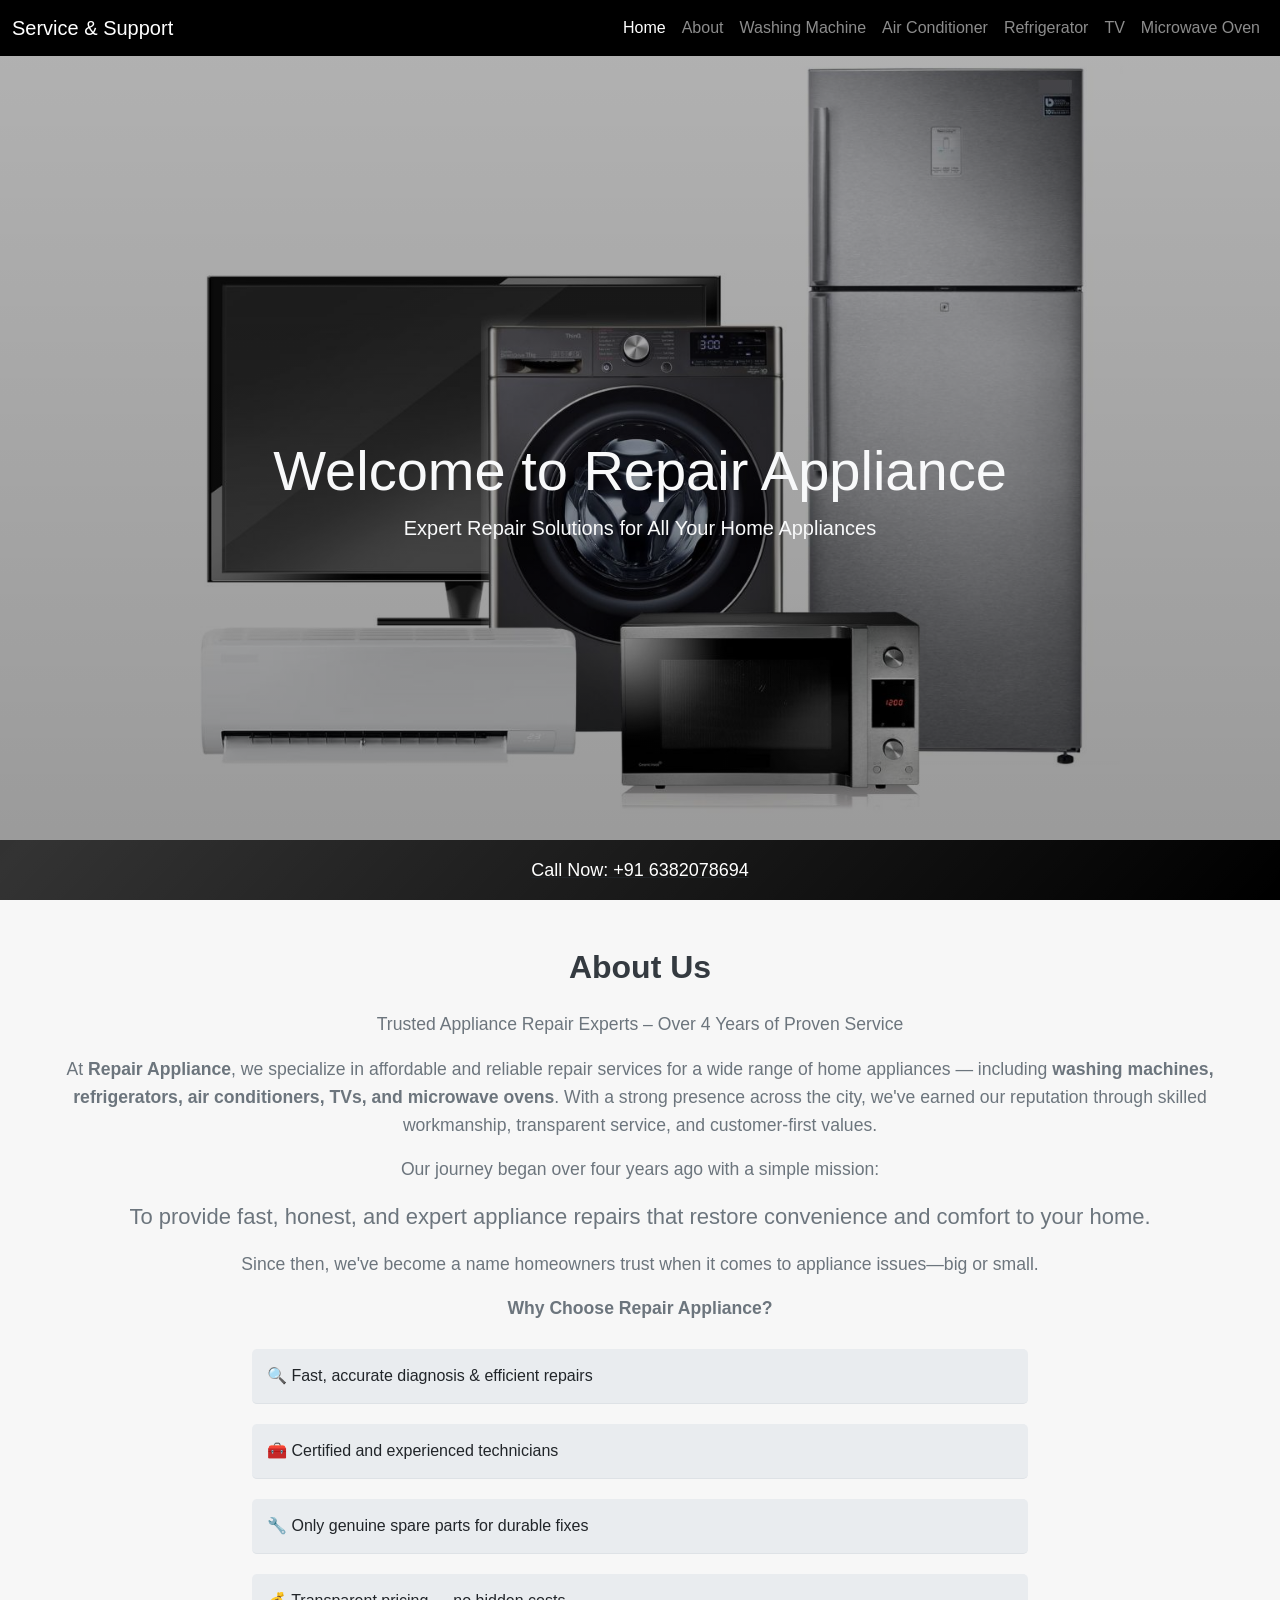
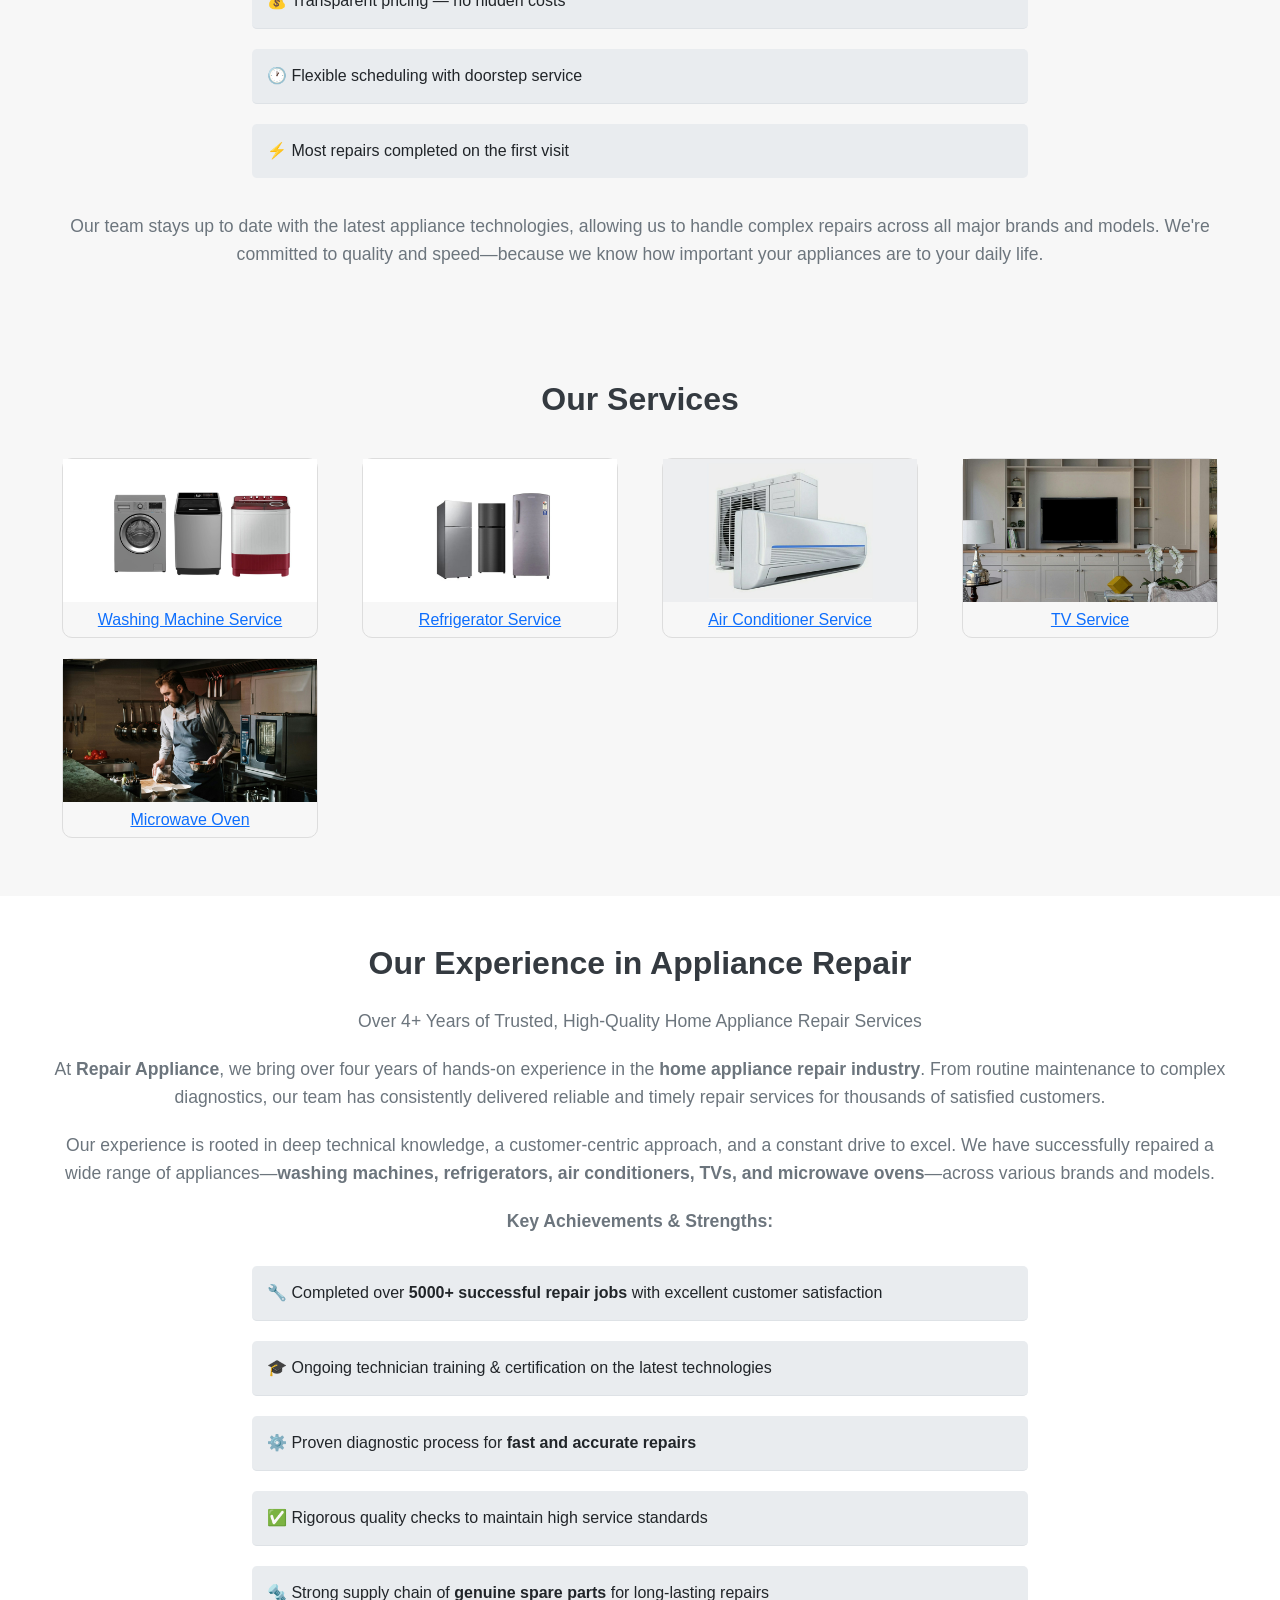
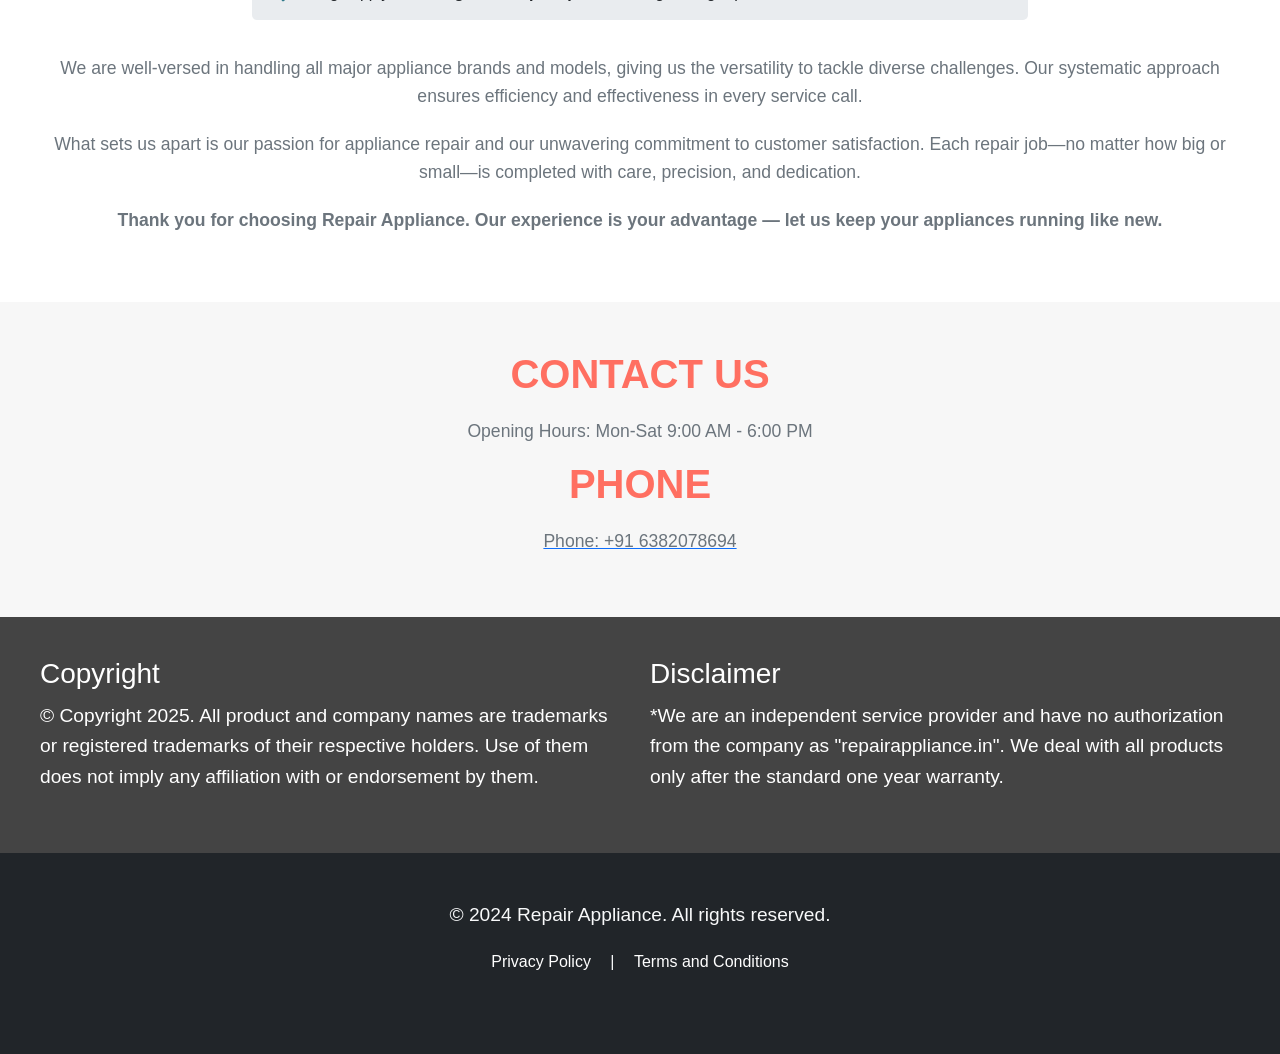
<file: index.html>
<!DOCTYPE html>
<html lang="en">

<head>
  <meta charset="UTF-8">
  <meta name="viewport" content="width=device-width, initial-scale=1.0">
  <meta name="description"
    content="Expert appliance repair services for washing machines, refrigerators, ACs, TVs and microwave ovens. Trusted 4+ years of proven service with certified technicians.">
  <meta name="keywords"
    content="appliance repair, washing machine repair, refrigerator service, AC repair, TV repair, microwave oven service">
  <title>Repair Appliance - Trusted Home Appliance Repair Services</title>
    <link rel="icon"  href="images/favicon.ico">

  <link href="https://cdn.jsdelivr.net/npm/bootstrap@5.3.6/dist/css/bootstrap.min.css" rel="stylesheet"
    integrity="sha384-4Q6Gf2aSP4eDXB8Miphtr37CMZZQ5oXLH2yaXMJ2w8e2ZtHTl7GptT4jmndRuHDT" crossorigin="anonymous">
  <link rel="stylesheet" href="style.css">

  <!-- Google Tag Manager -->
  <script>(function (w, d, s, l, i) {
      w[l] = w[l] || []; w[l].push({
        'gtm.start':
          new Date().getTime(), event: 'gtm.js'
      }); var f = d.getElementsByTagName(s)[0],
        j = d.createElement(s), dl = l != 'dataLayer' ? '&l=' + l : ''; j.async = true; j.src =
          'https://www.googletagmanager.com/gtm.js?id=' + i + dl; f.parentNode.insertBefore(j, f);
    })(window, document, 'script', 'dataLayer', 'GTM-M4PX7S4F');</script>
  <!-- End Google Tag Manager -->

  <!-- TrafficGuard Integration -->
  <script>
    var dataTrafficGuard = dataTrafficGuard || [];
    dataTrafficGuard.push(['property', 'tg-016105-001']);
    dataTrafficGuard.push(['event', 'pageview']);
    (function () { var tg = document.createElement('script'); tg.type = 'text/javascript'; tg.async = true; tg.src = '//tgtag.io/tg.js?pid=tg-016105-001'; var s = document.getElementsByTagName('script')[0]; s.parentNode.insertBefore(tg, s); })();
  </script>
  <noscript><img src="//p.tgtag.io/event?property_id=tg-016105-001&event_name=pageview&no_script=1" width="1" height="1"
      border="0" /></noscript>
  <!-- TrafficGuard End-->

  <!-- Google tag (gtag.js) -->
  <script async src="https://www.googletagmanager.com/gtag/js?id=AW-16651171741"></script>
  <script>
    window.dataLayer = window.dataLayer || [];
    function gtag() { dataLayer.push(arguments); }
    gtag('js', new Date());
    gtag('config', 'AW-16651171741');
  </script>

  <!-- Event snippet for was conversion page -->
  <script>
    gtag('event', 'conversion', { 'send_to': 'AW-16651171741/S4I7CPX8weQZEJ3v8oM-' });
  </script>
</head>

<body>
  <!-- Google Tag Manager (noscript) -->
  <noscript><iframe src="https://www.googletagmanager.com/ns.html?id=GTM-M4PX7S4F" height="0" width="0"
      style="display:none;visibility:hidden"></iframe></noscript>
  <!-- End Google Tag Manager (noscript) -->

  <!-- Navigation Bar -->
  <nav class="navbar navbar-expand-lg navbar-dark bg-dark" style="z-index: 99999;">
    <div class="container-fluid">
      <a class="navbar-brand" href="index.html">Service & Support</a>
      <button class="navbar-toggler" type="button" data-bs-toggle="collapse" data-bs-target="#navbarNav"
        aria-controls="navbarNav" aria-expanded="false" aria-label="Toggle navigation">
        <span class="navbar-toggler-icon"></span>
      </button>
      <div class="collapse navbar-collapse" id="navbarNav">
        <ul class="navbar-nav ms-auto">
          <li class="nav-item">
            <a class="nav-link active" aria-current="page" href="index.html">Home</a>
          </li>
          <li class="nav-item">
            <a class="nav-link" href="#about">About</a>
          </li>
          <li class="nav-item">
            <a class="nav-link" href="washingmachine.html">Washing Machine</a>
          </li>
          <li class="nav-item">
            <a class="nav-link" href="ac.html">Air Conditioner</a>
          </li>
          <li class="nav-item">
            <a class="nav-link" href="fridge.html">Refrigerator</a>
          </li>
          <li class="nav-item">
            <a class="nav-link" href="tv.html">TV</a>
          </li>
          <li class="nav-item">
            <a class="nav-link" href="micro.html">Microwave Oven</a>
          </li>
        </ul>
      </div>
    </div>
  </nav>

  <!-- Banner -->
  <section id="banner" class="text-center text-light">
    <div class="container">
      <h1 class="display-4 pt-5 mt-5">Welcome to Repair Appliance</h1>
      <p class="lead">Expert Repair Solutions for All Your Home Appliances</p>
    </div>
  </section>

  <!-- About Section -->
  <section id="about" class="text-center py-5 bg-light">
    <div class="container">
      <h2 class="mb-4">About Us</h2>
      <p class="lead">Trusted Appliance Repair Experts – Over 4 Years of Proven Service</p>

      <p>At <strong>Repair Appliance</strong>, we specialize in affordable and reliable repair services for a wide range
        of home appliances — including <strong>washing machines, refrigerators, air conditioners, TVs, and microwave
          ovens</strong>. With a strong presence across the city, we've earned our reputation through skilled
        workmanship, transparent service, and customer-first values.</p>

      <p>Our journey began over four years ago with a simple mission:</p>

      <blockquote class="blockquote">
        <p>To provide fast, honest, and expert appliance repairs that restore convenience and comfort to your home.</p>
      </blockquote>

      <p>Since then, we've become a name homeowners trust when it comes to appliance issues—big or small.</p>

      <p><strong>Why Choose Repair Appliance?</strong></p>
      <div class="row justify-content-center">
        <div class="col-md-8">
          <ul class="list-group list-group-flush text-start">
            <li class="list-group-item">🔍 Fast, accurate diagnosis & efficient repairs</li>
            <li class="list-group-item">🧰 Certified and experienced technicians</li>
            <li class="list-group-item">🔧 Only genuine spare parts for durable fixes</li>
            <li class="list-group-item">💰 Transparent pricing — no hidden costs</li>
            <li class="list-group-item">🕐 Flexible scheduling with doorstep service</li>
            <li class="list-group-item">⚡ Most repairs completed on the first visit</li>
          </ul>
        </div>
      </div>

      <p class="mt-4">Our team stays up to date with the latest appliance technologies, allowing us to handle complex
        repairs across all major brands and models. We're committed to quality and speed—because we know how important
        your appliances are to your daily life.</p>
    </div>
  </section>

  <!-- Services Section -->
  <section id="services" class="text-center py-5 bg-light">
    <div class="container">
      <h2>Our Services</h2>
      <div class="row">
        <div class="col-md-3 col-6">
          <div class="service-box">
            <a href="washingmachine.html"><img src="images/washing machine.jpg" class="img-fluid"
                alt="Washing Machine Repair Service">
              <h6 class="mt-2">Washing Machine Service</h6>
            </a>
          </div>
        </div>

        <div class="col-md-3 col-6">
          <div class="service-box">
            <a href="fridge.html"><img src="images/refrigerator.jpg" class="img-fluid"
                alt="Refrigerator Repair Service">
              <h6 class="mt-2">Refrigerator Service</h6>
            </a>
          </div>
        </div>
        <div class="col-md-3 col-6">
          <div class="service-box">
            <a href="ac.html"><img src="images/AC.jpg" class="img-fluid" alt="Air Conditioner Repair Service">
              <h6 class="mt-2">Air Conditioner Service</h6>
            </a>
          </div>
        </div>
        <div class="col-md-3 col-6">
          <div class="service-box">
            <a href="tv.html"><img src="images/TV.jpg" class="img-fluid" alt="TV Repair Service">
              <h6 class="mt-2">TV Service</h6>
            </a>
          </div>
        </div>
        <div class="col-md-3 col-6">
          <div class="service-box">
            <a href="micro.html"><img src="images/micro oven.jpg" class="img-fluid" alt="Microwave Oven Repair Service">
              <h6 class="mt-2">Microwave Oven</h6>
            </a>
          </div>
        </div>
      </div>
    </div>
  </section>

  <!-- Experience Section -->
  <section id="experience" class="text-center py-5 bg-white">
    <div class="container">
      <h2 class="mb-4">Our Experience in Appliance Repair</h2>
      <p class="lead">Over 4+ Years of Trusted, High-Quality Home Appliance Repair Services</p>

      <p>At <strong>Repair Appliance</strong>, we bring over four years of hands-on experience in the <strong>home
          appliance repair industry</strong>. From routine maintenance to complex diagnostics, our team has consistently
        delivered reliable and timely repair services for thousands of satisfied customers.</p>

      <p>Our experience is rooted in deep technical knowledge, a customer-centric approach, and a constant drive to
        excel. We have successfully repaired a wide range of appliances—<strong>washing machines, refrigerators, air
          conditioners, TVs, and microwave ovens</strong>—across various brands and models.</p>

      <p><strong>Key Achievements & Strengths:</strong></p>
      <div class="row justify-content-center">
        <div class="col-md-8">
          <ul class="list-group list-group-flush text-start">
            <li class="list-group-item">🔧 Completed over <strong>5000+ successful repair jobs</strong> with excellent
              customer satisfaction</li>
            <li class="list-group-item">🎓 Ongoing technician training & certification on the latest technologies</li>
            <li class="list-group-item">⚙️ Proven diagnostic process for <strong>fast and accurate repairs</strong></li>
            <li class="list-group-item">✅ Rigorous quality checks to maintain high service standards</li>
            <li class="list-group-item">🔩 Strong supply chain of <strong>genuine spare parts</strong> for long-lasting
              repairs</li>
          </ul>
        </div>
      </div>

      <p class="mt-4">We are well-versed in handling all major appliance brands and models, giving us the versatility to
        tackle diverse challenges. Our systematic approach ensures efficiency and effectiveness in every service call.
      </p>

      <p>What sets us apart is our passion for appliance repair and our unwavering commitment to customer satisfaction.
        Each repair job—no matter how big or small—is completed with care, precision, and dedication.</p>

      <p class="fw-bold">Thank you for choosing Repair Appliance. Our experience is your advantage — let us keep your
        appliances running like new.</p>
    </div>
  </section>

  <!-- Contact Section -->
  <section id="contact" class="text-center py-5 bg-light">
    <div class="container">
      <h2>Contact Us</h2>
      <p>Opening Hours: Mon-Sat 9:00 AM - 6:00 PM</p>
      <h2>Phone</h2>
      <a href="tel:+916382078694">
        <p>Phone: +91 6382078694</p>
      </a>
    </div>
  </section>

  <section id="call-button">
    <a href="tel:+916382078694" class="link-underline-dark">
      <span class="full-width-button"><span> Call Now: +91 6382078694</span></span>
    </a>
  </section>

  <footer style="background-color: #444; color: #fff; padding: 40px 20px;">
    <div
      style="display: flex; flex-wrap: wrap; justify-content: space-between; gap: 20px; max-width: 1200px; margin: auto;">
      <div style="flex: 1 1 300px;">
        <h3 style="margin-bottom: 10px;">Copyright</h3>
        <p style="line-height: 1.6;">
          © Copyright 2025. All product and company names are trademarks or registered trademarks of their respective
          holders. Use of them does not imply any affiliation with or endorsement by them.
        </p>
      </div>
      <div style="flex: 1 1 300px;">
        <h3 style="margin-bottom: 10px;">Disclaimer</h3>
        <p style="line-height: 1.6;">
          *We are an independent service provider and have no authorization from the company as "repairappliance.in". We
          deal with all products only after the standard one year warranty.
        </p>
      </div>
    </div>
  </footer>

  <!-- Footer -->
  <footer class="bg-dark text-light text-center py-5">
    <div class="container">
      <p>&copy; 2024 Repair Appliance. All rights reserved.</p>
      <div class="footer-links">
        <a href="privacy-policy.html" class="footer-link">Privacy Policy</a> |
        <a href="terms-conditions.html" class="footer-link">Terms and Conditions</a>
      </div>
    </div>
  </footer>

  <script src="https://code.jquery.com/jquery-3.5.1.slim.min.js"></script>
  <script src="https://cdn.jsdelivr.net/npm/@popperjs/core@2.9.2/dist/umd/popper.min.js"></script>
  <script src="https://cdn.jsdelivr.net/npm/bootstrap@5.3.6/dist/js/bootstrap.bundle.min.js"
    integrity="sha384-j1CDi7MgGQ12Z7Qab0qlWQ/Qqz24Gc6BM0thvEMVjHnfYGF0rmFCozFSxQBxwHKO"
    crossorigin="anonymous"></script>
  <script src="./js/main.js"></script>
</body>

</html>
</file>
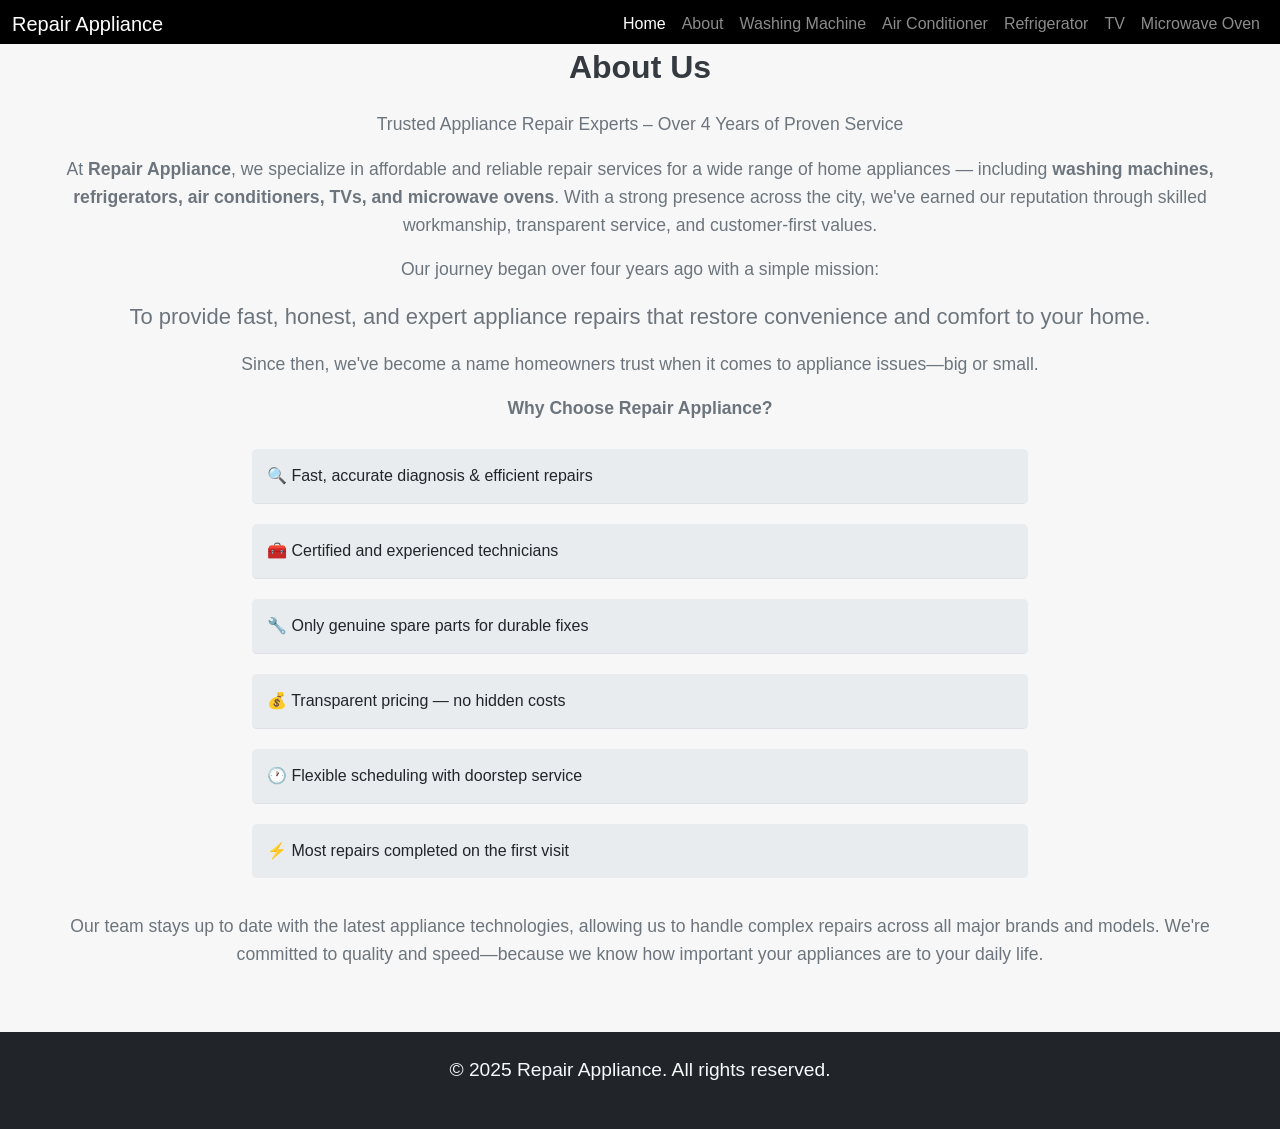
<file: about.html>
<!DOCTYPE html>
<html lang="en">

<head>
    <meta charset="UTF-8">
    <meta name="viewport" content="width=device-width, initial-scale=1.0">
    <meta name="description"
        content="Learn about Repair Appliance – trusted experts with 4+ years of experience in washing machine, refrigerator, AC, TV, and microwave oven repairs.">
    <meta name="keywords"
        content="about repair appliance, appliance service company, appliance repair experts, certified technicians">
    <title>About Us - Repair Appliance</title>
    <link href="https://cdn.jsdelivr.net/npm/bootstrap@5.3.6/dist/css/bootstrap.min.css" rel="stylesheet">
    <link rel="stylesheet" href="style.css">
        <link rel="icon" type="image/png" href="images/favicon.ico">

</head>

<body>

    <!-- Navigation Bar -->
    <nav class="navbar navbar-expand-lg navbar-dark bg-dark" style="padding: 4px 0 0 0;">
        <div class="container-fluid">
            <a class="navbar-brand" href="index.html">Repair Appliance</a>
            <button class="navbar-toggler" type="button" data-bs-toggle="collapse" data-bs-target="#navbarNav"
                aria-controls="navbarNav" aria-expanded="false" aria-label="Toggle navigation">
                <span class="navbar-toggler-icon"></span>
            </button>
            <div class="collapse navbar-collapse" id="navbarNav">
                <ul class="navbar-nav ms-auto">
                    <li class="nav-item">
                        <a class="nav-link active" aria-current="page" href="index.html">Home</a>
                    </li>
                    <li class="nav-item">
                        <a class="nav-link" href="#about">About</a>
                    </li>
                    <li class="nav-item">
                        <a class="nav-link" href="washingmachine.html">Washing Machine</a>
                    </li>
                    <li class="nav-item">
                        <a class="nav-link" href="ac.html">Air Conditioner</a>
                    </li>
                    <li class="nav-item">
                        <a class="nav-link" href="fridge.html">Refrigerator</a>
                    </li>
                    <li class="nav-item">
                        <a class="nav-link" href="tv.html">TV</a>
                    </li>
                    <li class="nav-item">
                        <a class="nav-link" href="micro.html">Microwave Oven</a>
                    </li>
                </ul>
            </div>
        </div>
    </nav>

    <!-- About Us Section -->
    <section id="about" class="text-center py-5 bg-light">
        <div class="container">
            <h2 class="mb-4">About Us</h2>
            <p class="lead">Trusted Appliance Repair Experts – Over 4 Years of Proven Service</p>

            <p>At <strong>Repair Appliance</strong>, we specialize in affordable and reliable repair services for a wide
                range
                of home appliances — including <strong>washing machines, refrigerators, air conditioners, TVs, and
                    microwave
                    ovens</strong>. With a strong presence across the city, we've earned our reputation through skilled
                workmanship, transparent service, and customer-first values.</p>

            <p>Our journey began over four years ago with a simple mission:</p>

            <blockquote class="blockquote">
                <p>To provide fast, honest, and expert appliance repairs that restore convenience and comfort to your
                    home.</p>
            </blockquote>

            <p>Since then, we've become a name homeowners trust when it comes to appliance issues—big or small.</p>

            <p><strong>Why Choose Repair Appliance?</strong></p>
            <div class="row justify-content-center">
                <div class="col-md-8">
                    <ul class="list-group list-group-flush text-start">
                        <li class="list-group-item">🔍 Fast, accurate diagnosis & efficient repairs</li>
                        <li class="list-group-item">🧰 Certified and experienced technicians</li>
                        <li class="list-group-item">🔧 Only genuine spare parts for durable fixes</li>
                        <li class="list-group-item">💰 Transparent pricing — no hidden costs</li>
                        <li class="list-group-item">🕐 Flexible scheduling with doorstep service</li>
                        <li class="list-group-item">⚡ Most repairs completed on the first visit</li>
                    </ul>
                </div>
            </div>

            <p class="mt-4">Our team stays up to date with the latest appliance technologies, allowing us to handle
                complex
                repairs across all major brands and models. We're committed to quality and speed—because we know how
                important
                your appliances are to your daily life.</p>
        </div>
    </section>

    <!-- Footer -->
    <footer class="bg-dark text-light text-center py-4">
        <div class="container">
            <p>&copy; 2025 Repair Appliance. All rights reserved.</p>
        </div>
    </footer>

    <script src="https://cdn.jsdelivr.net/npm/bootstrap@5.3.6/dist/js/bootstrap.bundle.min.js"></script>
</body>

</html>
</file>
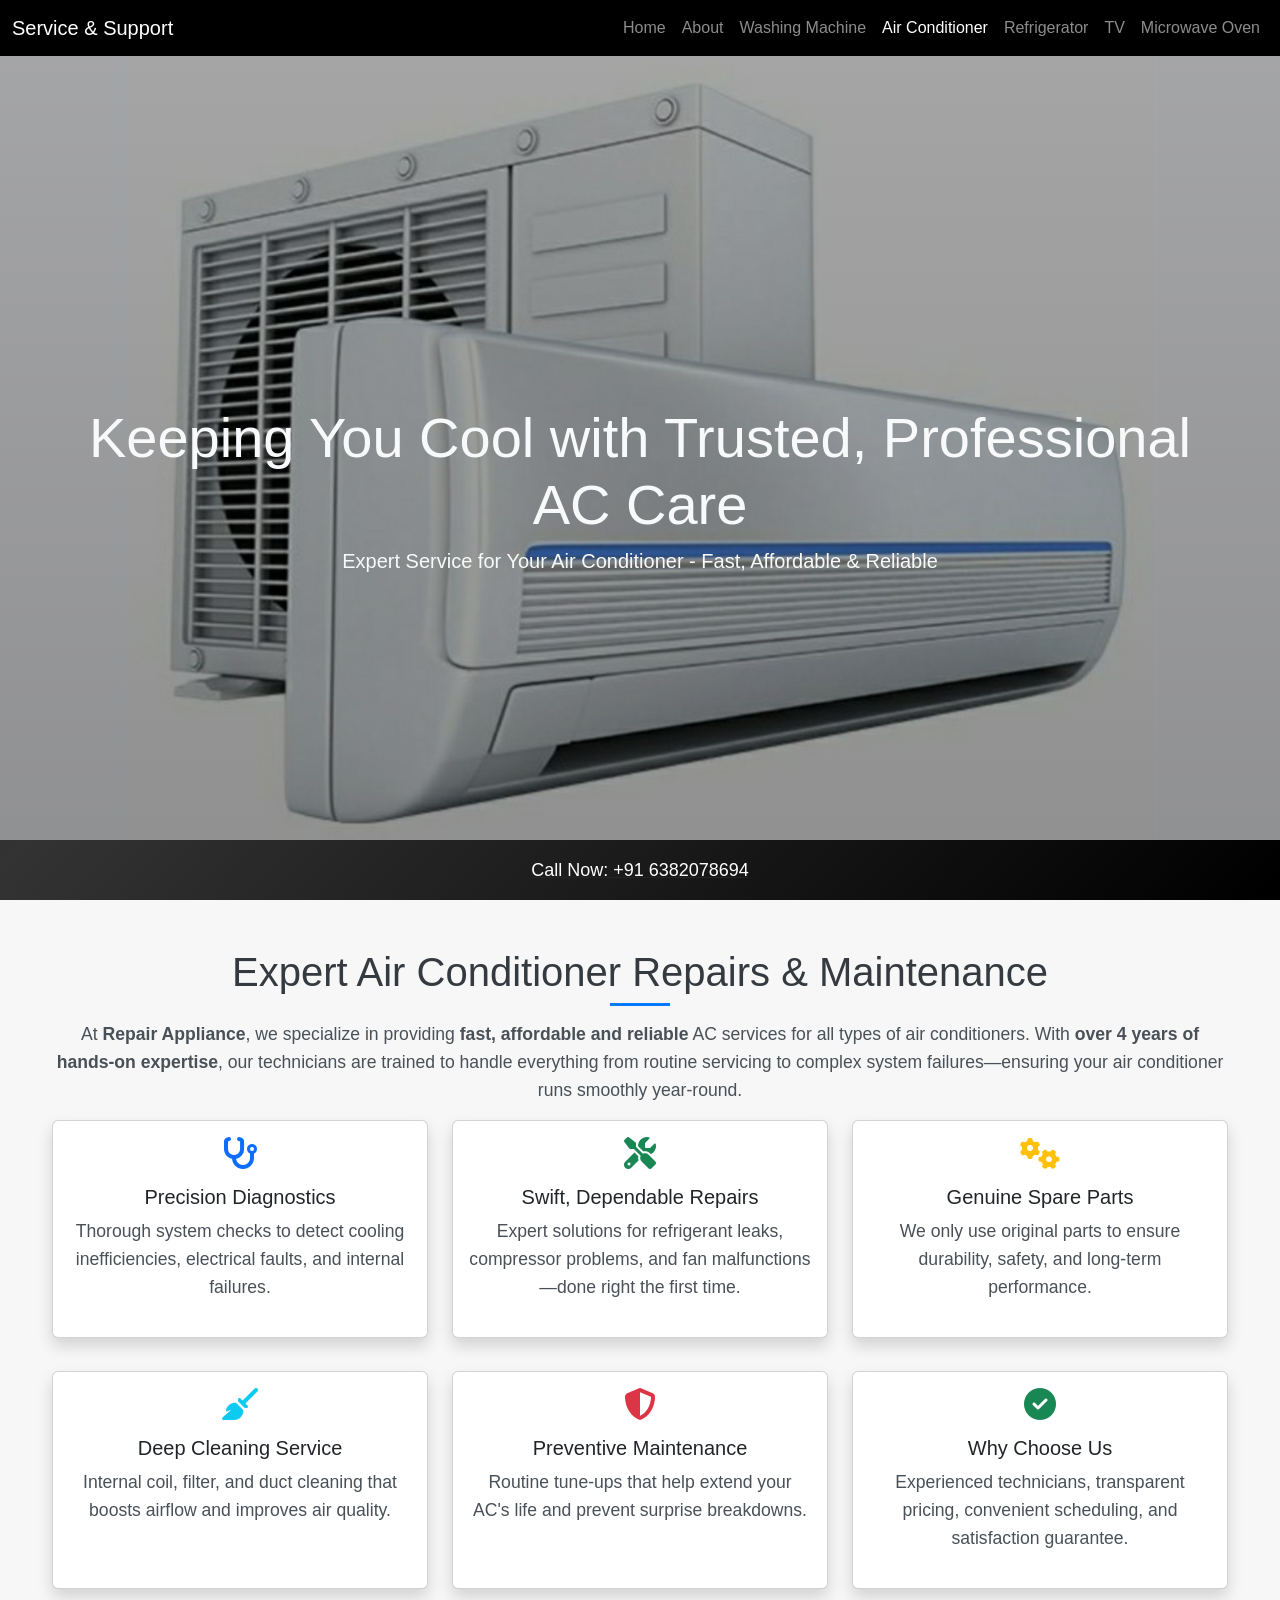
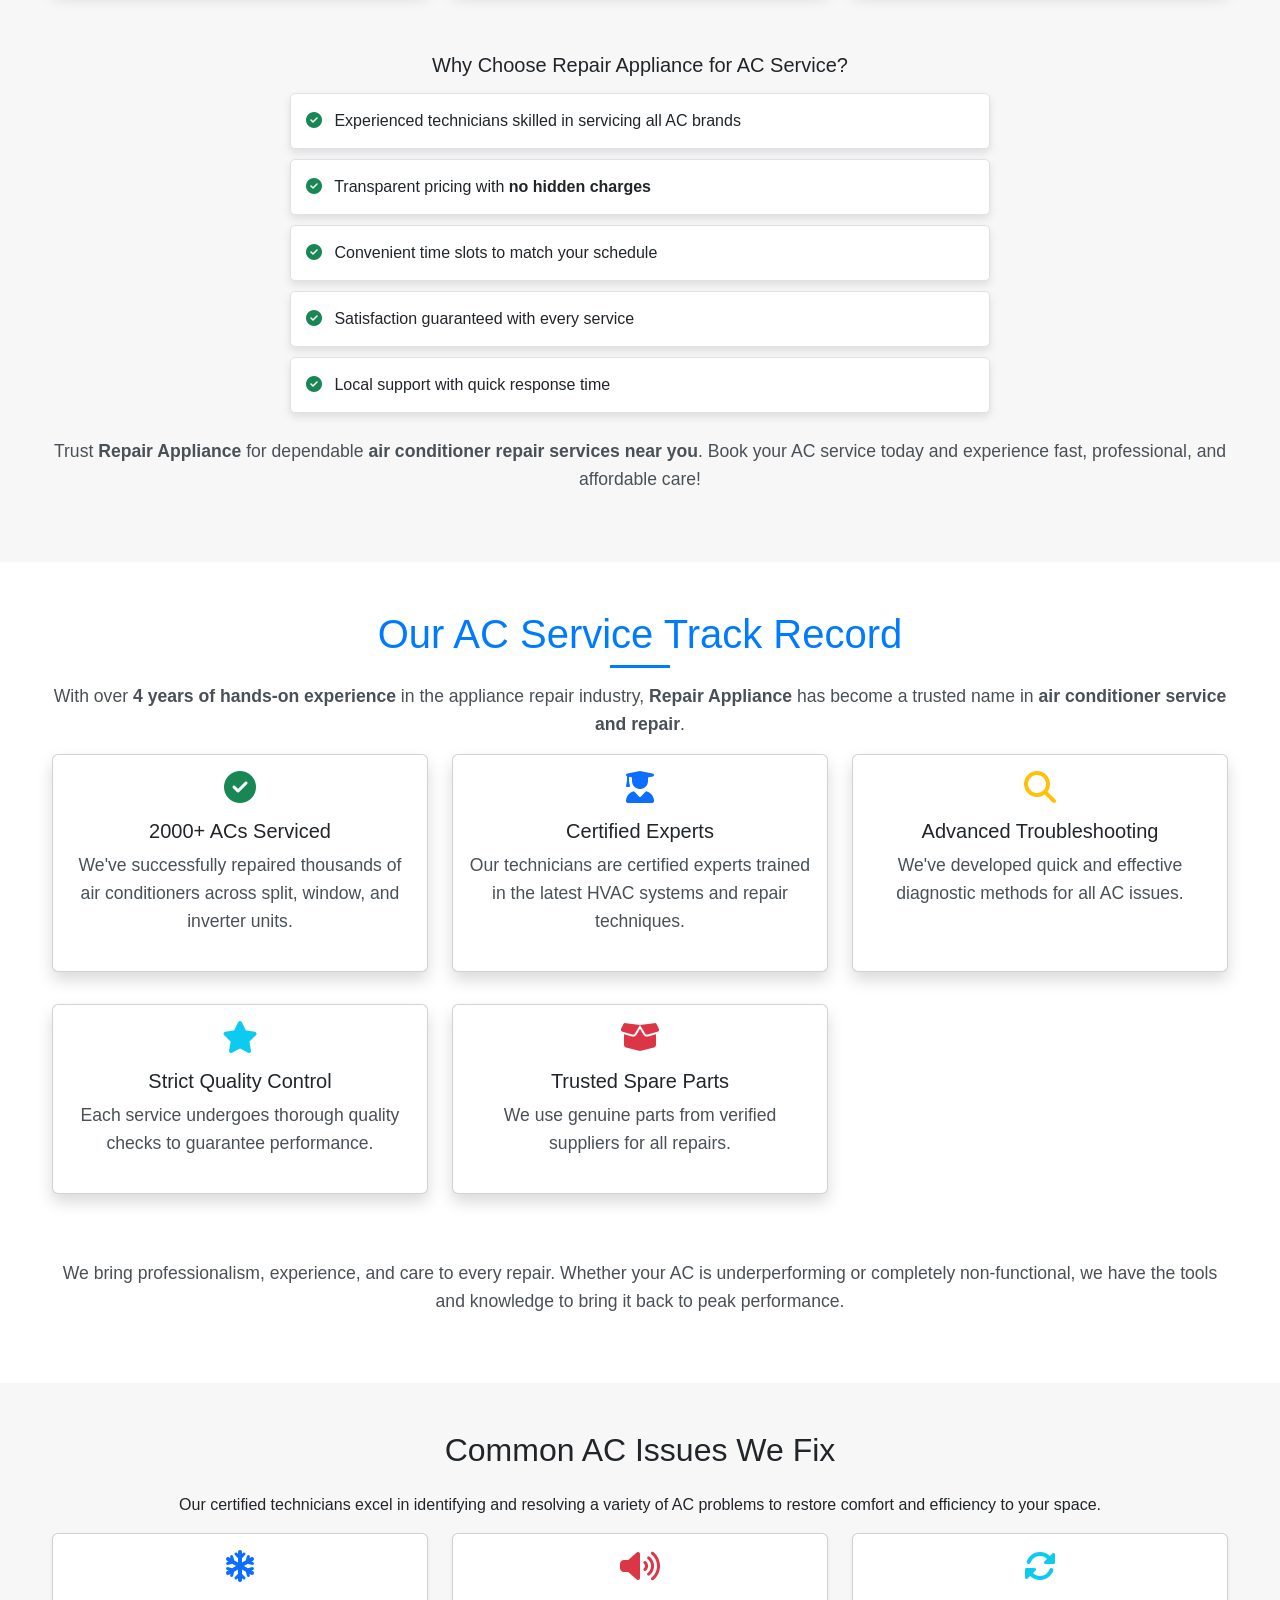
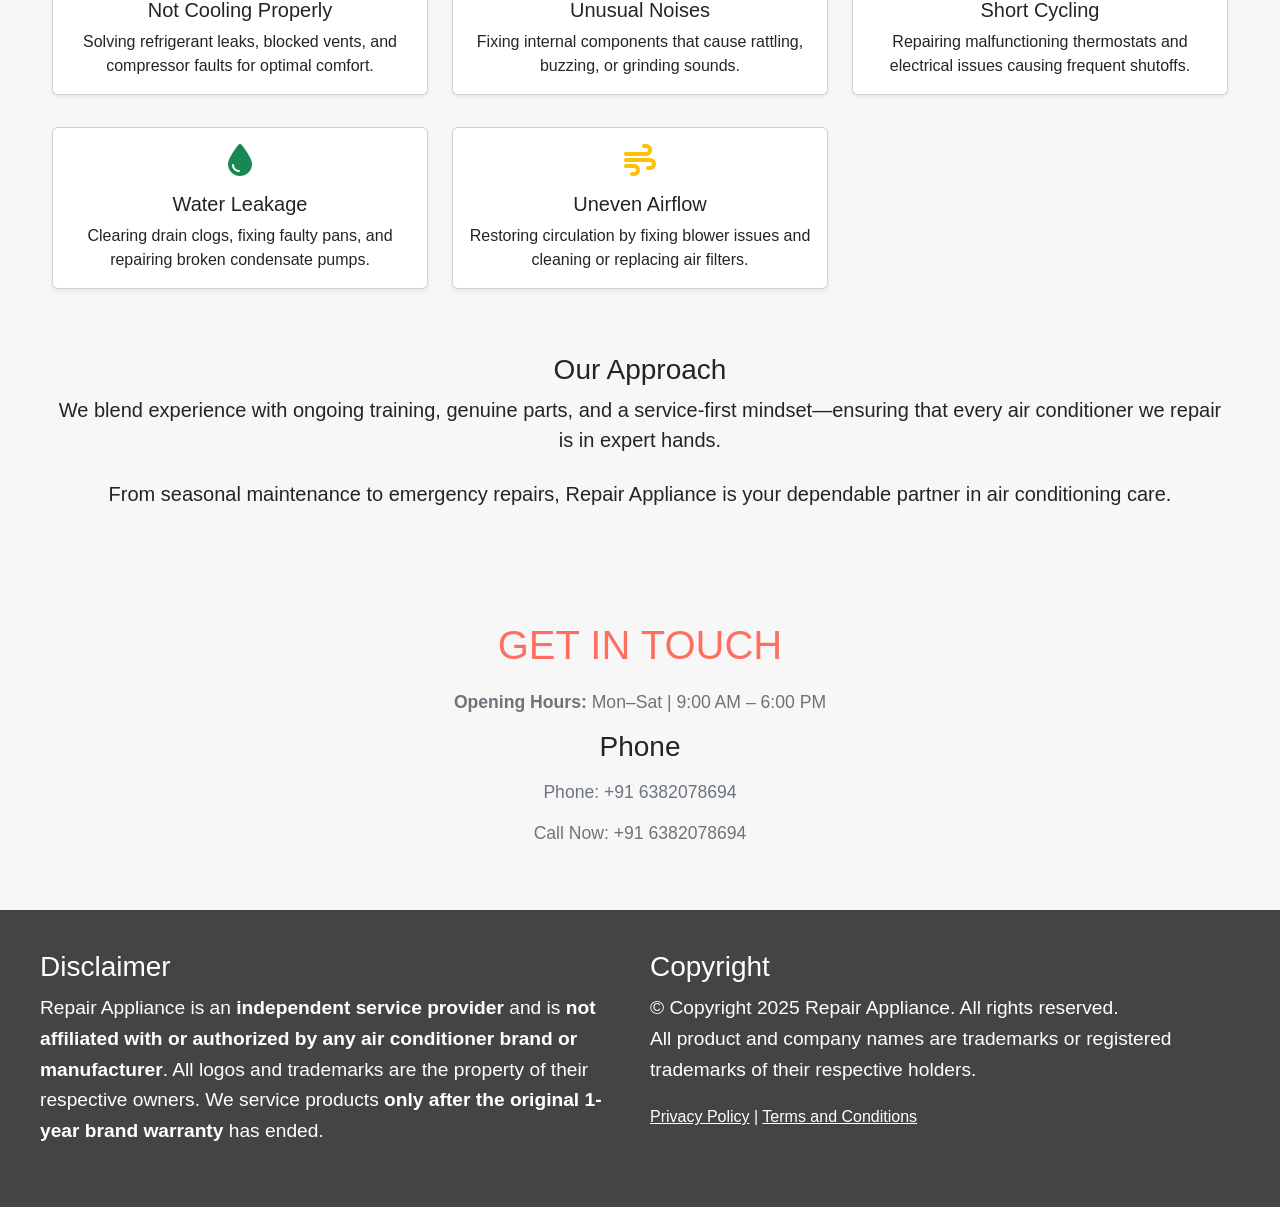
<file: ac.html>
<!DOCTYPE html>
<html lang="en">

<head>
    <meta charset="UTF-8">
    <meta name="viewport" content="width=device-width, initial-scale=1.0">
    <meta name="description"
        content="Professional AC repair & maintenance services. Fast, affordable & reliable air conditioner repairs for all brands. 4+ years experience. Call +91 6382078694">
    <meta name="keywords"
        content="AC repair, air conditioner service, AC maintenance, AC cleaning, AC technician, cooling repair">
    <title>Professional Air Conditioner Repair Services | Repair Appliance</title>
    <link href="https://cdn.jsdelivr.net/npm/bootstrap@5.3.6/dist/css/bootstrap.min.css" rel="stylesheet"
        integrity="sha384-4Q6Gf2aSP4eDXB8Miphtr37CMZZQ5oXLH2yaXMJ2w8e2ZtHTl7GptT4jmndRuHDT" crossorigin="anonymous">
    <link rel="stylesheet" href="ac.css">
    <link rel="icon" type="image/png" href="images/favicon.ico">

    <!-- Font Awesome for icons -->
    <link rel="stylesheet" href="https://cdnjs.cloudflare.com/ajax/libs/font-awesome/6.4.0/css/all.min.css">

    <!-- Animate.css for animation effects -->
    <link rel="stylesheet" href="https://cdnjs.cloudflare.com/ajax/libs/animate.css/4.1.1/animate.min.css">

    <!-- Google Tag Manager -->
    <script>(function (w, d, s, l, i) {
            w[l] = w[l] || []; w[l].push({
                'gtm.start':
                    new Date().getTime(), event: 'gtm.js'
            }); var f = d.getElementsByTagName(s)[0],
                j = d.createElement(s), dl = l != 'dataLayer' ? '&l=' + l : ''; j.async = true; j.src =
                    'https://www.googletagmanager.com/gtm.js?id=' + i + dl; f.parentNode.insertBefore(j, f);
        })(window, document, 'script', 'dataLayer', 'GTM-M4PX7S4F');</script>
    <!-- End Google Tag Manager -->

    <!-- TrafficGuard Integration -->
    <script>
        var dataTrafficGuard = dataTrafficGuard || [];
        dataTrafficGuard.push(['property', 'tg-016105-001']);
        dataTrafficGuard.push(['event', 'pageview']);
        (function () { var tg = document.createElement('script'); tg.type = 'text/javascript'; tg.async = true; tg.src = '//tgtag.io/tg.js?pid=tg-016105-001'; var s = document.getElementsByTagName('script')[0]; s.parentNode.insertBefore(tg, s); })();
    </script>
    <noscript><img src="//p.tgtag.io/event?property_id=tg-016105-001&event_name=pageview&no_script=1" width="1"
            height="1" border="0" alt="TrafficGuard Pixel" /></noscript>
    <!-- TrafficGuard End-->

    <!-- Google tag (gtag.js) -->
    <script async src="https://www.googletagmanager.com/gtag/js?id=AW-16651171741"></script>
    <script>
        window.dataLayer = window.dataLayer || [];
        function gtag() { dataLayer.push(arguments); }
        gtag('js', new Date());

        gtag('config', 'AW-16651171741');
    </script>

    <!-- Event snippet for was conversion page -->
    <script>
        gtag('event', 'conversion', { 'send_to': 'AW-16651171741/S4I7CPX8weQZEJ3v8oM-' });
    </script>
</head>

<body>

    <!-- Google Tag Manager (noscript) -->
    <noscript><iframe src="https://www.googletagmanager.com/ns.html?id=GTM-M4PX7S4F" height="0" width="0"
            style="display:none;visibility:hidden" title="GTM Container"></iframe></noscript>
    <!-- End Google Tag Manager (noscript) -->

    <!-- Navigation Bar -->
    <nav class="navbar navbar-expand-lg navbar-dark bg-dark" style="z-index: 99999;">
        <div class="container-fluid">
            <a class="navbar-brand" href="index.html">Service & Support</a>
            <button class="navbar-toggler" type="button" data-bs-toggle="collapse" data-bs-target="#navbarNav"
                aria-controls="navbarNav" aria-expanded="false" aria-label="Toggle navigation">
                <span class="navbar-toggler-icon"></span>
            </button>
            <div class="collapse navbar-collapse" id="navbarNav">
                <ul class="navbar-nav ms-auto">
                    <li class="nav-item">
                        <a class="nav-link" aria-current="page" href="index.html">Home</a>
                    </li>
                    <li class="nav-item">
                        <a class="nav-link" href="about.html">About</a>
                    </li>
                    <li class="nav-item">
                        <a class="nav-link" href="washingmachine.html">Washing Machine</a>
                    </li>
                    <li class="nav-item">
                        <a class="nav-link active" href="ac.html">Air Conditioner</a>
                    </li>
                    <li class="nav-item">
                        <a class="nav-link" href="fridge.html">Refrigerator</a>
                    </li>
                    <li class="nav-item">
                        <a class="nav-link" href="tv.html">TV</a>
                    </li>
                    <li class="nav-item">
                        <a class="nav-link" href="micro.html">Microwave Oven</a>
                    </li>
                </ul>
            </div>
        </div>
    </nav>

    <!-- Banner -->
    <section id="banner" class="text-center text-light">
        <div class="container">
            <h1 class="display-4 pt-5 mt-5">Keeping You Cool with Trusted, Professional AC Care</h1>
            <p class="lead">Expert Service for Your Air Conditioner - Fast, Affordable & Reliable</p>
        </div>
    </section>

    <!-- Air Conditioner Service Section -->
    <section id="washing-machine-service" class="py-5 bg-light text-center">
        <div class="container">
            <h2 class="mb-4 animate__animated animate__fadeInUp">Expert Air Conditioner Repairs & Maintenance</h2>
            <p class="mb-4 animate__animated animate__fadeInUp animate__delay-1s">
                At <strong>Repair Appliance</strong>, we specialize in providing <strong>fast, affordable and
                    reliable</strong> AC services for all types of air conditioners. With <strong>over 4 years of
                    hands-on expertise</strong>, our technicians are trained to handle everything from routine servicing
                to complex system failures—ensuring your air conditioner runs smoothly year-round.
            </p>

            <div class="row g-4">
                <!-- Diagnostic Testing -->
                <div class="col-md-4 my-3">
                    <div class="card h-100 shadow animate__animated animate__zoomIn">
                        <div class="card-body">
                            <i class="fas fa-stethoscope fa-2x text-primary mb-3" aria-hidden="true"></i>
                            <h5 class="card-title">Precision Diagnostics</h5>
                            <p class="card-text">Thorough system checks to detect cooling inefficiencies, electrical
                                faults, and internal failures.</p>
                        </div>
                    </div>
                </div>

                <!-- Quick Repairs -->
                <div class="col-md-4 my-3">
                    <div class="card h-100 shadow animate__animated animate__zoomIn animate__delay-1s">
                        <div class="card-body">
                            <i class="fas fa-tools fa-2x text-success mb-3" aria-hidden="true"></i>
                            <h5 class="card-title">Swift, Dependable Repairs</h5>
                            <p class="card-text">Expert solutions for refrigerant leaks, compressor problems, and fan
                                malfunctions—done right the first time.</p>
                        </div>
                    </div>
                </div>

                <!-- Genuine Parts -->
                <div class="col-md-4 my-3">
                    <div class="card h-100 shadow animate__animated animate__zoomIn animate__delay-2s">
                        <div class="card-body">
                            <i class="fas fa-cogs fa-2x text-warning mb-3" aria-hidden="true"></i>
                            <h5 class="card-title">Genuine Spare Parts</h5>
                            <p class="card-text">We only use original parts to ensure durability, safety, and long-term
                                performance.</p>
                        </div>
                    </div>
                </div>

                <!-- Cleaning -->
                <div class="col-md-4 my-3">
                    <div class="card h-100 shadow animate__animated animate__zoomIn animate__delay-3s">
                        <div class="card-body">
                            <i class="fas fa-broom fa-2x text-info mb-3" aria-hidden="true"></i>
                            <h5 class="card-title">Deep Cleaning Service</h5>
                            <p class="card-text">Internal coil, filter, and duct cleaning that boosts airflow and
                                improves air quality.</p>
                        </div>
                    </div>
                </div>

                <!-- Preventive Maintenance -->
                <div class="col-md-4 my-3">
                    <div class="card h-100 shadow animate__animated animate__zoomIn animate__delay-4s">
                        <div class="card-body">
                            <i class="fas fa-shield-alt fa-2x text-danger mb-3" aria-hidden="true"></i>
                            <h5 class="card-title">Preventive Maintenance</h5>
                            <p class="card-text">Routine tune-ups that help extend your AC's life and prevent surprise
                                breakdowns.</p>
                        </div>
                    </div>
                </div>

                <!-- Why Choose Us -->
                <div class="col-md-4 my-3">
                    <div class="card h-100 shadow animate__animated animate__zoomIn animate__delay-5s">
                        <div class="card-body">
                            <i class="fas fa-check-circle fa-2x text-success mb-3" aria-hidden="true"></i>
                            <h5 class="card-title">Why Choose Us</h5>
                            <p class="card-text">Experienced technicians, transparent pricing, convenient scheduling,
                                and satisfaction guarantee.</p>
                        </div>
                    </div>
                </div>
            </div>

            <div class="mt-5 animate__animated animate__fadeInUp animate__delay-2s">
                <h5>Why Choose Repair Appliance for AC Service?</h5>
                <ul class="list-unstyled text-start mx-auto mt-3" style="max-width: 700px;">
                    <li><i class="fas fa-check-circle text-success me-2" aria-hidden="true"></i> Experienced technicians
                        skilled in servicing all AC brands</li>
                    <li><i class="fas fa-check-circle text-success me-2" aria-hidden="true"></i> Transparent pricing
                        with <strong>no hidden charges</strong></li>
                    <li><i class="fas fa-check-circle text-success me-2" aria-hidden="true"></i> Convenient time slots
                        to match your schedule</li>
                    <li><i class="fas fa-check-circle text-success me-2" aria-hidden="true"></i> Satisfaction guaranteed
                        with every service</li>
                    <li><i class="fas fa-check-circle text-success me-2" aria-hidden="true"></i> Local support with
                        quick response time</li>
                </ul>
            </div>

            <p class="mt-4 animate__animated animate__fadeInUp animate__delay-3s">
                Trust <strong>Repair Appliance</strong> for dependable <strong>air conditioner repair services near
                    you</strong>. Book your AC service today and experience fast, professional, and affordable care!
            </p>
        </div>
    </section>

    <!-- Experience Section for Air Conditioner Service -->
    <section id="experience-washing-machine" class="py-5 bg-white text-center">
        <div class="container">
            <h2 class="mb-4 animate__animated animate__fadeInUp">Our AC Service Track Record</h2>
            <p class="mb-4 animate__animated animate__fadeInUp animate__delay-1s">
                With over <strong>4 years of hands-on experience</strong> in the appliance repair industry,
                <strong>Repair Appliance</strong> has become a trusted name in <strong>air conditioner service and
                    repair</strong>.
            </p>

            <div class="row g-4">
                <!-- Total Units Serviced -->
                <div class="col-md-4 my-3">
                    <div class="card h-100 shadow animate__animated animate__zoomIn">
                        <div class="card-body">
                            <i class="fas fa-check-circle fa-2x text-success mb-3" aria-hidden="true"></i>
                            <h5 class="card-title">2000+ ACs Serviced</h5>
                            <p class="card-text">We've successfully repaired thousands of air conditioners across split,
                                window, and inverter units.</p>
                        </div>
                    </div>
                </div>

                <!-- Technician Training -->
                <div class="col-md-4 my-3">
                    <div class="card h-100 shadow animate__animated animate__zoomIn animate__delay-1s">
                        <div class="card-body">
                            <i class="fas fa-user-graduate fa-2x text-primary mb-3" aria-hidden="true"></i>
                            <h5 class="card-title">Certified Experts</h5>
                            <p class="card-text">Our technicians are certified experts trained in the latest HVAC
                                systems and repair techniques.</p>
                        </div>
                    </div>
                </div>

                <!-- Diagnostic Expertise -->
                <div class="col-md-4 my-3">
                    <div class="card h-100 shadow animate__animated animate__zoomIn animate__delay-2s">
                        <div class="card-body">
                            <i class="fas fa-search fa-2x text-warning mb-3" aria-hidden="true"></i>
                            <h5 class="card-title">Advanced Troubleshooting</h5>
                            <p class="card-text">We've developed quick and effective diagnostic methods for all AC
                                issues.</p>
                        </div>
                    </div>
                </div>

                <!-- Quality Assurance -->
                <div class="col-md-4 my-3">
                    <div class="card h-100 shadow animate__animated animate__zoomIn animate__delay-3s">
                        <div class="card-body">
                            <i class="fas fa-star fa-2x text-info mb-3" aria-hidden="true"></i>
                            <h5 class="card-title">Strict Quality Control</h5>
                            <p class="card-text">Each service undergoes thorough quality checks to guarantee
                                performance.</p>
                        </div>
                    </div>
                </div>

                <!-- Genuine Parts Supply -->
                <div class="col-md-4 my-3">
                    <div class="card h-100 shadow animate__animated animate__zoomIn animate__delay-4s">
                        <div class="card-body">
                            <i class="fas fa-box-open fa-2x text-danger mb-3" aria-hidden="true"></i>
                            <h5 class="card-title">Trusted Spare Parts</h5>
                            <p class="card-text">We use genuine parts from verified suppliers for all repairs.</p>
                        </div>
                    </div>
                </div>
            </div>

            <div class="mt-5 animate__animated animate__fadeInUp animate__delay-2s">
                <p class="lead">
                    We bring professionalism, experience, and care to every repair. Whether your AC is underperforming
                    or completely non-functional, we have the tools and knowledge to bring it back to peak performance.
                </p>
            </div>
        </div>
    </section>

    <!-- Common Air Conditioner Issues Section -->
    <section id="experience-washing-machine2" class="py-5 bg-light text-center">
        <div class="container">
            <h2 class="mb-4 animate__animated animate__fadeInDown">Common AC Issues We Fix</h2>
            <p class="mb-4 animate__animated animate__fadeInUp animate__delay-1s">
                Our certified technicians excel in identifying and resolving a variety of AC problems to restore comfort
                and efficiency to your space.
            </p>

            <div class="row g-4">
                <!-- Insufficient Cooling -->
                <div class="col-md-4 my-3">
                    <div class="card h-100 shadow-sm animate__animated animate__zoomIn">
                        <div class="card-body">
                            <i class="fas fa-snowflake fa-2x text-primary mb-3" aria-hidden="true"></i>
                            <h5 class="card-title">Not Cooling Properly</h5>
                            <p class="card-text">Solving refrigerant leaks, blocked vents, and compressor faults for
                                optimal comfort.</p>
                        </div>
                    </div>
                </div>

                <!-- Strange Noises -->
                <div class="col-md-4 my-3">
                    <div class="card h-100 shadow-sm animate__animated animate__zoomIn animate__delay-1s">
                        <div class="card-body">
                            <i class="fas fa-volume-up fa-2x text-danger mb-3" aria-hidden="true"></i>
                            <h5 class="card-title">Unusual Noises</h5>
                            <p class="card-text">Fixing internal components that cause rattling, buzzing, or grinding
                                sounds.</p>
                        </div>
                    </div>
                </div>

                <!-- Frequent Cycling -->
                <div class="col-md-4 my-3">
                    <div class="card h-100 shadow-sm animate__animated animate__zoomIn animate__delay-2s">
                        <div class="card-body">
                            <i class="fas fa-sync-alt fa-2x text-info mb-3" aria-hidden="true"></i>
                            <h5 class="card-title">Short Cycling</h5>
                            <p class="card-text">Repairing malfunctioning thermostats and electrical issues causing
                                frequent shutoffs.</p>
                        </div>
                    </div>
                </div>

                <!-- Water Leaks -->
                <div class="col-md-6 col-lg-4 my-3">
                    <div class="card h-100 shadow-sm animate__animated animate__zoomIn animate__delay-3s">
                        <div class="card-body">
                            <i class="fas fa-tint fa-2x text-success mb-3" aria-hidden="true"></i>
                            <h5 class="card-title">Water Leakage</h5>
                            <p class="card-text">Clearing drain clogs, fixing faulty pans, and repairing broken
                                condensate pumps.</p>
                        </div>
                    </div>
                </div>

                <!-- Inconsistent Airflow -->
                <div class="col-md-6 col-lg-4 my-3">
                    <div class="card h-100 shadow-sm animate__animated animate__zoomIn animate__delay-4s">
                        <div class="card-body">
                            <i class="fas fa-wind fa-2x text-warning mb-3" aria-hidden="true"></i>
                            <h5 class="card-title">Uneven Airflow</h5>
                            <p class="card-text">Restoring circulation by fixing blower issues and cleaning or replacing
                                air filters.</p>
                        </div>
                    </div>
                </div>
            </div>

            <div class="mt-5 animate__animated animate__fadeInUp animate__delay-2s">
                <h3>Our Approach</h3>
                <p class="lead">
                    We blend experience with ongoing training, genuine parts, and a service-first mindset—ensuring that
                    every air conditioner we repair is in expert hands.
                </p>
                <blockquote class="blockquote mt-4">
                    <p>From seasonal maintenance to emergency repairs, Repair Appliance is your dependable partner in
                        air conditioning care.</p>
                </blockquote>
            </div>
        </div>
    </section>

    <section id="contact" class="text-center py-5 bg-light">
        <div class="container">
            <h2>Get in Touch</h2>
            <p><strong>Opening Hours:</strong> Mon–Sat | 9:00 AM – 6:00 PM</p>
            <h3>Phone</h3>
            <a href="tel:+916382078694" class="text-decoration-none">
                <p>Phone: +91 6382078694</p>
                <p>Call Now: +91 6382078694</p>
            </a>
        </div>
    </section>

    <section id="call-button">
        <a href="tel:+916382078694" class="link-underline-dark">
            <span class="full-width-button"><span> Call Now: +91 6382078694</span></span>
        </a>
    </section>

    <footer style="background-color: #444; color: #fff; padding: 40px 20px;">
        <div
            style="display: flex; flex-wrap: wrap; justify-content: space-between; gap: 20px; max-width: 1200px; margin: auto;">
            <div style="flex: 1 1 300px;">
                <h3 style="margin-bottom: 10px;">Disclaimer</h3>
                <p style="line-height: 1.6;">
                    Repair Appliance is an <strong>independent service provider</strong> and is <strong>not affiliated
                        with or authorized by any air conditioner brand or manufacturer</strong>. All logos and
                    trademarks are the property of their respective owners. We service products <strong>only after the
                        original 1-year brand warranty</strong> has ended.
                </p>
            </div>

            <div style="flex: 1 1 300px;">
                <h3 style="margin-bottom: 10px;">Copyright</h3>
                <p style="line-height: 1.6;">
                    © Copyright 2025 Repair Appliance. All rights reserved.<br>
                    All product and company names are trademarks or registered trademarks of their respective holders.
                </p>
                <div class="footer-links">
                    <a href="privacy-policy.html" class="text-white">Privacy Policy</a> |
                    <a href="terms-conditions.html" class="text-white">Terms and Conditions</a>
                </div>
            </div>
        </div>
    </footer>

    <script src="https://code.jquery.com/jquery-3.5.1.slim.min.js"></script>
    <script src="https://cdn.jsdelivr.net/npm/@popperjs/core@2.9.2/dist/umd/popper.min.js"></script>
    <script src="https://cdn.jsdelivr.net/npm/bootstrap@5.3.6/dist/js/bootstrap.bundle.min.js"
        integrity="sha384-j1CDi7MgGQ12Z7Qab0qlWQ/Qqz24Gc6BM0thvEMVjHnfYGF0rmFCozFSxQBxwHKO"
        crossorigin="anonymous"></script>
    <script src="./js/main.js"></script>
</body>

</html>
</file>
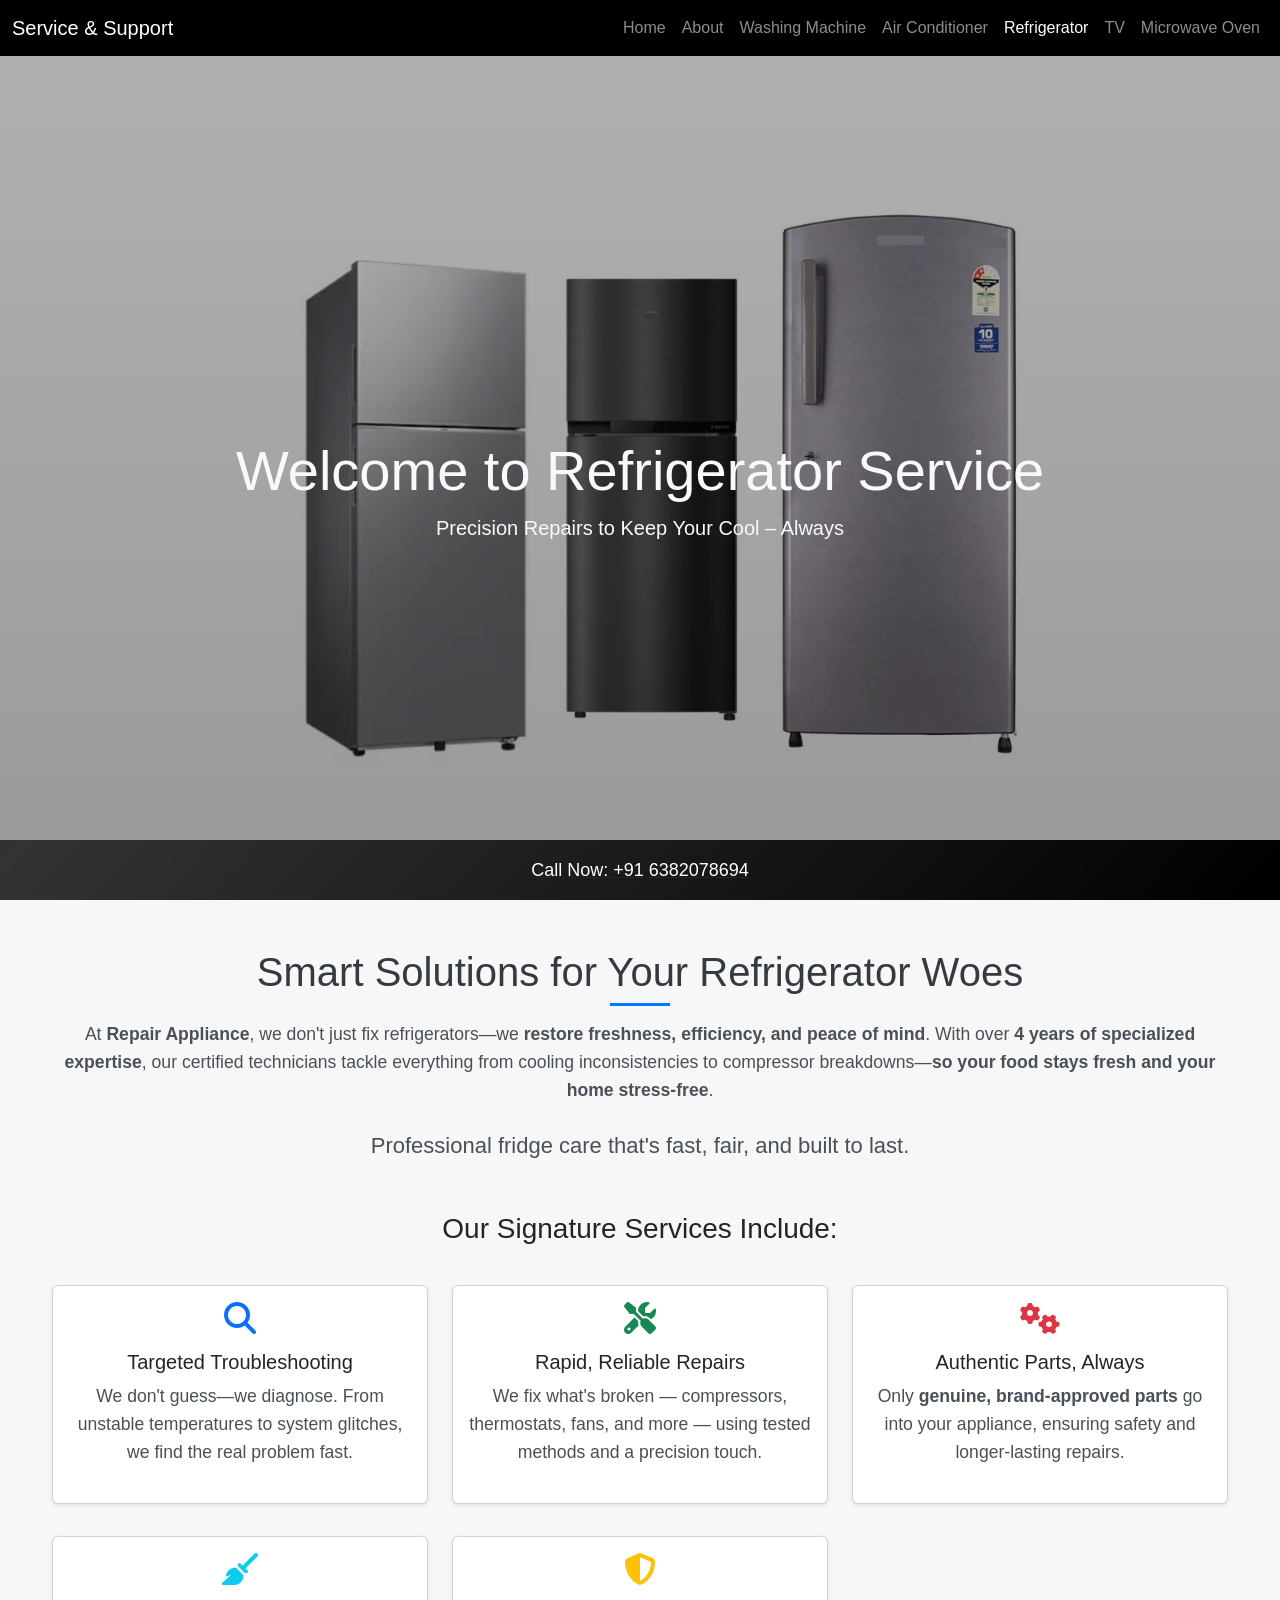
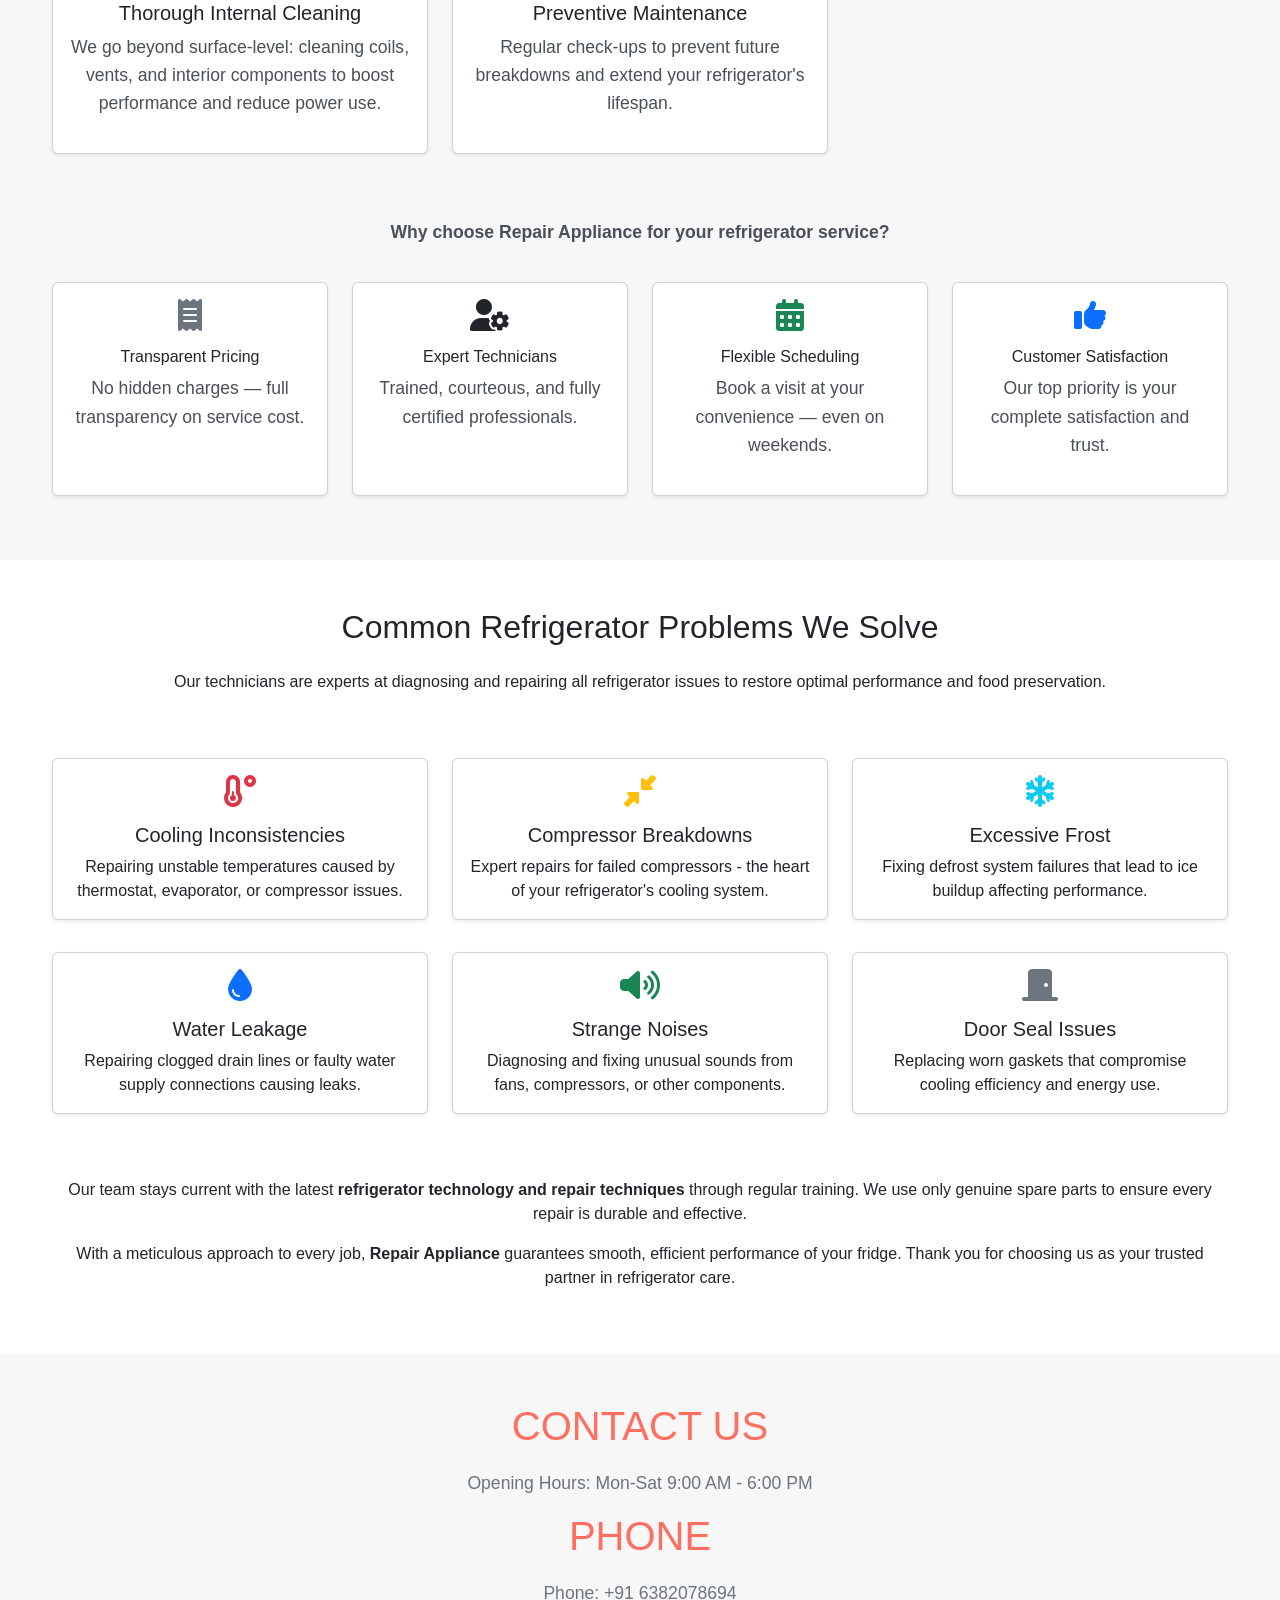
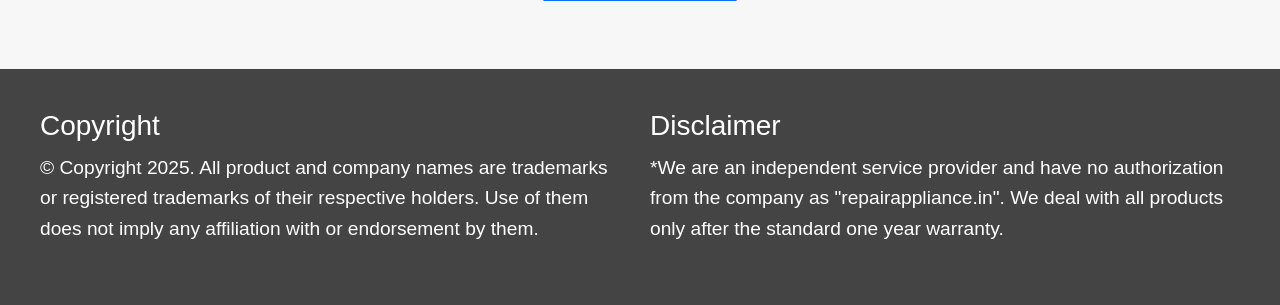
<file: fridge.html>
<!DOCTYPE html>
<html lang="en">

<head>
  <meta charset="UTF-8">
  <meta name="viewport" content="width=device-width, initial-scale=1.0">
  <title>Precision Refrigerator Repairs | Keep Your Cool - Always | Repair Appliance</title>
  <meta name="description"
    content="Expert refrigerator repair services with 4+ years experience. Fast, reliable fixes for cooling issues, compressor problems, and more. Genuine parts, professional service.">
  <meta name="keywords"
    content="refrigerator repair, fridge service, cooling repair, compressor fix, appliance repair, professional fridge service">

  <link href="https://cdn.jsdelivr.net/npm/bootstrap@5.3.6/dist/css/bootstrap.min.css" rel="stylesheet"
    integrity="sha384-4Q6Gf2aSP4eDXB8Miphtr37CMZZQ5oXLH2yaXMJ2w8e2ZtHTl7GptT4jmndRuHDT" crossorigin="anonymous">
  <link rel="stylesheet" href="fridge.css">
    <link rel="icon" type="image/png" href="images/favicon.ico">

  <!-- Font Awesome Icons -->
  <link rel="stylesheet" href="https://cdnjs.cloudflare.com/ajax/libs/font-awesome/6.4.0/css/all.min.css" />

  <!-- Animate.css Animations -->
  <link rel="stylesheet" href="https://cdnjs.cloudflare.com/ajax/libs/animate.css/4.1.1/animate.min.css" />

  <!-- Google Tag Manager -->
  <script>(function (w, d, s, l, i) {
      w[l] = w[l] || []; w[l].push({
        'gtm.start':
          new Date().getTime(), event: 'gtm.js'
      }); var f = d.getElementsByTagName(s)[0],
        j = d.createElement(s), dl = l != 'dataLayer' ? '&l=' + l : ''; j.async = true; j.src =
          'https://www.googletagmanager.com/gtm.js?id=' + i + dl; f.parentNode.insertBefore(j, f);
    })(window, document, 'script', 'dataLayer', 'GTM-M4PX7S4F');</script>
  <!-- End Google Tag Manager -->

  <!-- TrafficGuard Integration -->
  <script>
    var dataTrafficGuard = dataTrafficGuard || [];
    dataTrafficGuard.push(['property', 'tg-016105-001']);
    dataTrafficGuard.push(['event', 'pageview']);
    (function () { var tg = document.createElement('script'); tg.type = 'text/javascript'; tg.async = true; tg.src = '//tgtag.io/tg.js?pid=tg-016105-001'; var s = document.getElementsByTagName('script')[0]; s.parentNode.insertBefore(tg, s); })();
  </script>
  <noscript><img src="//p.tgtag.io/event?property_id=tg-016105-001&event_name=pageview&no_script=1" width="1" height="1"
      border="0" alt="TrafficGuard tracking pixel" /></noscript>
  <!-- TrafficGuard End-->

  <!-- Google tag (gtag.js) -->
  <script async src="https://www.googletagmanager.com/gtag/js?id=AW-16651171741"></script>
  <script>
    window.dataLayer = window.dataLayer || [];
    function gtag() { dataLayer.push(arguments); }
    gtag('js', new Date());
    gtag('config', 'AW-16651171741');
  </script>

  <!-- Event snippet for was conversion page -->
  <script>
    gtag('event', 'conversion', { 'send_to': 'AW-16651171741/S4I7CPX8weQZEJ3v8oM-' });
  </script>
</head>

<body>
  <!-- Google Tag Manager (noscript) -->
  <noscript><iframe src="https://www.googletagmanager.com/ns.html?id=GTM-M4PX7S4F" height="0" width="0"
      style="display:none;visibility:hidden" title="GTM iframe"></iframe></noscript>
  <!-- End Google Tag Manager (noscript) -->

  <!-- Navigation Bar -->
  <nav class="navbar navbar-expand-lg navbar-dark bg-dark" style="z-index: 99999;">
    <div class="container-fluid">
      <a class="navbar-brand" href="index.html">Service & Support</a>
      <button class="navbar-toggler" type="button" data-bs-toggle="collapse" data-bs-target="#navbarNav"
        aria-controls="navbarNav" aria-expanded="false" aria-label="Toggle navigation">
        <span class="navbar-toggler-icon"></span>
      </button>
      <div class="collapse navbar-collapse" id="navbarNav">
        <ul class="navbar-nav ms-auto">
          <li class="nav-item">
            <a class="nav-link" aria-current="page" href="index.html">Home</a>
          </li>
          <li class="nav-item">
            <a class="nav-link" href="about.html">About</a>
          </li>
          <li class="nav-item">
            <a class="nav-link" href="washingmachine.html">Washing Machine</a>
          </li>
          <li class="nav-item">
            <a class="nav-link" href="ac.html">Air Conditioner</a>
          </li>
          <li class="nav-item">
            <a class="nav-link active" href="fridge.html">Refrigerator</a>
          </li>
          <li class="nav-item">
            <a class="nav-link" href="tv.html">TV</a>
          </li>
          <li class="nav-item">
            <a class="nav-link" href="micro.html">Microwave Oven</a>
          </li>
        </ul>
      </div>
    </div>
  </nav>

  <!-- Banner -->
  <!-- <section id="banner" class="text-center text-light"
    style="background-image: url('/images/refrigerator.jpg'); background-size: cover; background-position: center;">
    <div class="container">
      <h1 class="display-4 pt-5 mt-5">Welcome to Refrigerator Service</h1>
      <p class="lead">Precision Repairs to Keep Your Cool – Always</p>
    </div>
  </section> -->

  <!-- Banner -->
  <section id="banner" class="text-center text-light">
    <div class="container">
      <h1 class="display-4 pt-5 mt-5">Welcome to Refrigerator Service</h1>
      <p class="lead">Precision Repairs to Keep Your Cool – Always</p>
    </div>
  </section>

  <!-- Main Service Section -->
  <section id="washing-machine-service" class="py-5 bg-light text-center">
    <div class="container">
      <h2 class="mb-4 animate__animated animate__fadeInDown">Smart Solutions for Your Refrigerator Woes</h2>
      <p class="animate__animated animate__fadeInUp animate__delay-1s">
        At <strong>Repair Appliance</strong>, we don't just fix refrigerators—we <strong>restore freshness, efficiency,
          and peace of mind</strong>. With over <strong>4 years of specialized expertise</strong>, our certified
        technicians tackle everything from cooling inconsistencies to compressor breakdowns—<strong>so your food stays
          fresh and your home stress-free</strong>.
      </p>

      <blockquote class="blockquote mt-4 animate__animated animate__fadeIn">
        <p>Professional fridge care that's fast, fair, and built to last.</p>
      </blockquote>

      <h3 class="mt-5 mb-4 animate__animated animate__fadeIn">Our Signature Services Include:</h3>

      <div class="row g-4 mt-3">
        <!-- Targeted Troubleshooting -->
        <div class="col-md-6 my-3 col-lg-4">
          <div class="card h-100 shadow-sm animate__animated animate__fadeInUp">
            <div class="card-body">
              <i class="fas fa-search fa-2x text-primary mb-3" aria-hidden="true"></i>
              <h5 class="card-title">Targeted Troubleshooting</h5>
              <p class="card-text">We don't guess—we diagnose. From unstable temperatures to system glitches, we find
                the real problem fast.</p>
            </div>
          </div>
        </div>

        <!-- Rapid Repairs -->
        <div class="col-md-6 my-3 col-lg-4">
          <div class="card h-100 shadow-sm animate__animated animate__fadeInUp animate__delay-1s">
            <div class="card-body">
              <i class="fas fa-tools fa-2x text-success mb-3" aria-hidden="true"></i>
              <h5 class="card-title">Rapid, Reliable Repairs</h5>
              <p class="card-text">We fix what's broken — compressors, thermostats, fans, and more — using tested
                methods and a precision touch.</p>
            </div>
          </div>
        </div>

        <!-- Genuine Parts -->
        <div class="col-md-6 my-3 col-lg-4">
          <div class="card h-100 shadow-sm animate__animated animate__fadeInUp animate__delay-2s">
            <div class="card-body">
              <i class="fas fa-cogs fa-2x text-danger mb-3" aria-hidden="true"></i>
              <h5 class="card-title">Authentic Parts, Always</h5>
              <p class="card-text">Only <strong>genuine, brand-approved parts</strong> go into your appliance, ensuring
                safety and longer-lasting repairs.</p>
            </div>
          </div>
        </div>

        <!-- Internal Cleaning -->
        <div class="col-md-6 my-3 col-lg-4">
          <div class="card h-100 shadow-sm animate__animated animate__fadeInUp animate__delay-3s">
            <div class="card-body">
              <i class="fas fa-broom fa-2x text-info mb-3" aria-hidden="true"></i>
              <h5 class="card-title">Thorough Internal Cleaning</h5>
              <p class="card-text">We go beyond surface-level: cleaning coils, vents, and interior components to boost
                performance and reduce power use.</p>
            </div>
          </div>
        </div>

        <!-- Preventive Maintenance -->
        <div class="col-md-6 my-3 col-lg-4">
          <div class="card h-100 shadow-sm animate__animated animate__fadeInUp animate__delay-4s">
            <div class="card-body">
              <i class="fas fa-shield-alt fa-2x text-warning mb-3" aria-hidden="true"></i>
              <h5 class="card-title">Preventive Maintenance</h5>
              <p class="card-text">Regular check-ups to prevent future breakdowns and extend your refrigerator's
                lifespan.</p>
            </div>
          </div>
        </div>
      </div>

      <div class="mt-5 animate__animated animate__fadeInUp animate__delay-2s">
        <p><strong>Why choose Repair Appliance for your refrigerator service?</strong></p>
      </div>

      <div class="row g-4 mt-3">
        <!-- Transparent Pricing -->
        <div class="col-md-6 my-3 col-lg-3">
          <div class="card h-100 shadow-sm animate__animated animate__fadeIn animate__delay-1s">
            <div class="card-body">
              <i class="fas fa-receipt fa-2x text-secondary mb-3" aria-hidden="true"></i>
              <h6 class="card-title">Transparent Pricing</h6>
              <p class="card-text">No hidden charges — full transparency on service cost.</p>
            </div>
          </div>
        </div>

        <!-- Professional Team -->
        <div class="col-md-6 my-3 col-lg-3">
          <div class="card h-100 shadow-sm animate__animated animate__fadeIn animate__delay-2s">
            <div class="card-body">
              <i class="fas fa-user-cog fa-2x text-dark mb-3" aria-hidden="true"></i>
              <h6 class="card-title">Expert Technicians</h6>
              <p class="card-text">Trained, courteous, and fully certified professionals.</p>
            </div>
          </div>
        </div>

        <!-- Flexible Scheduling -->
        <div class="col-md-6 my-3 col-lg-3">
          <div class="card h-100 shadow-sm animate__animated animate__fadeIn animate__delay-3s">
            <div class="card-body">
              <i class="fas fa-calendar-alt fa-2x text-success mb-3" aria-hidden="true"></i>
              <h6 class="card-title">Flexible Scheduling</h6>
              <p class="card-text">Book a visit at your convenience — even on weekends.</p>
            </div>
          </div>
        </div>

        <!-- Satisfaction Guarantee -->
        <div class="col-md-6 my-3 col-lg-3">
          <div class="card h-100 shadow-sm animate__animated animate__fadeIn animate__delay-4s">
            <div class="card-body">
              <i class="fas fa-thumbs-up fa-2x text-primary mb-3" aria-hidden="true"></i>
              <h6 class="card-title">Customer Satisfaction</h6>
              <p class="card-text">Our top priority is your complete satisfaction and trust.</p>
            </div>
          </div>
        </div>
      </div>
    </div>
  </section>

  <!-- Common Problems Section -->
  <section id="experience-washing-machine2" class="py-5 bg-white text-center">
    <div class="container">
      <h2 class="mb-4 animate__animated animate__fadeInDown">Common Refrigerator Problems We Solve</h2>
      <p class="animate__animated animate__fadeInUp animate__delay-1s">
        Our technicians are experts at diagnosing and repairing all refrigerator issues to restore optimal performance
        and food preservation.
      </p>

      <div class="row g-4 mt-5">
        <!-- Temperature Issues -->
        <div class="col-md-6 my-3 col-lg-4">
          <div class="card h-100 shadow-sm animate__animated animate__fadeInUp">
            <div class="card-body">
              <i class="fas fa-temperature-low fa-2x text-danger mb-3" aria-hidden="true"></i>
              <h5 class="card-title">Cooling Inconsistencies</h5>
              <p class="card-text">Repairing unstable temperatures caused by thermostat, evaporator, or compressor
                issues.</p>
            </div>
          </div>
        </div>

        <!-- Compressor Problems -->
        <div class="col-md-6 my-3 col-lg-4">
          <div class="card h-100 shadow-sm animate__animated animate__fadeInUp animate__delay-1s">
            <div class="card-body">
              <i class="fas fa-compress-alt fa-2x text-warning mb-3" aria-hidden="true"></i>
              <h5 class="card-title">Compressor Breakdowns</h5>
              <p class="card-text">Expert repairs for failed compressors - the heart of your refrigerator's cooling
                system.</p>
            </div>
          </div>
        </div>

        <!-- Frost Build-Up -->
        <div class="col-md-6 my-3 col-lg-4">
          <div class="card h-100 shadow-sm animate__animated animate__fadeInUp animate__delay-2s">
            <div class="card-body">
              <i class="fas fa-snowflake fa-2x text-info mb-3" aria-hidden="true"></i>
              <h5 class="card-title">Excessive Frost</h5>
              <p class="card-text">Fixing defrost system failures that lead to ice buildup affecting performance.</p>
            </div>
          </div>
        </div>

        <!-- Water Leakage -->
        <div class="col-md-6 my-3 col-lg-4">
          <div class="card h-100 shadow-sm animate__animated animate__fadeInUp animate__delay-3s">
            <div class="card-body">
              <i class="fas fa-tint fa-2x text-primary mb-3" aria-hidden="true"></i>
              <h5 class="card-title">Water Leakage</h5>
              <p class="card-text">Repairing clogged drain lines or faulty water supply connections causing leaks.</p>
            </div>
          </div>
        </div>

        <!-- Strange Noises -->
        <div class="col-md-6 my-3 col-lg-4">
          <div class="card h-100 shadow-sm animate__animated animate__fadeInUp animate__delay-4s">
            <div class="card-body">
              <i class="fas fa-volume-up fa-2x text-success mb-3" aria-hidden="true"></i>
              <h5 class="card-title">Strange Noises</h5>
              <p class="card-text">Diagnosing and fixing unusual sounds from fans, compressors, or other components.</p>
            </div>
          </div>
        </div>

        <!-- Door Sealing -->
        <div class="col-md-6 my-3 col-lg-4">
          <div class="card h-100 shadow-sm animate__animated animate__fadeInUp animate__delay-5s">
            <div class="card-body">
              <i class="fas fa-door-closed fa-2x text-secondary mb-3" aria-hidden="true"></i>
              <h5 class="card-title">Door Seal Issues</h5>
              <p class="card-text">Replacing worn gaskets that compromise cooling efficiency and energy use.</p>
            </div>
          </div>
        </div>
      </div>

      <div class="mt-5 animate__animated animate__fadeInUp animate__delay-2s">
        <p>
          Our team stays current with the latest <strong>refrigerator technology and repair techniques</strong> through
          regular training. We use only genuine spare parts to ensure every repair is durable and effective.
        </p>
        <p>
          With a meticulous approach to every job, <strong>Repair Appliance</strong> guarantees smooth, efficient
          performance of your fridge. Thank you for choosing us as your trusted partner in refrigerator care.
        </p>
      </div>
    </div>
  </section>

  <!-- Call to Action -->
  <section id="call-button">
    <a href="tel:+916382078694" class="link-underline-dark">
      <span class="full-width-button"><span> Call Now: +91 6382078694</span></span>
    </a>
  </section>

  <!-- Contact Section -->
  <section id="contact" class="text-center py-5 bg-light">
    <div class="container">
      <h2>Contact Us</h2>
      <p>Opening Hours: Mon-Sat 9:00 AM - 6:00 PM</p>
      <h2>Phone</h2>
      <a href="tel:+916382078694">
        <p>Phone: +91 6382078694</p>
      </a>
    </div>
  </section>

  <!-- Footer -->
  <footer style="background-color: #444; color: #fff; padding: 40px 20px;">
    <div
      style="display: flex; flex-wrap: wrap; justify-content: space-between; gap: 20px; max-width: 1200px; margin: auto;">
      <div style="flex: 1 1 300px;">
        <h3 style="margin-bottom: 10px;">Copyright</h3>
        <p style="line-height: 1.6;">
          © Copyright 2025. All product and company names are trademarks or registered trademarks of their respective
          holders. Use of them does not imply any affiliation with or endorsement by them.
        </p>
      </div>
      <div style="flex: 1 1 300px;">
        <h3 style="margin-bottom: 10px;">Disclaimer</h3>
        <p style="line-height: 1.6;">
          *We are an independent service provider and have no authorization from the company as "repairappliance.in". We
          deal with all products only after the standard one year warranty.
        </p>
      </div>
    </div>
  </footer>

  <script src="https://code.jquery.com/jquery-3.5.1.slim.min.js"></script>
  <script src="https://cdn.jsdelivr.net/npm/@popperjs/core@2.9.2/dist/umd/popper.min.js"></script>
  <script src="https://cdn.jsdelivr.net/npm/bootstrap@5.3.6/dist/js/bootstrap.bundle.min.js"
    integrity="sha384-j1CDi7MgGQ12Z7Qab0qlWQ/Qqz24Gc6BM0thvEMVjHnfYGF0rmFCozFSxQBxwHKO"
    crossorigin="anonymous"></script>
  <script src="./js/main.js"></script>
</body>

</html>
</file>
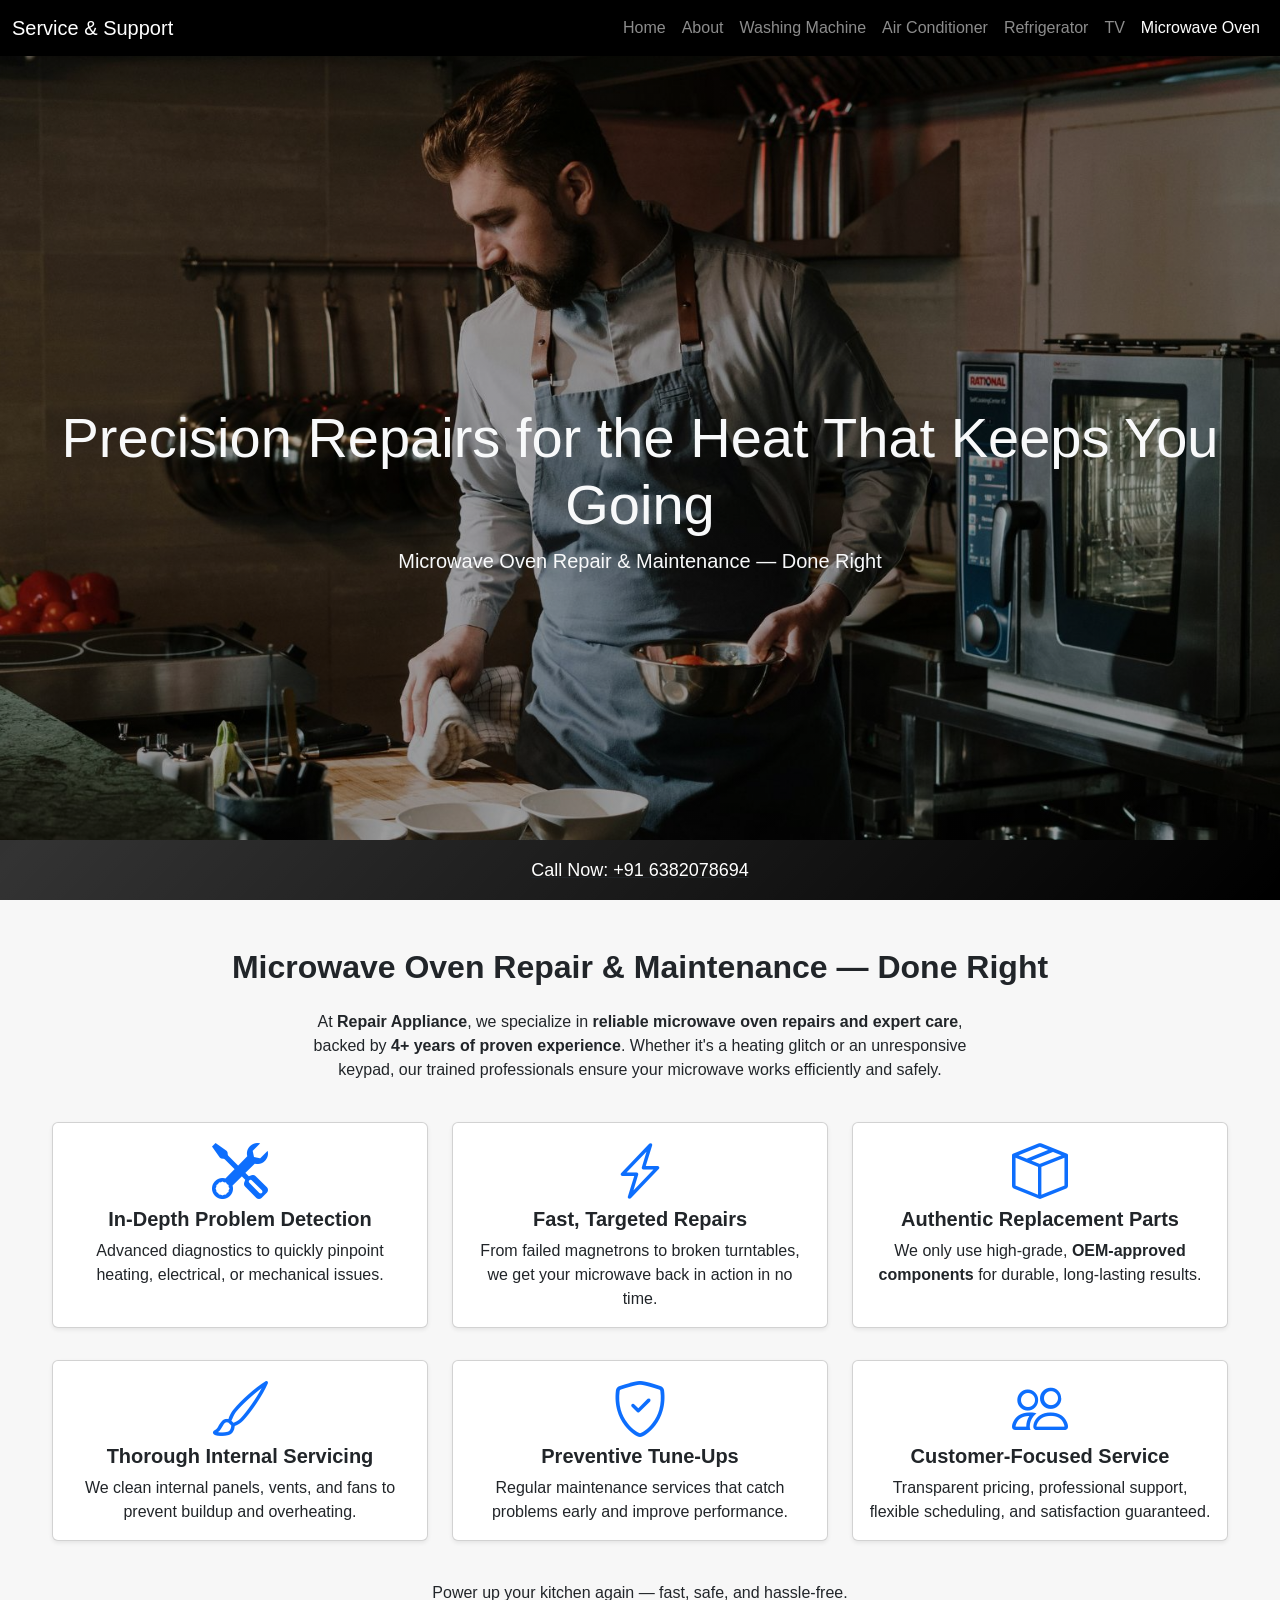
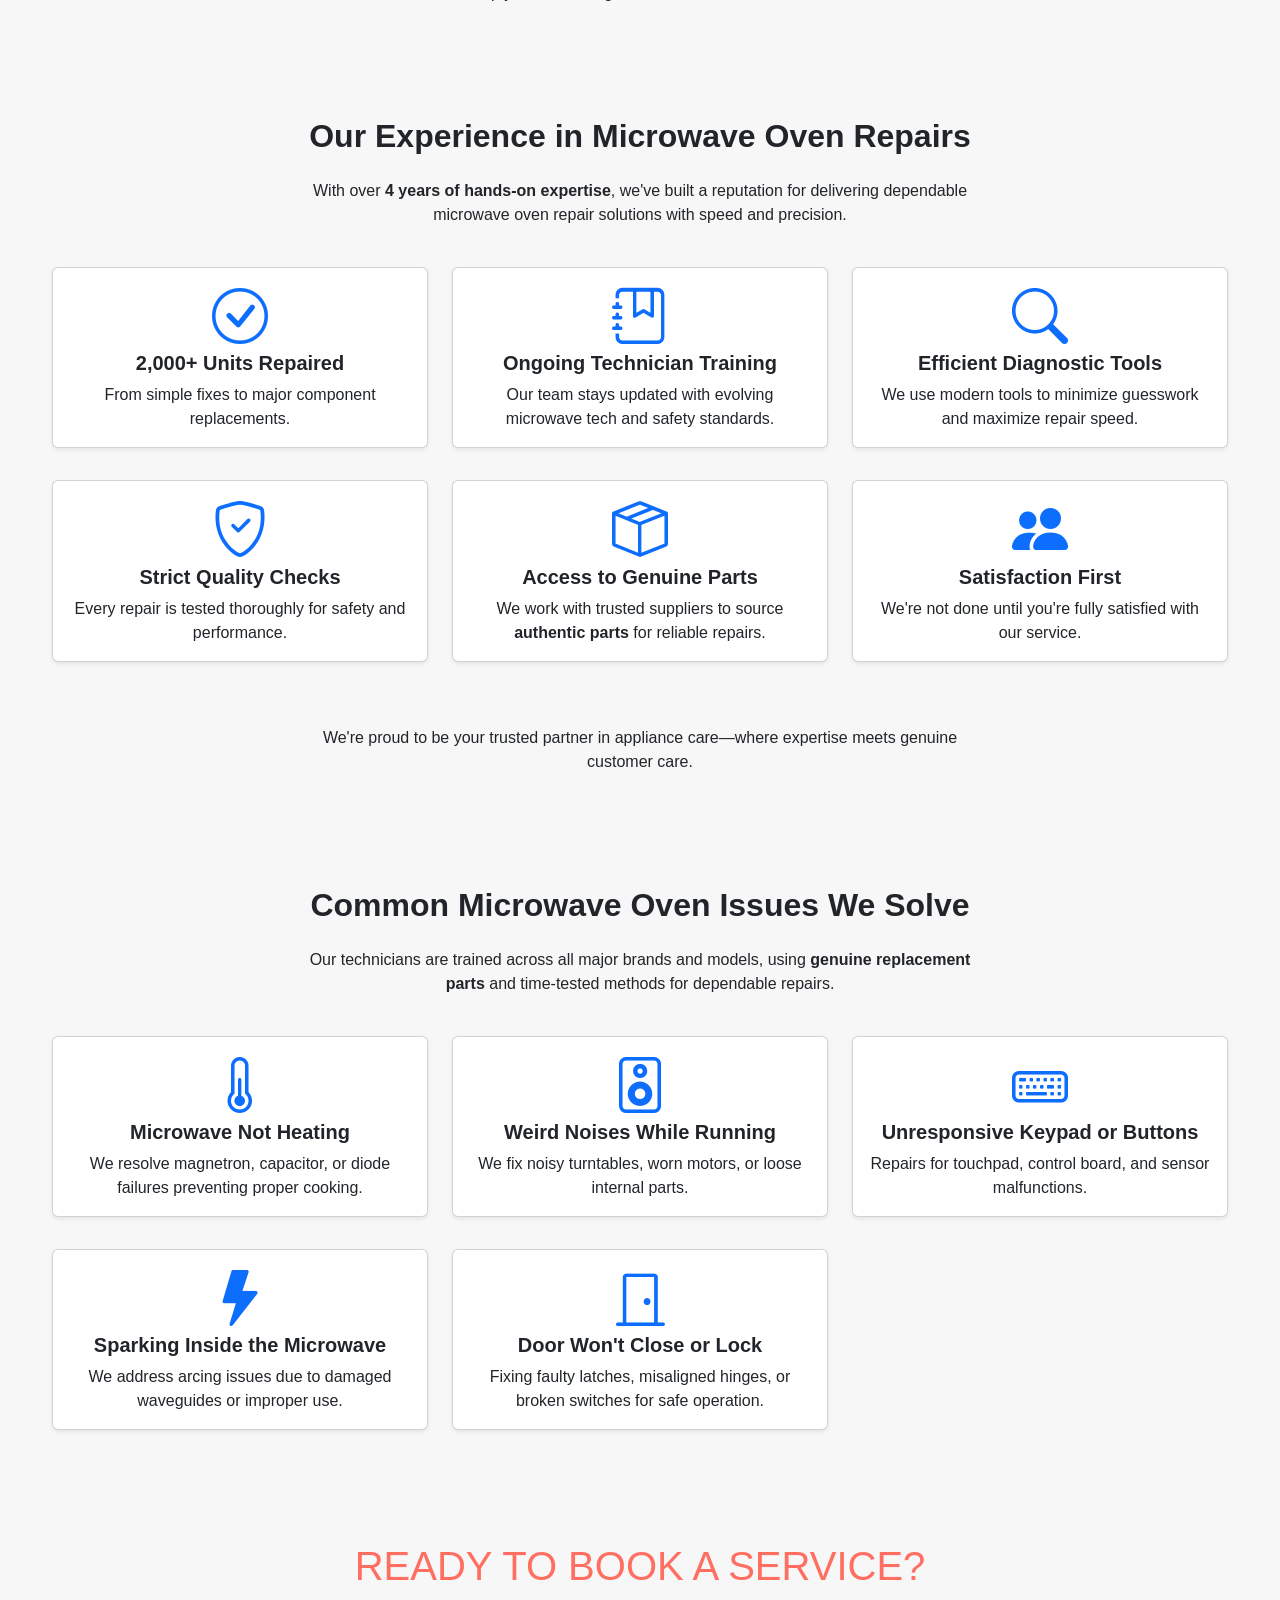
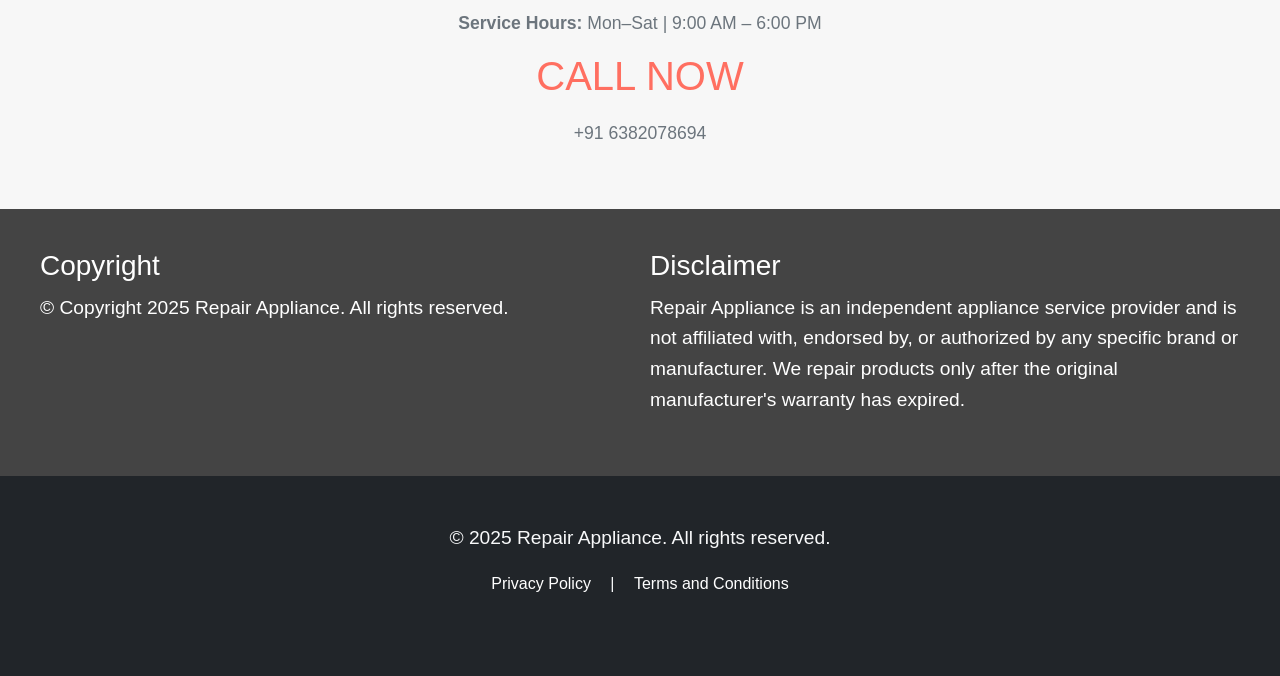
<file: micro.html>
<!DOCTYPE html>
<html lang="en">

<head>
  <meta charset="UTF-8">
  <meta name="viewport" content="width=device-width, initial-scale=1.0">
  <meta name="description"
    content="Expert microwave oven repair services with 4+ years experience. Fast, reliable repairs for all major brands. Same-day service available. Call +91 6382078694">
  <meta name="keywords"
    content="microwave oven repair, microwave service, microwave not heating, microwave repair near me, professional microwave repair">
  <title>Microwave Oven Repair Service | Expert Repairs & Maintenance</title>
  <link href="https://cdn.jsdelivr.net/npm/bootstrap@5.3.6/dist/css/bootstrap.min.css" rel="stylesheet"
    integrity="sha384-4Q6Gf2aSP4eDXB8Miphtr37CMZZQ5oXLH2yaXMJ2w8e2ZtHTl7GptT4jmndRuHDT" crossorigin="anonymous">
  <link rel="stylesheet" href="micro.css">
  <link rel="icon" type="image/png" href="images/favicon.ico">

  <link href="https://cdn.jsdelivr.net/npm/bootstrap-icons/font/bootstrap-icons.css" rel="stylesheet" />
  <link href="https://cdnjs.cloudflare.com/ajax/libs/animate.css/4.1.1/animate.min.css" rel="stylesheet" />

  <!-- Google Tag Manager -->
  <script>(function (w, d, s, l, i) {
      w[l] = w[l] || []; w[l].push({
        'gtm.start':
          new Date().getTime(), event: 'gtm.js'
      }); var f = d.getElementsByTagName(s)[0],
        j = d.createElement(s), dl = l != 'dataLayer' ? '&l=' + l : ''; j.async = true; j.src =
          'https://www.googletagmanager.com/gtm.js?id=' + i + dl; f.parentNode.insertBefore(j, f);
    })(window, document, 'script', 'dataLayer', 'GTM-M4PX7S4F');</script>
  <!-- End Google Tag Manager -->
  <!-- TrafficGuard Integration -->
  <script>
    var dataTrafficGuard = dataTrafficGuard || [];
    dataTrafficGuard.push(['property', 'tg-016105-001']);
    dataTrafficGuard.push(['event', 'pageview']);
    (function () { var tg = document.createElement('script'); tg.type = 'text/javascript'; tg.async = true; tg.src = '//tgtag.io/tg.js?pid=tg-016105-001'; var s = document.getElementsByTagName('script')[0]; s.parentNode.insertBefore(tg, s); })();
  </script>
  <noscript><img src="//p.tgtag.io/event?property_id=tg-016105-001&event_name=pageview&no_script=1" width="1" height="1"
      border="0" alt="TrafficGuard tracking pixel" /></noscript>
  <!-- TrafficGuard End-->

  <!-- Google tag (gtag.js) -->
  <script async src="https://www.googletagmanager.com/gtag/js?id=AW-16651171741"></script>
  <script>
    window.dataLayer = window.dataLayer || [];
    function gtag() { dataLayer.push(arguments); }
    gtag('js', new Date());

    gtag('config', 'AW-16651171741');
  </script>

  <!-- Event snippet for was conversion page -->
  <script>
    gtag('event', 'conversion', { 'send_to': 'AW-16651171741/S4I7CPX8weQZEJ3v8oM-' });
  </script>
</head>

<body>

  <!-- Google Tag Manager (noscript) -->
  <noscript><iframe src="https://www.googletagmanager.com/ns.html?id=GTM-M4PX7S4F" height="0" width="0"
      style="display:none;visibility:hidden" title="Google Tag Manager"></iframe></noscript>
  <!-- End Google Tag Manager (noscript) -->

  <!-- Navigation Bar -->
  <nav class="navbar navbar-expand-lg navbar-dark bg-dark" style="z-index: 99999;">
    <div class="container-fluid">
      <a class="navbar-brand" href="index.html">Service & Support</a>
      <button class="navbar-toggler" type="button" data-bs-toggle="collapse" data-bs-target="#navbarNav"
        aria-controls="navbarNav" aria-expanded="false" aria-label="Toggle navigation">
        <span class="navbar-toggler-icon"></span>
      </button>
      <div class="collapse navbar-collapse" id="navbarNav">
        <ul class="navbar-nav ms-auto">
          <li class="nav-item">
            <a class="nav-link" aria-current="page" href="index.html">Home</a>
          </li>
          <li class="nav-item">
            <a class="nav-link" href="about.html">About</a>
          </li>
          <li class="nav-item">
            <a class="nav-link" href="washingmachine.html">Washing Machine</a>
          </li>
          <li class="nav-item">
            <a class="nav-link" href="ac.html">Air Conditioner</a>
          </li>
          <li class="nav-item">
            <a class="nav-link" href="fridge.html">Refrigerator</a>
          </li>
          <li class="nav-item">
            <a class="nav-link" href="tv.html">TV</a>
          </li>
          <li class="nav-item">
            <a class="nav-link active" href="micro.html">Microwave Oven</a>
          </li>
        </ul>
      </div>
    </div>
  </nav>

  <!-- Banner -->
  <section id="banner" class="text-center text-light">
    <div class="container">
      <h1 class="display-4 pt-5 mt-5">Precision Repairs for the Heat That Keeps You Going</h1>
      <p class="lead">Microwave Oven Repair & Maintenance — Done Right</p>
    </div>
  </section>

  <section id="microwave-oven-service" class="py-5 bg-light">
    <div class="container">
      <h2 class="text-center mb-4 fw-bold">Microwave Oven Repair & Maintenance — Done Right</h2>
      <p class="text-center mb-5 mx-auto" style="max-width:700px;">
        At <strong>Repair Appliance</strong>, we specialize in <strong>reliable microwave oven repairs and expert
          care</strong>, backed by
        <strong>4+ years of proven experience</strong>. Whether it's a heating glitch or an unresponsive keypad, our
        trained professionals ensure your microwave works efficiently and safely.
      </p>

      <div class="row g-4">
        <!-- Service Features Card -->
        <div class="col-md-6 my-3 col-lg-4">
          <div class="card shadow-sm h-100 animate__animated animate__fadeInUp">
            <div class="card-body text-center">
              <i class="bi bi-tools display-4 text-primary mb-3" aria-hidden="true"></i>
              <h5 class="card-title fw-semibold">In-Depth Problem Detection</h5>
              <p class="card-text">
                Advanced diagnostics to quickly pinpoint heating, electrical, or mechanical issues.
              </p>
            </div>
          </div>
        </div>

        <div class="col-md-6 my-3 col-lg-4">
          <div class="card shadow-sm h-100 animate__animated animate__fadeInUp animate__delay-1s">
            <div class="card-body text-center">
              <i class="bi bi-lightning-charge display-4 text-primary mb-3" aria-hidden="true"></i>
              <h5 class="card-title fw-semibold">Fast, Targeted Repairs</h5>
              <p class="card-text">
                From failed magnetrons to broken turntables, we get your microwave back in action in no time.
              </p>
            </div>
          </div>
        </div>

        <div class="col-md-6 my-3 col-lg-4">
          <div class="card shadow-sm h-100 animate__animated animate__fadeInUp animate__delay-2s">
            <div class="card-body text-center">
              <i class="bi bi-box-seam display-4 text-primary mb-3" aria-hidden="true"></i>
              <h5 class="card-title fw-semibold">Authentic Replacement Parts</h5>
              <p class="card-text">
                We only use high-grade, <strong>OEM-approved components</strong> for durable, long-lasting results.
              </p>
            </div>
          </div>
        </div>

        <div class="col-md-6 my-3 col-lg-4">
          <div class="card shadow-sm h-100 animate__animated animate__fadeInUp animate__delay-3s">
            <div class="card-body text-center">
              <i class="bi bi-brush display-4 text-primary mb-3" aria-hidden="true"></i>
              <h5 class="card-title fw-semibold">Thorough Internal Servicing</h5>
              <p class="card-text">
                We clean internal panels, vents, and fans to prevent buildup and overheating.
              </p>
            </div>
          </div>
        </div>

        <div class="col-md-6 my-3 col-lg-4">
          <div class="card shadow-sm h-100 animate__animated animate__fadeInUp animate__delay-4s">
            <div class="card-body text-center">
              <i class="bi bi-shield-check display-4 text-primary mb-3" aria-hidden="true"></i>
              <h5 class="card-title fw-semibold">Preventive Tune-Ups</h5>
              <p class="card-text">
                Regular maintenance services that catch problems early and improve performance.
              </p>
            </div>
          </div>
        </div>

        <div class="col-md-6 my-3 col-lg-4">
          <div class="card shadow-sm h-100 animate__animated animate__fadeInUp animate__delay-5s">
            <div class="card-body text-center">
              <i class="bi bi-people display-4 text-primary mb-3" aria-hidden="true"></i>
              <h5 class="card-title fw-semibold">Customer-Focused Service</h5>
              <p class="card-text">
                Transparent pricing, professional support, flexible scheduling, and satisfaction guaranteed.
              </p>
            </div>
          </div>
        </div>
      </div>

      <blockquote class="text-center mt-4 mx-auto" style="max-width:700px;">
        <p>Power up your kitchen again — fast, safe, and hassle-free.</p>
      </blockquote>
    </div>
  </section>

  <section id="experience-microwave-oven" class="py-5 bg-light">
    <div class="container">
      <h2 class="text-center mb-4 fw-bold">Our Experience in Microwave Oven Repairs</h2>
      <p class="text-center mb-5 mx-auto" style="max-width: 700px;">
        With over <strong>4 years of hands-on expertise</strong>, we've built a reputation for delivering dependable
        microwave oven repair solutions with speed and precision.
      </p>

      <div class="row g-4">
        <div class="col-md-6 my-3 col-lg-4">
          <div class="card shadow-sm h-100 animate__animated animate__fadeInUp">
            <div class="card-body text-center">
              <i class="bi bi-check-circle display-4 text-primary mb-3" aria-hidden="true"></i>
              <h5 class="card-title fw-semibold">2,000+ Units Repaired</h5>
              <p class="card-text">
                From simple fixes to major component replacements.
              </p>
            </div>
          </div>
        </div>

        <div class="col-md-6 my-3 col-lg-4">
          <div class="card shadow-sm h-100 animate__animated animate__fadeInUp animate__delay-1s">
            <div class="card-body text-center">
              <i class="bi bi-journal-bookmark display-4 text-primary mb-3" aria-hidden="true"></i>
              <h5 class="card-title fw-semibold">Ongoing Technician Training</h5>
              <p class="card-text">
                Our team stays updated with evolving microwave tech and safety standards.
              </p>
            </div>
          </div>
        </div>

        <div class="col-md-6 my-3 col-lg-4">
          <div class="card shadow-sm h-100 animate__animated animate__fadeInUp animate__delay-2s">
            <div class="card-body text-center">
              <i class="bi bi-search display-4 text-primary mb-3" aria-hidden="true"></i>
              <h5 class="card-title fw-semibold">Efficient Diagnostic Tools</h5>
              <p class="card-text">
                We use modern tools to minimize guesswork and maximize repair speed.
              </p>
            </div>
          </div>
        </div>

        <div class="col-md-6 my-3 col-lg-4">
          <div class="card shadow-sm h-100 animate__animated animate__fadeInUp animate__delay-3s">
            <div class="card-body text-center">
              <i class="bi bi-shield-check display-4 text-primary mb-3" aria-hidden="true"></i>
              <h5 class="card-title fw-semibold">Strict Quality Checks</h5>
              <p class="card-text">
                Every repair is tested thoroughly for safety and performance.
              </p>
            </div>
          </div>
        </div>

        <div class="col-md-6 my-3 col-lg-4">
          <div class="card shadow-sm h-100 animate__animated animate__fadeInUp animate__delay-4s">
            <div class="card-body text-center">
              <i class="bi bi-box-seam display-4 text-primary mb-3" aria-hidden="true"></i>
              <h5 class="card-title fw-semibold">Access to Genuine Parts</h5>
              <p class="card-text">
                We work with trusted suppliers to source <strong>authentic parts</strong> for reliable repairs.
              </p>
            </div>
          </div>
        </div>

        <div class="col-md-6 my-3 col-lg-4">
          <div class="card shadow-sm h-100 animate__animated animate__fadeInUp animate__delay-5s">
            <div class="card-body text-center">
              <i class="bi bi-people-fill display-4 text-primary mb-3" aria-hidden="true"></i>
              <h5 class="card-title fw-semibold">Satisfaction First</h5>
              <p class="card-text">
                We're not done until you're fully satisfied with our service.
              </p>
            </div>
          </div>
        </div>
      </div>

      <blockquote class="text-center mt-5 mx-auto" style="max-width: 700px;">
        <p>We're proud to be your trusted partner in appliance care—where expertise meets genuine customer care.</p>
      </blockquote>
    </div>
  </section>

  <section id="common-microwave-issues" class="py-5 bg-light">
    <div class="container">
      <h2 class="text-center mb-4 fw-bold">Common Microwave Oven Issues We Solve</h2>
      <p class="text-center mb-5 mx-auto" style="max-width: 700px;">
        Our technicians are trained across all major brands and models, using <strong>genuine replacement parts</strong>
        and time-tested methods for dependable repairs.
      </p>

      <div class="row g-4">
        <div class="col-md-6 my-3 col-lg-4">
          <div class="card shadow-sm h-100 animate__animated animate__fadeInUp">
            <div class="card-body text-center">
              <i class="bi bi-thermometer-half display-4 text-primary mb-3" aria-hidden="true"></i>
              <h5 class="card-title fw-semibold">Microwave Not Heating</h5>
              <p class="card-text">
                We resolve magnetron, capacitor, or diode failures preventing proper cooking.
              </p>
            </div>
          </div>
        </div>

        <div class="col-md-6 my-3 col-lg-4">
          <div class="card shadow-sm h-100 animate__animated animate__fadeInUp animate__delay-1s">
            <div class="card-body text-center">
              <i class="bi bi-speaker display-4 text-primary mb-3" aria-hidden="true"></i>
              <h5 class="card-title fw-semibold">Weird Noises While Running</h5>
              <p class="card-text">
                We fix noisy turntables, worn motors, or loose internal parts.
              </p>
            </div>
          </div>
        </div>

        <div class="col-md-6 my-3 col-lg-4">
          <div class="card shadow-sm h-100 animate__animated animate__fadeInUp animate__delay-2s">
            <div class="card-body text-center">
              <i class="bi bi-keyboard display-4 text-primary mb-3" aria-hidden="true"></i>
              <h5 class="card-title fw-semibold">Unresponsive Keypad or Buttons</h5>
              <p class="card-text">
                Repairs for touchpad, control board, and sensor malfunctions.
              </p>
            </div>
          </div>
        </div>

        <div class="col-md-6 my-3 col-lg-4">
          <div class="card shadow-sm h-100 animate__animated animate__fadeInUp animate__delay-3s">
            <div class="card-body text-center">
              <i class="bi bi-lightning-fill display-4 text-primary mb-3" aria-hidden="true"></i>
              <h5 class="card-title fw-semibold">Sparking Inside the Microwave</h5>
              <p class="card-text">
                We address arcing issues due to damaged waveguides or improper use.
              </p>
            </div>
          </div>
        </div>

        <div class="col-md-6 my-3 col-lg-4">
          <div class="card shadow-sm h-100 animate__animated animate__fadeInUp animate__delay-4s">
            <div class="card-body text-center">
              <i class="bi bi-door-closed display-4 text-primary mb-3" aria-hidden="true"></i>
              <h5 class="card-title fw-semibold">Door Won't Close or Lock</h5>
              <p class="card-text">
                Fixing faulty latches, misaligned hinges, or broken switches for safe operation.
              </p>
            </div>
          </div>
        </div>
      </div>
    </div>
  </section>

  <section id="contact" class="text-center py-5 bg-light">
    <div class="container">
      <h2>Ready to Book a Service?</h2>
      <p><strong>Service Hours:</strong> Mon–Sat | 9:00 AM – 6:00 PM</p>
      <h2>Call Now</h2>
      <a href="tel:+916382078694" class="text-decoration-none">
        <p>+91 6382078694</p>
      </a>
    </div>
  </section>

  <section id="call-button">
    <a href="tel:+916382078694" class="link-underline-dark">
      <span class="full-width-button"><span> Call Now: +91 6382078694</span></span>
    </a>
  </section>

  <footer style="background-color: #444; color: #fff; padding: 40px 20px;">
    <div
      style="display: flex; flex-wrap: wrap; justify-content: space-between; gap: 20px; max-width: 1200px; margin: auto;">
      <div style="flex: 1 1 300px;">
        <h3 style="margin-bottom: 10px;">Copyright</h3>
        <p style="line-height: 1.6;">
          © Copyright 2025 Repair Appliance. All rights reserved.
        </p>
      </div>

      <div style="flex: 1 1 300px;">
        <h3 style="margin-bottom: 10px;">Disclaimer</h3>
        <p style="line-height: 1.6;">
          Repair Appliance is an independent appliance service provider and is not affiliated with, endorsed by, or
          authorized by any specific brand or manufacturer. We repair products only after the original manufacturer's
          warranty has expired.
        </p>
      </div>
    </div>
  </footer>

  <!-- Footer -->
  <footer class="bg-dark text-light text-center py-5">
    <div class="container">
      <p>&copy; 2025 Repair Appliance. All rights reserved.</p>
      <div class="footer-links">
        <a href="privacy-policy.html" class="footer-link">Privacy Policy</a> |
        <a href="terms-conditions.html" class="footer-link">Terms and Conditions</a>
      </div>
    </div>
  </footer>

  <script src="https://code.jquery.com/jquery-3.5.1.slim.min.js"></script>
  <script src="https://cdn.jsdelivr.net/npm/@popperjs/core@2.9.2/dist/umd/popper.min.js"></script>
  <script src="https://cdn.jsdelivr.net/npm/bootstrap@5.3.6/dist/js/bootstrap.bundle.min.js"
    integrity="sha384-j1CDi7MgGQ12Z7Qab0qlWQ/Qqz24Gc6BM0thvEMVjHnfYGF0rmFCozFSxQBxwHKO"
    crossorigin="anonymous"></script>
  <script src="./js/main.js"></script>
</body>

</html>
</file>
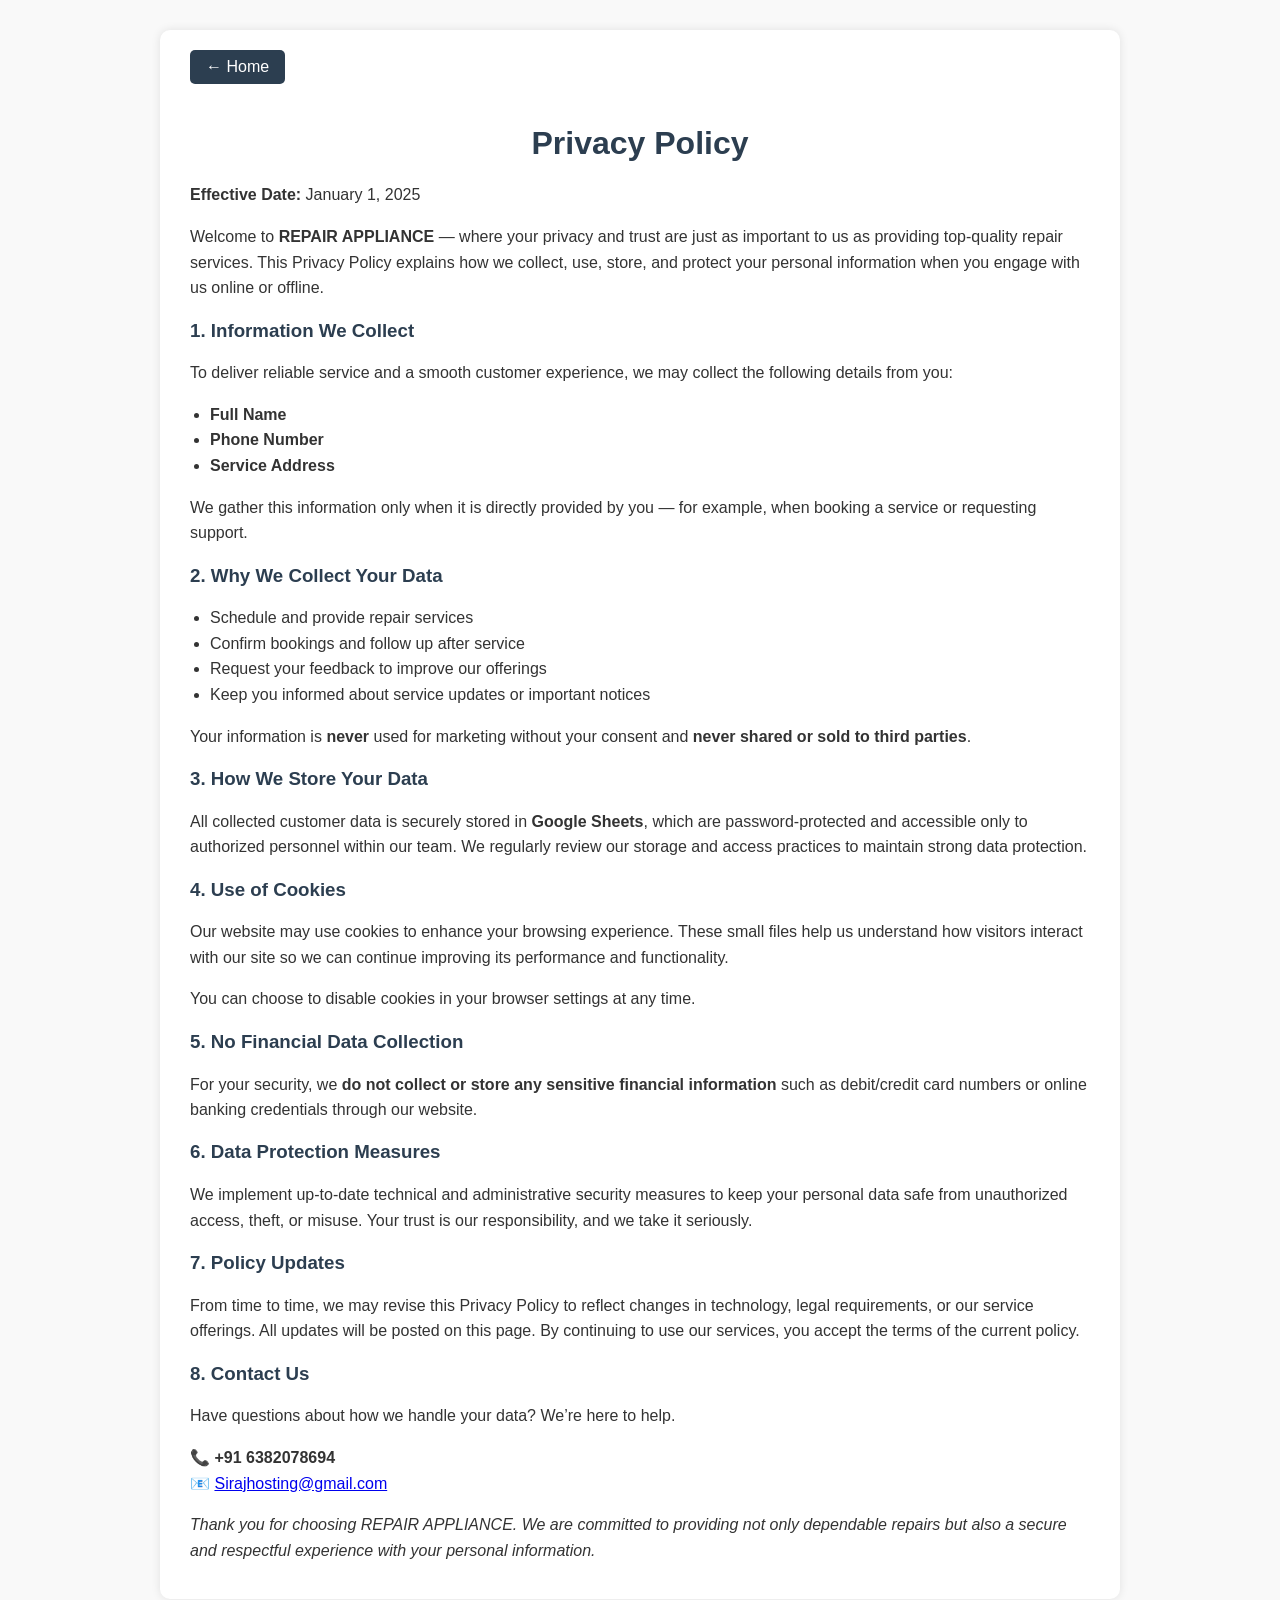
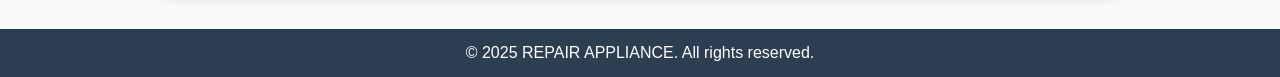
<file: privacy-policy.html>
<!DOCTYPE html>
<html lang="en">
<head>
  <meta charset="UTF-8">
  <meta name="viewport" content="width=device-width, initial-scale=1.0">
  <title>Privacy Policy - REPAIR APPLIANCE</title>
  <meta name="description" content="Read the privacy policy of REPAIR APPLIANCE. Learn how we collect, use, and protect your personal information when you book appliance repair services.">
      <link rel="icon" type="image/png" href="images/favicon.ico">

  <style>
    body {
      font-family: Arial, sans-serif;
      margin: 0;
      padding: 0;
      background-color: #f9f9f9;
      color: #333;
    }
    .container {
      max-width: 900px;
      margin: 30px auto;
      padding: 20px 30px;
      background-color: #fff;
      box-shadow: 0 0 10px rgba(0,0,0,0.1);
      border-radius: 10px;
    }
    h1, h2, h3 {
      color: #2c3e50;
    }
    h1 {
      text-align: center;
      margin-bottom: 20px;
    }
    p, li {
      line-height: 1.6;
    }
    ul {
      padding-left: 20px;
    }
    footer {
      text-align: center;
      padding: 15px;
      background-color: #2c3e50;
      color: #fff;
      margin-top: 30px;
    }
    .back-btn {
      display: inline-block;
      margin-bottom: 20px;
      padding: 8px 16px;
      background: #2c3e50;
      color: #fff;
      text-decoration: none;
      border-radius: 5px;
    }
    .back-btn:hover {
      background: #1a242f;
    }
  </style>
</head>
<body>
  <div class="container">
    <a href="index.html" class="back-btn">← Home</a>
    <h1>Privacy Policy</h1>
    <p><strong>Effective Date:</strong> January 1, 2025</p>

    <p>Welcome to <strong>REPAIR APPLIANCE</strong> — where your privacy and trust are just as important to us as providing top-quality repair services. This Privacy Policy explains how we collect, use, store, and protect your personal information when you engage with us online or offline.</p>

    <h3>1. Information We Collect</h3>
    <p>To deliver reliable service and a smooth customer experience, we may collect the following details from you:</p>
    <ul>
      <li><strong>Full Name</strong></li>
      <li><strong>Phone Number</strong></li>
      <li><strong>Service Address</strong></li>
    </ul>
    <p>We gather this information only when it is directly provided by you — for example, when booking a service or requesting support.</p>

    <h3>2. Why We Collect Your Data</h3>
    <ul>
      <li>Schedule and provide repair services</li>
      <li>Confirm bookings and follow up after service</li>
      <li>Request your feedback to improve our offerings</li>
      <li>Keep you informed about service updates or important notices</li>
    </ul>
    <p>Your information is <strong>never</strong> used for marketing without your consent and <strong>never shared or sold to third parties</strong>.</p>

    <h3>3. How We Store Your Data</h3>
    <p>All collected customer data is securely stored in <strong>Google Sheets</strong>, which are password-protected and accessible only to authorized personnel within our team. We regularly review our storage and access practices to maintain strong data protection.</p>

    <h3>4. Use of Cookies</h3>
    <p>Our website may use cookies to enhance your browsing experience. These small files help us understand how visitors interact with our site so we can continue improving its performance and functionality.</p>
    <p>You can choose to disable cookies in your browser settings at any time.</p>

    <h3>5. No Financial Data Collection</h3>
    <p>For your security, we <strong>do not collect or store any sensitive financial information</strong> such as debit/credit card numbers or online banking credentials through our website.</p>

    <h3>6. Data Protection Measures</h3>
    <p>We implement up-to-date technical and administrative security measures to keep your personal data safe from unauthorized access, theft, or misuse. Your trust is our responsibility, and we take it seriously.</p>

    <h3>7. Policy Updates</h3>
    <p>From time to time, we may revise this Privacy Policy to reflect changes in technology, legal requirements, or our service offerings. All updates will be posted on this page. By continuing to use our services, you accept the terms of the current policy.</p>

    <h3>8. Contact Us</h3>
    <p>Have questions about how we handle your data? We’re here to help.</p>
    <p>📞 <strong>+91 6382078694</strong><br>
    📧 <a href="Sirajhosting@gmail.com">Sirajhosting@gmail.com</a></p>

    <p><em>Thank you for choosing REPAIR APPLIANCE. We are committed to providing not only dependable repairs but also a secure and respectful experience with your personal information.</em></p>
  </div>

  <footer>
    © 2025 REPAIR APPLIANCE. All rights reserved.
  </footer>
</body>
</html>
</file>
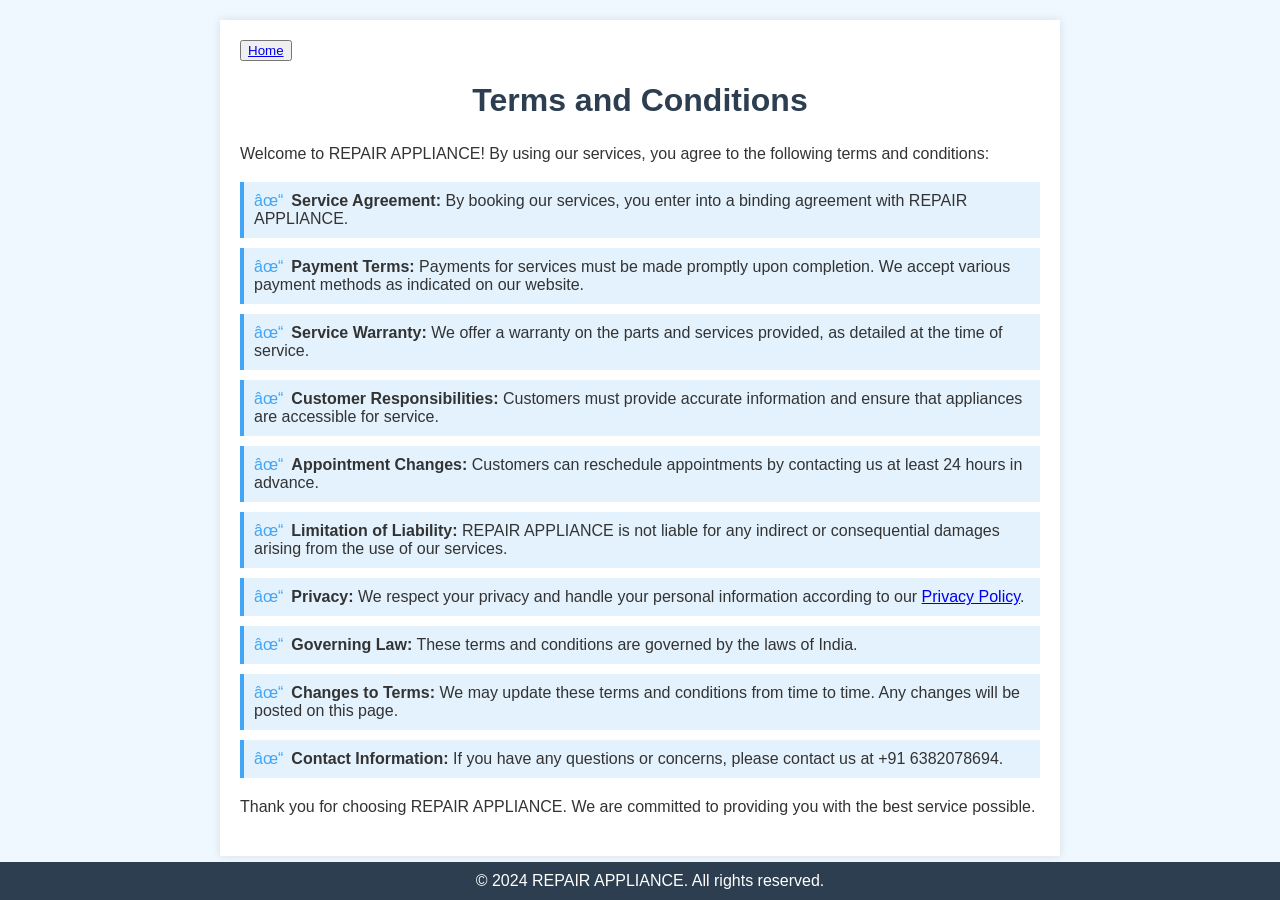
<file: terms-conditions.html>
<!DOCTYPE html>
<html lang="en">
<head>
    <!-- Google Tag Manager -->
<script>(function(w,d,s,l,i){w[l]=w[l]||[];w[l].push({'gtm.start':
new Date().getTime(),event:'gtm.js'});var f=d.getElementsByTagName(s)[0],
j=d.createElement(s),dl=l!='dataLayer'?'&l='+l:'';j.async=true;j.src=
'https://www.googletagmanager.com/gtm.js?id='+i+dl;f.parentNode.insertBefore(j,f);
})(window,document,'script','dataLayer','GTM-M4PX7S4F');</script>
<!-- End Google Tag Manager -->
<!-- TrafficGuard Integration -->
<script>
    var dataTrafficGuard = dataTrafficGuard || [];
    dataTrafficGuard.push(['property', 'tg-016105-001']);
    dataTrafficGuard.push(['event','pageview']);
    (function() {var tg = document.createElement('script'); tg.type = 'text/javascript'; tg.async = true; tg.src = '//tgtag.io/tg.js?pid=tg-016105-001';var s = document.getElementsByTagName('script')[0];s.parentNode.insertBefore(tg, s);})();
</script>
<noscript><img src="//p.tgtag.io/event?property_id=tg-016105-001&event_name=pageview&no_script=1" width="1" height="1" border="0"/></noscript>
<!-- TrafficGuard End-->

  <!-- Google tag (gtag.js) -->
<script async src="https://www.googletagmanager.com/gtag/js?id=AW-16651171741"></script>
<script>
  window.dataLayer = window.dataLayer || [];
  function gtag(){dataLayer.push(arguments);}
  gtag('js', new Date());

  gtag('config', 'AW-16651171741');
</script>

<!-- Event snippet for was conversion page -->
<script>
  gtag('event', 'conversion', {'send_to': 'AW-16651171741/S4I7CPX8weQZEJ3v8oM-'});
</script>
    
    
    
    
    
    
    
    
    <meta charset="UTF-8">
    <meta name="viewport" content="width=device-width, initial-scale=1.0">
    <title>Terms and Conditions - REPAIR APPLIANCE</title>
    <style>
        body {
            font-family: Arial, sans-serif;
            margin: 0;
            padding: 0;
            background-color: #f0f8ff;
            color: #333;
        }
        .container {
            max-width: 800px;
            margin: 20px auto;
            padding: 20px;
            background-color: #fff;
            box-shadow: 0 0 10px rgba(0, 0, 0, 0.1);
        }
        h1 {
            text-align: center;
            color: #2c3e50;
        }
        p {
            line-height: 1.6;
        }
        ul {
            list-style-type: none;
            padding: 0;
        }
        li {
            background: #e3f2fd;
            margin: 10px 0;
            padding: 10px;
            border-left: 4px solid #42a5f5;
        }
        li::before {
            content: "✓";
            margin-right: 8px;
            color: #42a5f5;
        }
        footer {
            text-align: center;
            padding: 10px;
            background-color: #2c3e50;
            color: white;
            position: fixed;
            bottom: 0;
            width: 100%;
        }
    </style>
</head>
<body>
    
    
    <!-- Google Tag Manager (noscript) -->
<noscript><iframe src="https://www.googletagmanager.com/ns.html?id=GTM-M4PX7S4F"
height="0" width="0" style="display:none;visibility:hidden"></iframe></noscript>
<!-- End Google Tag Manager (noscript) -->
    <div class="container">
        <button><a href="index.html">Home</a></button>
        <h1>Terms and Conditions</h1>
        <p>Welcome to REPAIR APPLIANCE! By using our services, you agree to the following terms and conditions:</p>
        <ul>
            <li><strong>Service Agreement:</strong> By booking our services, you enter into a binding agreement with REPAIR APPLIANCE.</li>
            <li><strong>Payment Terms:</strong> Payments for services must be made promptly upon completion. We accept various payment methods as indicated on our website.</li>
            <li><strong>Service Warranty:</strong> We offer a warranty on the parts and services provided, as detailed at the time of service.</li>
            <li><strong>Customer Responsibilities:</strong> Customers must provide accurate information and ensure that appliances are accessible for service.</li>
            <li><strong>Appointment Changes:</strong> Customers can reschedule appointments by contacting us at least 24 hours in advance.</li>
            <li><strong>Limitation of Liability:</strong> REPAIR APPLIANCE is not liable for any indirect or consequential damages arising from the use of our services.</li>
            <li><strong>Privacy:</strong> We respect your privacy and handle your personal information according to our <a href="privacy-policy.html">Privacy Policy</a>.</li>
            <li><strong>Governing Law:</strong> These terms and conditions are governed by the laws of India.</li>
            <li><strong>Changes to Terms:</strong> We may update these terms and conditions from time to time. Any changes will be posted on this page.</li>
            <li><strong>Contact Information:</strong> If you have any questions or concerns, please contact us at +91 6382078694.</li>
        </ul>
        <p>Thank you for choosing REPAIR APPLIANCE. We are committed to providing you with the best service possible.</p>
    </div>
    <footer>
        &copy; 2024 REPAIR APPLIANCE. All rights reserved.
    </footer>
</body>
</html>
</file>
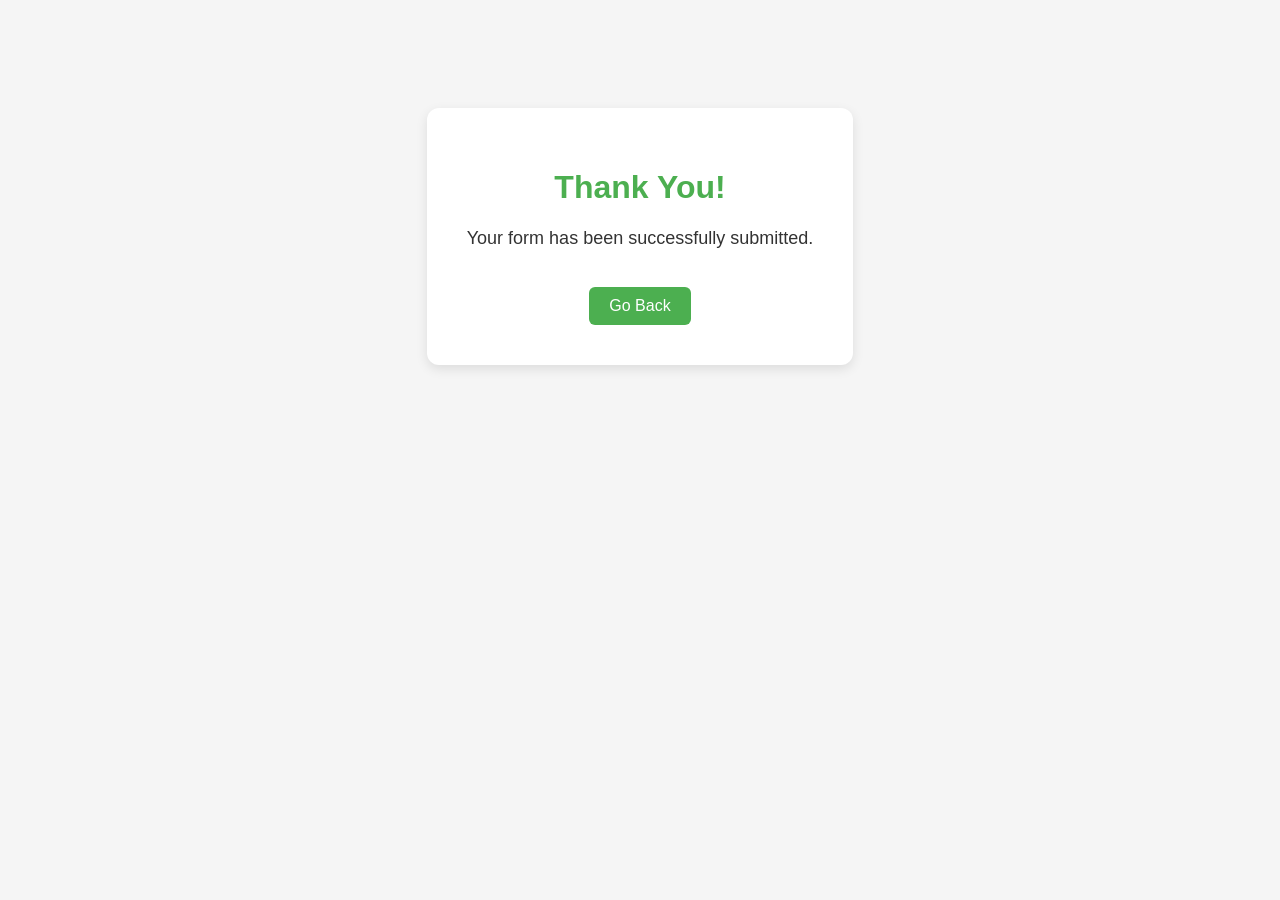
<file: thanks_page.html>
<!DOCTYPE html>
<html lang="en">
<head>
  <meta charset="UTF-8" />
  <meta name="viewport" content="width=device-width, initial-scale=1.0"/>
  <title>Thank You</title>
  <style>
    body {
      font-family: Arial, sans-serif;
      text-align: center;
      padding: 100px 20px;
      background-color: #f5f5f5;
    }
    .thank-you-box {
      background-color: #ffffff;
      padding: 40px;
      border-radius: 12px;
      box-shadow: 0 4px 12px rgba(0,0,0,0.1);
      display: inline-block;
    }
    h1 {
      color: #4CAF50;
    }
    p {
      font-size: 18px;
      color: #333;
    }
    button {
      margin-top: 20px;
      padding: 10px 20px;
      font-size: 16px;
      background-color: #4CAF50;
      color: white;
      border: none;
      border-radius: 6px;
      cursor: pointer;
    }
    button:hover {
      background-color: #45a049;
    }
  </style>
</head>
<body>

  <div class="thank-you-box">
    <h1>Thank You!</h1>
    <p>Your form has been successfully submitted.</p>
    <button onclick="goBackAndReload()">Go Back</button>
  </div>

  <script>
    function goBackAndReload() {
      if (document.referrer) {
        window.location.href = document.referrer;
      } else {
        window.history.back();
      }
    }
  </script>

</body>
</html>
</file>
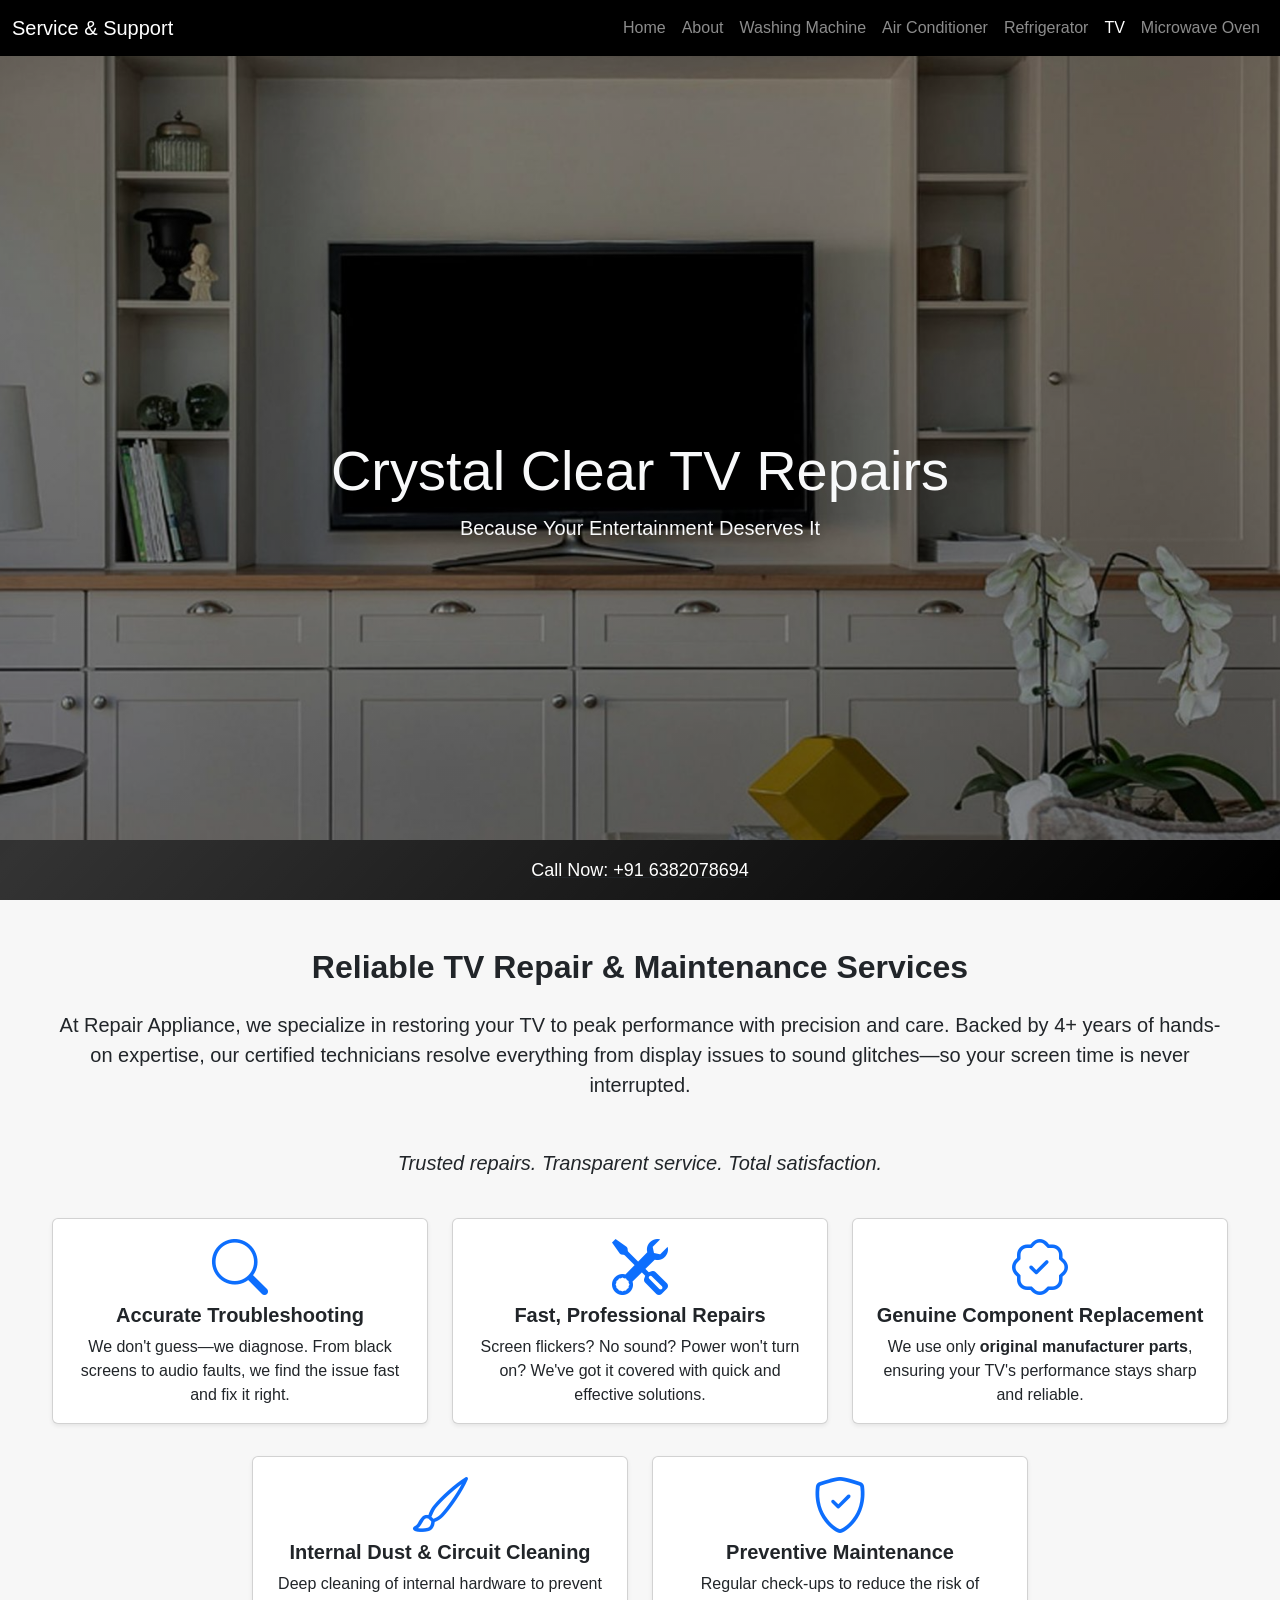
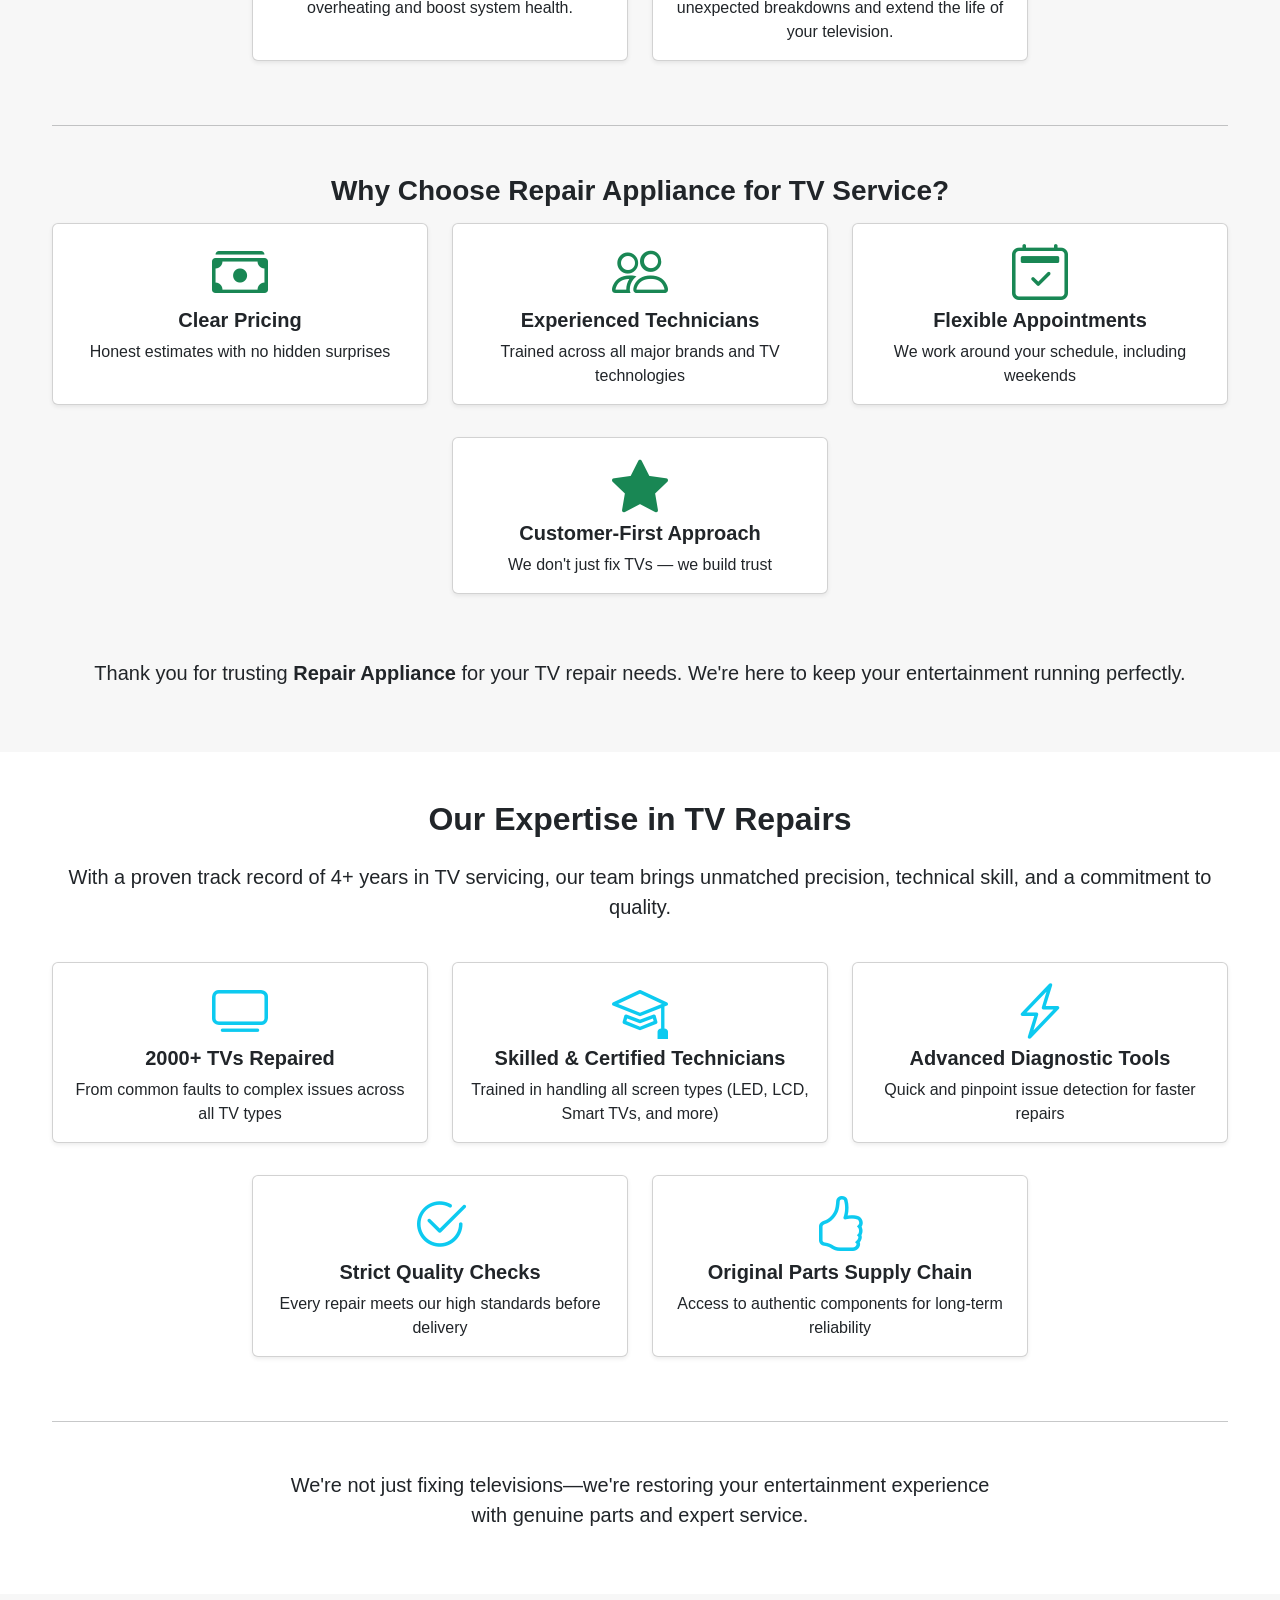
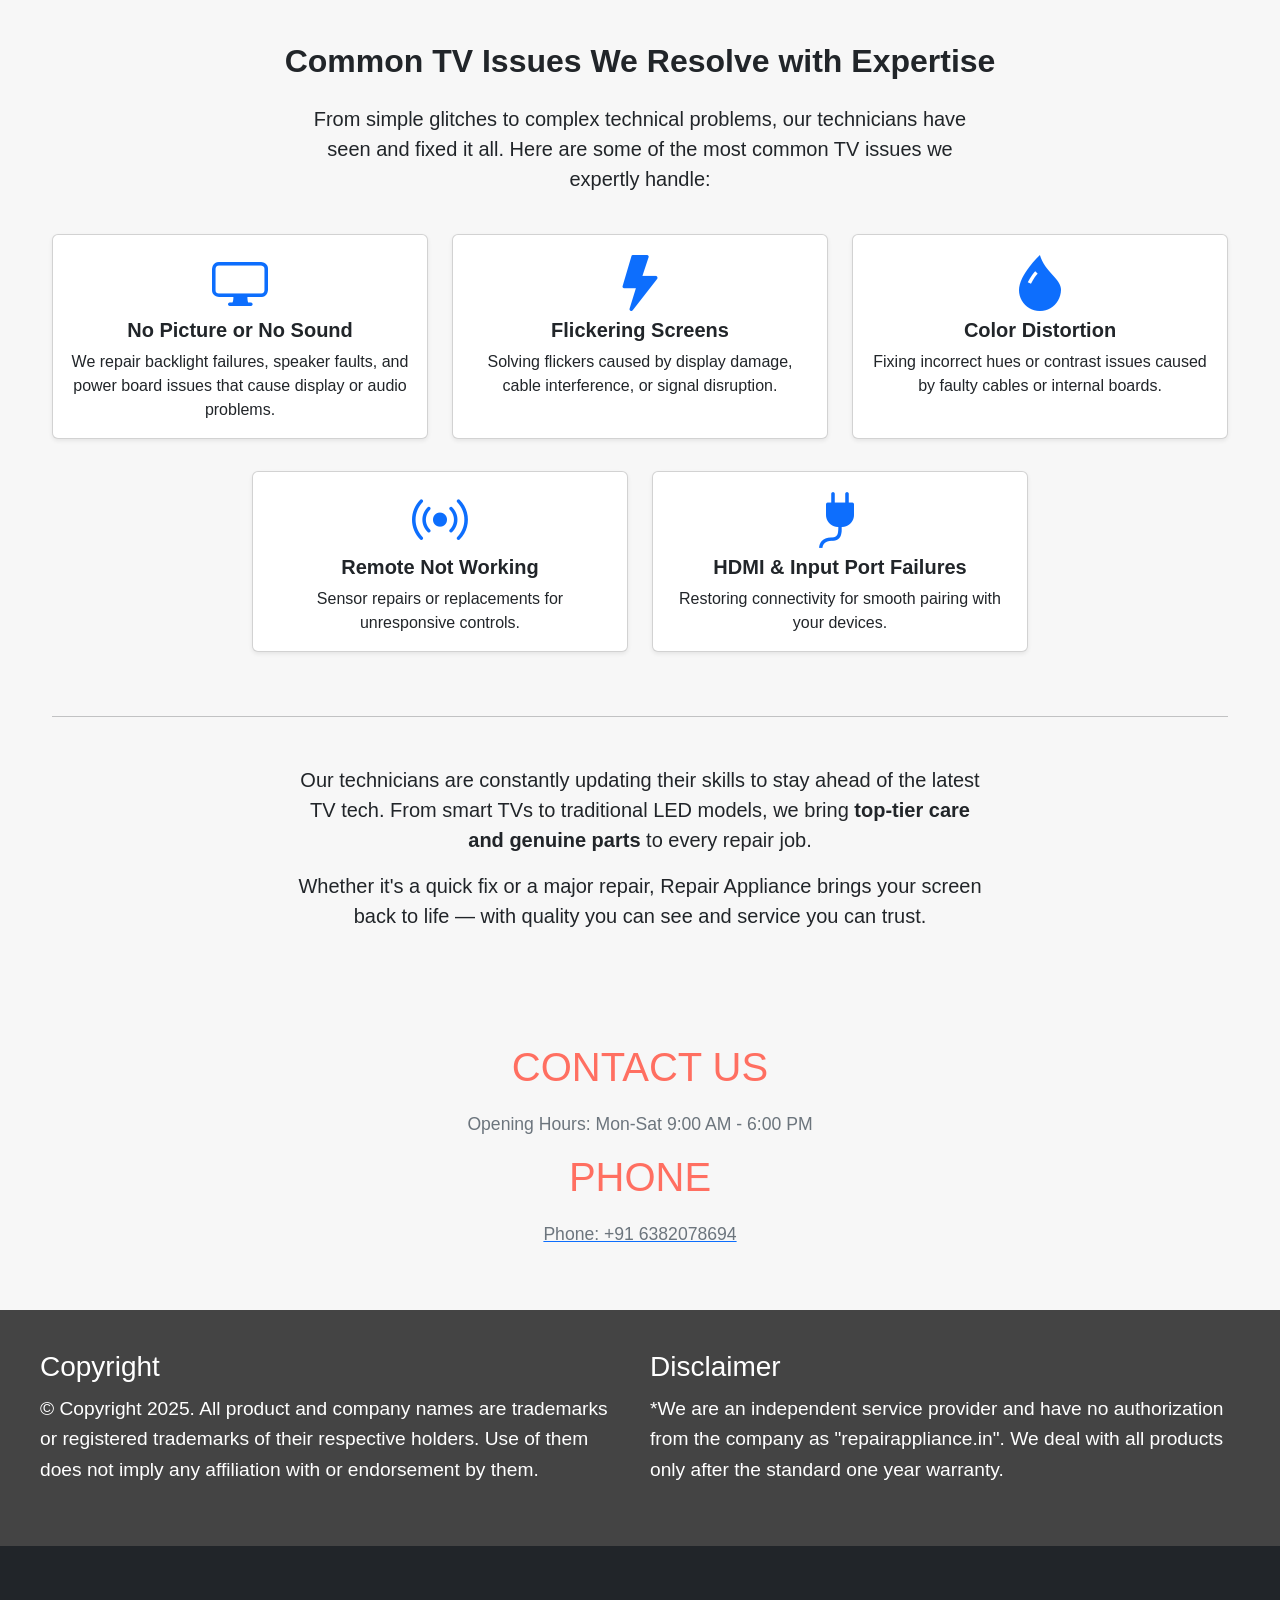
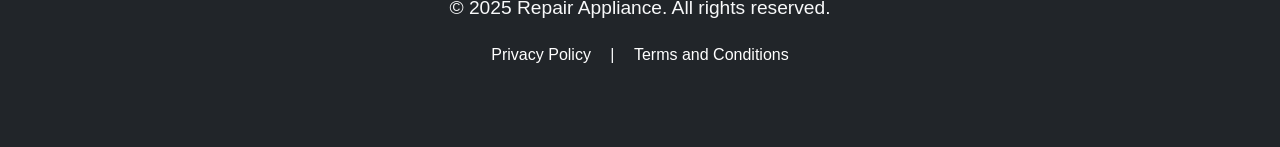
<file: tv.html>
<!DOCTYPE html>
<html lang="en">

<head>
  <meta charset="UTF-8">
  <meta name="viewport" content="width=device-width, initial-scale=1.0">
  <title>Crystal Clear TV Repairs | Expert TV Repair & Maintenance Services</title>
  <meta name="description"
    content="Professional TV repair services with 4+ years experience. Fixing display issues, sound problems, power failures & more. Genuine parts, certified technicians, transparent pricing.">
  <meta name="keywords"
    content="TV repair, television service, screen repair, sound issues, TV maintenance, professional TV repair, certified technicians">
    <link rel="icon" type="image/png" href="images/favicon.ico">

  <!-- Open Graph / Social Media Meta Tags -->
  <meta property="og:title" content="Crystal Clear TV Repairs | Expert TV Repair & Maintenance Services">
  <meta property="og:description"
    content="Professional TV repair services with 4+ years experience. Fixing display issues, sound problems & more with genuine parts and certified technicians.">
  <meta property="og:type" content="website">

  <!-- Canonical URL -->
  <link rel="canonical" href="https://repairappliance.in/tv.html">

  <!-- Bootstrap CSS -->
  <link href="https://cdn.jsdelivr.net/npm/bootstrap@5.3.6/dist/css/bootstrap.min.css" rel="stylesheet"
    integrity="sha384-4Q6Gf2aSP4eDXB8Miphtr37CMZZQ5oXLH2yaXMJ2w8e2ZtHTl7GptT4jmndRuHDT" crossorigin="anonymous">
  <link rel="stylesheet" href="tv.css">
  <link href="https://cdn.jsdelivr.net/npm/bootstrap-icons/font/bootstrap-icons.css" rel="stylesheet" />
  <link href="https://cdnjs.cloudflare.com/ajax/libs/animate.css/4.1.1/animate.min.css" rel="stylesheet" />

  <!-- Google Tag Manager -->
  <script>(function (w, d, s, l, i) {
      w[l] = w[l] || []; w[l].push({
        'gtm.start':
          new Date().getTime(), event: 'gtm.js'
      }); var f = d.getElementsByTagName(s)[0],
        j = d.createElement(s), dl = l != 'dataLayer' ? '&l=' + l : ''; j.async = true; j.src =
          'https://www.googletagmanager.com/gtm.js?id=' + i + dl; f.parentNode.insertBefore(j, f);
    })(window, document, 'script', 'dataLayer', 'GTM-M4PX7S4F');</script>
  <!-- End Google Tag Manager -->

  <!-- TrafficGuard Integration -->
  <script>
    var dataTrafficGuard = dataTrafficGuard || [];
    dataTrafficGuard.push(['property', 'tg-016105-001']);
    dataTrafficGuard.push(['event', 'pageview']);
    (function () { var tg = document.createElement('script'); tg.type = 'text/javascript'; tg.async = true; tg.src = '//tgtag.io/tg.js?pid=tg-016105-001'; var s = document.getElementsByTagName('script')[0]; s.parentNode.insertBefore(tg, s); })();
  </script>
  <noscript><img src="//p.tgtag.io/event?property_id=tg-016105-001&event_name=pageview&no_script=1" width="1" height="1"
      border="0" alt="TrafficGuard tracking pixel" /></noscript>
  <!-- TrafficGuard End-->

  <!-- Google tag (gtag.js) -->
  <script async src="https://www.googletagmanager.com/gtag/js?id=AW-16651171741"></script>
  <script>
    window.dataLayer = window.dataLayer || [];
    function gtag() { dataLayer.push(arguments); }
    gtag('js', new Date());
    gtag('config', 'AW-16651171741');
  </script>

  <!-- Event snippet for was conversion page -->
  <script>
    gtag('event', 'conversion', { 'send_to': 'AW-16651171741/S4I7CPX8weQZEJ3v8oM-' });
  </script>
</head>

<body>

  <!-- Google Tag Manager (noscript) -->
  <noscript><iframe src="https://www.googletagmanager.com/ns.html?id=GTM-M4PX7S4F" height="0" width="0"
      style="display:none;visibility:hidden" title="Google Tag Manager"></iframe></noscript>
  <!-- End Google Tag Manager (noscript) -->

  <!-- Navigation Bar -->
  <nav class="navbar navbar-expand-lg navbar-dark bg-dark" style="z-index: 99999;">
    <div class="container-fluid">
      <a class="navbar-brand" href="index.html">Service & Support</a>
      <button class="navbar-toggler" type="button" data-bs-toggle="collapse" data-bs-target="#navbarNav"
        aria-controls="navbarNav" aria-expanded="false" aria-label="Toggle navigation">
        <span class="navbar-toggler-icon"></span>
      </button>
      <div class="collapse navbar-collapse" id="navbarNav">
        <ul class="navbar-nav ms-auto">
          <li class="nav-item">
            <a class="nav-link" aria-current="page" href="index.html">Home</a>
          </li>
          <li class="nav-item">
            <a class="nav-link" href="about.html">About</a>
          </li>
          <li class="nav-item">
            <a class="nav-link" href="washingmachine.html">Washing Machine</a>
          </li>
          <li class="nav-item">
            <a class="nav-link" href="ac.html">Air Conditioner</a>
          </li>
          <li class="nav-item">
            <a class="nav-link" href="fridge.html">Refrigerator</a>
          </li>
          <li class="nav-item">
            <a class="nav-link active" href="tv.html">TV</a>
          </li>
          <li class="nav-item">
            <a class="nav-link" href="micro.html">Microwave Oven</a>
          </li>
        </ul>
      </div>
    </div>
  </nav>


  <!-- Banner -->
  <section id="banner" class="text-center text-light">
    <div class="container">
      <h1 class="display-4 pt-5 mt-5">Crystal Clear TV Repairs</h1>
      <p class="lead">Because Your Entertainment Deserves It</p>
    </div>
  </section>

  <section id="tv-service" class="py-5 bg-light">
    <div class="container">
      <h2 class="text-center mb-4 fw-bold">Reliable TV Repair & Maintenance Services</h2>
      <p class="text-center mb-5 lead">
        At <strong>Repair Appliance</strong>, we specialize in restoring your TV to peak performance with precision and
        care. Backed by <strong>4+ years of hands-on expertise</strong>, our certified technicians resolve everything
        from display issues to sound glitches—so your screen time is never interrupted.
      </p>
      <blockquote class="text-center mb-5 fs-5 fst-italic">Trusted repairs. Transparent service. Total satisfaction.
      </blockquote>

      <div class="row g-4 justify-content-center">
        <!-- Service Features -->
        <div class="col-md-6 my-3 col-lg-4">
          <div class="card shadow-sm h-100 animate__animated animate__fadeInUp">
            <div class="card-body text-center">
              <i class="bi bi-search display-4 text-primary mb-3" aria-hidden="true"></i>
              <h5 class="card-title fw-semibold">Accurate Troubleshooting</h5>
              <p class="card-text">We don't guess—we diagnose. From black screens to audio faults, we find the issue
                fast and fix it right.</p>
            </div>
          </div>
        </div>

        <div class="col-md-6 my-3 col-lg-4">
          <div class="card shadow-sm h-100 animate__animated animate__fadeInUp animate__delay-1s">
            <div class="card-body text-center">
              <i class="bi bi-tools display-4 text-primary mb-3" aria-hidden="true"></i>
              <h5 class="card-title fw-semibold">Fast, Professional Repairs</h5>
              <p class="card-text">Screen flickers? No sound? Power won't turn on? We've got it covered with quick and
                effective solutions.</p>
            </div>
          </div>
        </div>

        <div class="col-md-6 my-3 col-lg-4">
          <div class="card shadow-sm h-100 animate__animated animate__fadeInUp animate__delay-2s">
            <div class="card-body text-center">
              <i class="bi bi-patch-check display-4 text-primary mb-3" aria-hidden="true"></i>
              <h5 class="card-title fw-semibold">Genuine Component Replacement</h5>
              <p class="card-text">We use only <strong>original manufacturer parts</strong>, ensuring your TV's
                performance stays sharp and reliable.</p>
            </div>
          </div>
        </div>

        <div class="col-md-6 my-3 col-lg-4">
          <div class="card shadow-sm h-100 animate__animated animate__fadeInUp animate__delay-3s">
            <div class="card-body text-center">
              <i class="bi bi-brush display-4 text-primary mb-3" aria-hidden="true"></i>
              <h5 class="card-title fw-semibold">Internal Dust & Circuit Cleaning</h5>
              <p class="card-text">Deep cleaning of internal hardware to prevent overheating and boost system health.
              </p>
            </div>
          </div>
        </div>

        <div class="col-md-6 my-3 col-lg-4">
          <div class="card shadow-sm h-100 animate__animated animate__fadeInUp animate__delay-4s">
            <div class="card-body text-center">
              <i class="bi bi-shield-check display-4 text-primary mb-3" aria-hidden="true"></i>
              <h5 class="card-title fw-semibold">Preventive Maintenance</h5>
              <p class="card-text">Regular check-ups to reduce the risk of unexpected breakdowns and extend the life of
                your television.</p>
            </div>
          </div>
        </div>
      </div>

      <hr class="my-5" />

      <h3 class="text-center mb-4 fw-bold">Why Choose Repair Appliance for TV Service?</h3>
      <div class="row g-4 justify-content-center">
        <div class="col-md-6 my-3 col-lg-4">
          <div class="card h-100 shadow-sm animate__animated animate__fadeInUp">
            <div class="card-body text-center">
              <i class="bi bi-cash-stack display-4 text-success mb-3" aria-hidden="true"></i>
              <h5 class="card-title fw-semibold">Clear Pricing</h5>
              <p class="card-text">Honest estimates with no hidden surprises</p>
            </div>
          </div>
        </div>

        <div class="col-md-6 my-3 col-lg-4">
          <div class="card h-100 shadow-sm animate__animated animate__fadeInUp animate__delay-1s">
            <div class="card-body text-center">
              <i class="bi bi-people display-4 text-success mb-3" aria-hidden="true"></i>
              <h5 class="card-title fw-semibold">Experienced Technicians</h5>
              <p class="card-text">Trained across all major brands and TV technologies</p>
            </div>
          </div>
        </div>

        <div class="col-md-6 my-3 col-lg-4">
          <div class="card h-100 shadow-sm animate__animated animate__fadeInUp animate__delay-2s">
            <div class="card-body text-center">
              <i class="bi bi-calendar2-check display-4 text-success mb-3" aria-hidden="true"></i>
              <h5 class="card-title fw-semibold">Flexible Appointments</h5>
              <p class="card-text">We work around your schedule, including weekends</p>
            </div>
          </div>
        </div>

        <div class="col-md-6 my-3 col-lg-4 mx-auto">
          <div class="card h-100 shadow-sm animate__animated animate__fadeInUp animate__delay-3s">
            <div class="card-body text-center">
              <i class="bi bi-star-fill display-4 text-success mb-3" aria-hidden="true"></i>
              <h5 class="card-title fw-semibold">Customer-First Approach</h5>
              <p class="card-text">We don't just fix TVs — we build trust</p>
            </div>
          </div>
        </div>
      </div>

      <p class="text-center mt-5 fs-5">
        Thank you for trusting <strong>Repair Appliance</strong> for your TV repair needs. We're here to keep your
        entertainment running perfectly.
      </p>
    </div>
  </section>


  <section id="experience-tv-service" class="py-5 bg-white">
    <div class="container">
      <h2 class="text-center mb-4 fw-bold">Our Expertise in TV Repairs</h2>
      <p class="text-center mb-5 lead">
        With a proven track record of <strong>4+ years in TV servicing</strong>, our team brings unmatched precision,
        technical skill, and a commitment to quality.
      </p>

      <div class="row g-4 justify-content-center">
        <!-- Card 1 -->
        <div class="col-md-6 my-3 col-lg-4">
          <div class="card shadow-sm h-100 animate__animated animate__fadeInUp">
            <div class="card-body text-center">
              <i class="bi bi-tv display-4 text-info mb-3" aria-hidden="true"></i>
              <h5 class="card-title fw-semibold">2000+ TVs Repaired</h5>
              <p class="card-text">From common faults to complex issues across all TV types</p>
            </div>
          </div>
        </div>

        <!-- Card 2 -->
        <div class="col-md-6 my-3 col-lg-4">
          <div class="card shadow-sm h-100 animate__animated animate__fadeInUp animate__delay-1s">
            <div class="card-body text-center">
              <i class="bi bi-mortarboard display-4 text-info mb-3" aria-hidden="true"></i>
              <h5 class="card-title fw-semibold">Skilled & Certified Technicians</h5>
              <p class="card-text">Trained in handling all screen types (LED, LCD, Smart TVs, and more)</p>
            </div>
          </div>
        </div>

        <!-- Card 3 -->
        <div class="col-md-6 my-3 col-lg-4">
          <div class="card shadow-sm h-100 animate__animated animate__fadeInUp animate__delay-2s">
            <div class="card-body text-center">
              <i class="bi bi-lightning-charge display-4 text-info mb-3" aria-hidden="true"></i>
              <h5 class="card-title fw-semibold">Advanced Diagnostic Tools</h5>
              <p class="card-text">Quick and pinpoint issue detection for faster repairs</p>
            </div>
          </div>
        </div>

        <!-- Card 4 -->
        <div class="col-md-6 my-3 col-lg-4">
          <div class="card shadow-sm h-100 animate__animated animate__fadeInUp animate__delay-3s">
            <div class="card-body text-center">
              <i class="bi bi-check2-circle display-4 text-info mb-3" aria-hidden="true"></i>
              <h5 class="card-title fw-semibold">Strict Quality Checks</h5>
              <p class="card-text">Every repair meets our high standards before delivery</p>
            </div>
          </div>
        </div>

        <!-- Card 5 -->
        <div class="col-md-6 my-3 col-lg-4">
          <div class="card shadow-sm h-100 animate__animated animate__fadeInUp animate__delay-4s">
            <div class="card-body text-center">
              <i class="bi bi-hand-thumbs-up display-4 text-info mb-3" aria-hidden="true"></i>
              <h5 class="card-title fw-semibold">Original Parts Supply Chain</h5>
              <p class="card-text">Access to authentic components for long-term reliability</p>
            </div>
          </div>
        </div>
      </div>

      <hr class="my-5" />

      <p class="text-center fs-5 mx-auto" style="max-width: 700px;">
        We're not just fixing televisions—we're restoring your entertainment experience with genuine parts and expert
        service.
      </p>
    </div>
  </section>


  <section id="common-tv-issues" class="py-5 bg-light">
    <div class="container">
      <h2 class="text-center mb-4 fw-bold">Common TV Issues We Resolve with Expertise</h2>
      <p class="text-center mb-5 lead mx-auto" style="max-width: 700px;">
        From simple glitches to complex technical problems, our technicians have seen and fixed it all. Here are some of
        the most common TV issues we expertly handle:
      </p>

      <div class="row g-4 justify-content-center">
        <!-- Card: No Picture or Sound -->
        <div class="col-md-6 my-3 col-lg-4">
          <div class="card shadow-sm h-100 animate__animated animate__fadeInUp">
            <div class="card-body text-center">
              <i class="bi bi-display display-4 text-primary mb-3" aria-hidden="true"></i>
              <h5 class="card-title fw-semibold">No Picture or No Sound</h5>
              <p class="card-text">
                We repair backlight failures, speaker faults, and power board issues that cause display or audio
                problems.
              </p>
            </div>
          </div>
        </div>


        <!-- Card: Screen Flickering -->
        <div class="col-md-6 my-3 col-lg-4">
          <div class="card shadow-sm h-100 animate__animated animate__fadeInUp animate__delay-1s">
            <div class="card-body text-center">
              <i class="bi bi-lightning-fill display-4 text-primary mb-3" aria-hidden="true"></i>
              <h5 class="card-title fw-semibold">Flickering Screens</h5>
              <p class="card-text">
                Solving flickers caused by display damage, cable interference, or signal disruption.
              </p>
            </div>
          </div>
        </div>

        <!-- Card: Color Issues -->
        <div class="col-md-6 my-3 col-lg-4">
          <div class="card shadow-sm h-100 animate__animated animate__fadeInUp animate__delay-2s">
            <div class="card-body text-center">
              <i class="bi bi-droplet-fill display-4 text-primary mb-3" aria-hidden="true"></i>
              <h5 class="card-title fw-semibold">Color Distortion</h5>
              <p class="card-text">
                Fixing incorrect hues or contrast issues caused by faulty cables or internal boards.
              </p>
            </div>
          </div>
        </div>

        <!-- Card: Remote Control Problems -->
        <div class="col-md-6 my-3 col-lg-4">
          <div class="card shadow-sm h-100 animate__animated animate__fadeInUp animate__delay-3s">
            <div class="card-body text-center">
              <i class="bi bi-broadcast display-4 text-primary mb-3" aria-hidden="true"></i>
              <h5 class="card-title fw-semibold">Remote Not Working</h5>
              <p class="card-text">
                Sensor repairs or replacements for unresponsive controls.
              </p>
            </div>
          </div>
        </div>

        <!-- Card: HDMI or Input Problems -->
        <div class="col-md-6 my-3 col-lg-4">
          <div class="card shadow-sm h-100 animate__animated animate__fadeInUp animate__delay-4s">
            <div class="card-body text-center">
              <i class="bi bi-plug-fill display-4 text-primary mb-3" aria-hidden="true"></i>
              <h5 class="card-title fw-semibold">HDMI & Input Port Failures</h5>
              <p class="card-text">
                Restoring connectivity for smooth pairing with your devices.
              </p>
            </div>
          </div>
        </div>
      </div>

      <hr class="my-5" />

      <p class="text-center fs-5 mx-auto" style="max-width: 700px;">
        Our technicians are constantly updating their skills to stay ahead of the latest TV tech. From smart TVs to
        traditional LED models, we bring <strong>top-tier care and genuine parts</strong> to every repair job.
      </p>
      <p class="text-center fs-5 mx-auto" style="max-width: 700px;">
        Whether it's a quick fix or a major repair, Repair Appliance brings your screen back to life — with quality you
        can see and service you can trust.
      </p>
    </div>
  </section>



  <section id="contact" class="text-center py-5 bg-light">
    <div class="container">
      <h2>Contact Us</h2>
      <p>Opening Hours: Mon-Sat 9:00 AM - 6:00 PM</p>
      <h2>Phone</h2>
      <a href="tel:+916382078694">
        <p>Phone: +91 6382078694</p>
      </a>
    </div>
  </section>
  <section id="call-button">
    <a href="tel:+916382078694" class="link-underline-dark">
      <span class="full-width-button"><span> Call Now: +91 6382078694</span></span>
    </a>
  </section>

  <footer style="background-color: #444; color: #fff; padding: 40px 20px;">
    <div
      style="display: flex; flex-wrap: wrap; justify-content: space-between; gap: 20px; max-width: 1200px; margin: auto;">

      <div style="flex: 1 1 300px;">
        <h3 style="margin-bottom: 10px;">Copyright</h3>
        <p style="line-height: 1.6;">
          © Copyright 2025. All product and company names are trademarks or registered trademarks of their respective
          holders. Use of them does not imply any affiliation with or endorsement by them.
        </p>
      </div>

      <div style="flex: 1 1 300px;">
        <h3 style="margin-bottom: 10px;">Disclaimer</h3>
        <p style="line-height: 1.6;">
          *We are an independent service provider and have no authorization from the company as "repairappliance.in". We
          deal with all products only after the standard one year warranty.
        </p>
      </div>

    </div>
  </footer>


  <!-- Footer -->
  <footer class="bg-dark text-light text-center py-5">
    <div class="container">
      <p>&copy; 2025 Repair Appliance. All rights reserved.</p>
      <div class="footer-links">
        <a href="privacy-policy.html" class="footer-link">Privacy Policy</a> |
        <a href="terms-conditions.html" class="footer-link">Terms and Conditions</a>
      </div>
    </div>
  </footer>

  <script src="https://code.jquery.com/jquery-3.5.1.slim.min.js"></script>
  <script src="https://cdn.jsdelivr.net/npm/@popperjs/core@2.9.2/dist/umd/popper.min.js"></script>
  <script src="https://cdn.jsdelivr.net/npm/bootstrap@5.3.6/dist/js/bootstrap.bundle.min.js"
    integrity="sha384-j1CDi7MgGQ12Z7Qab0qlWQ/Qqz24Gc6BM0thvEMVjHnfYGF0rmFCozFSxQBxwHKO"
    crossorigin="anonymous"></script>

  <script src="./js/main.js"></script>
</body>

</html>
</file>
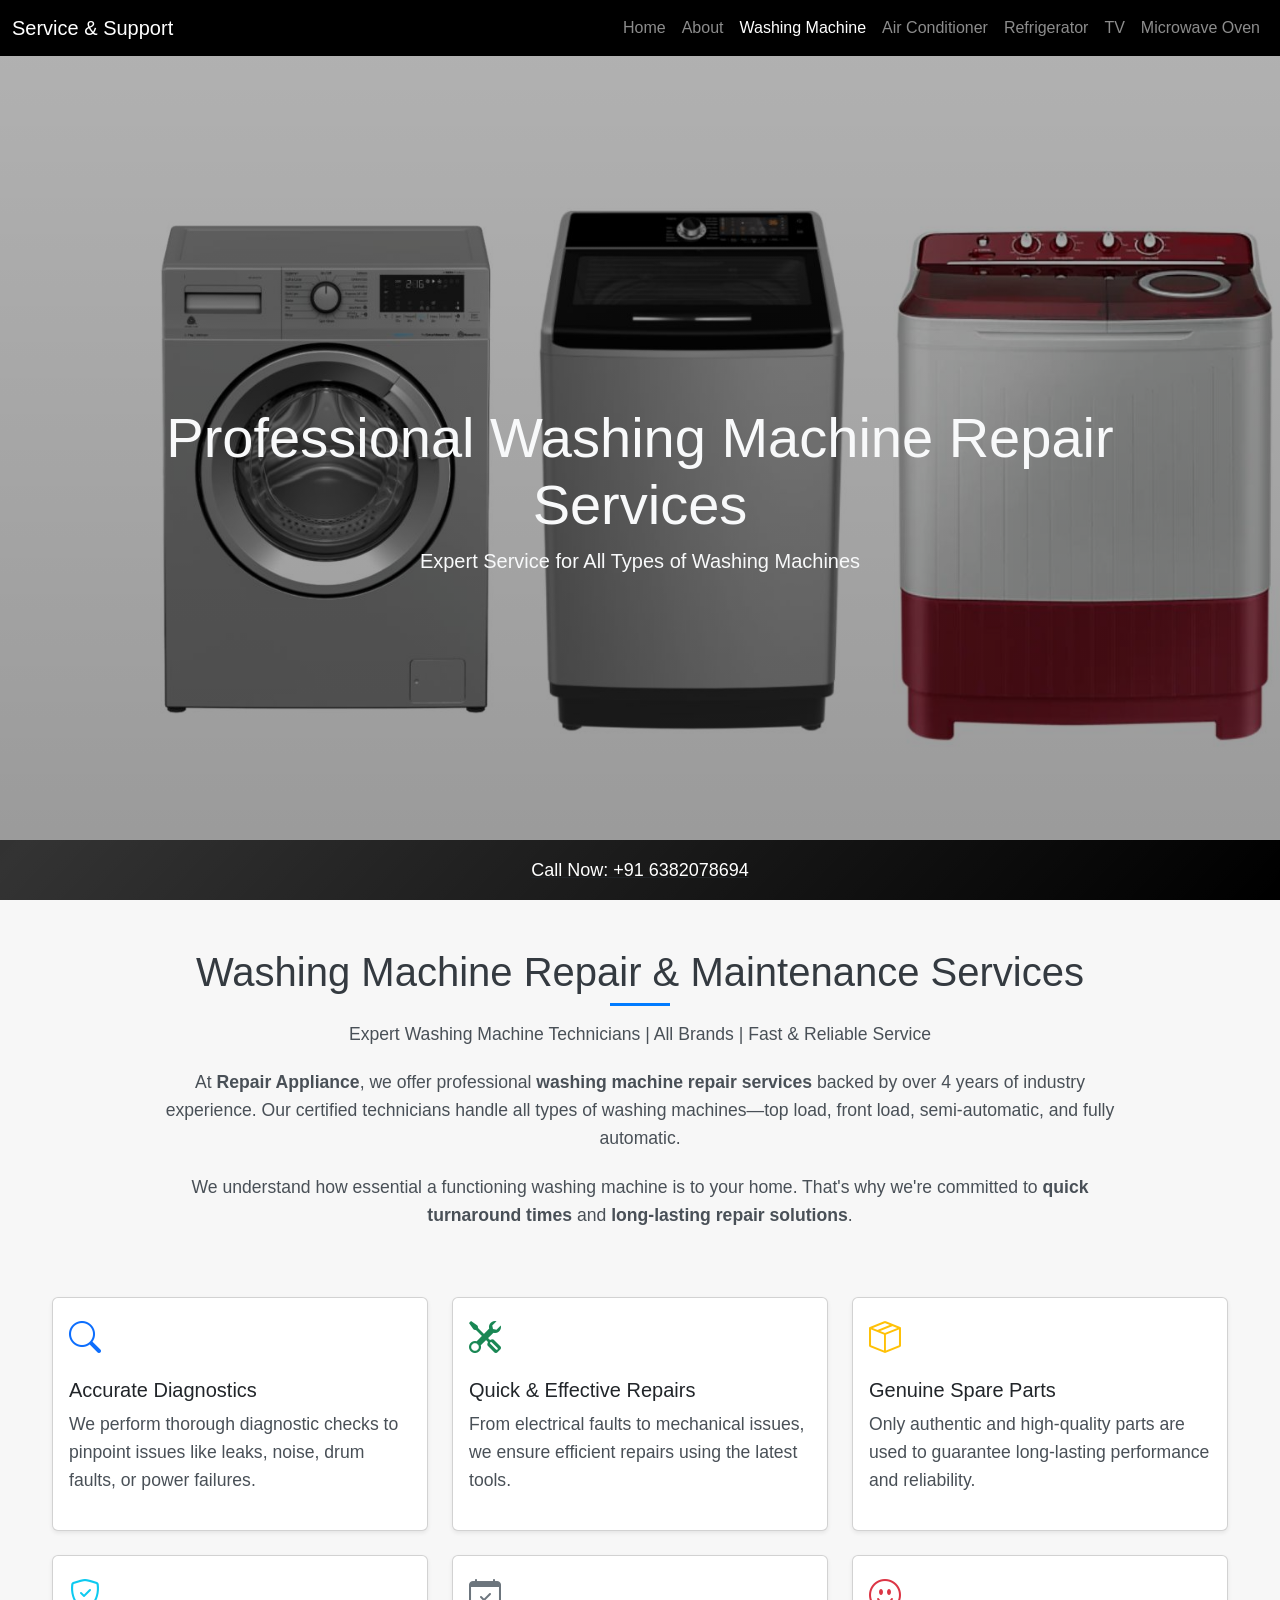
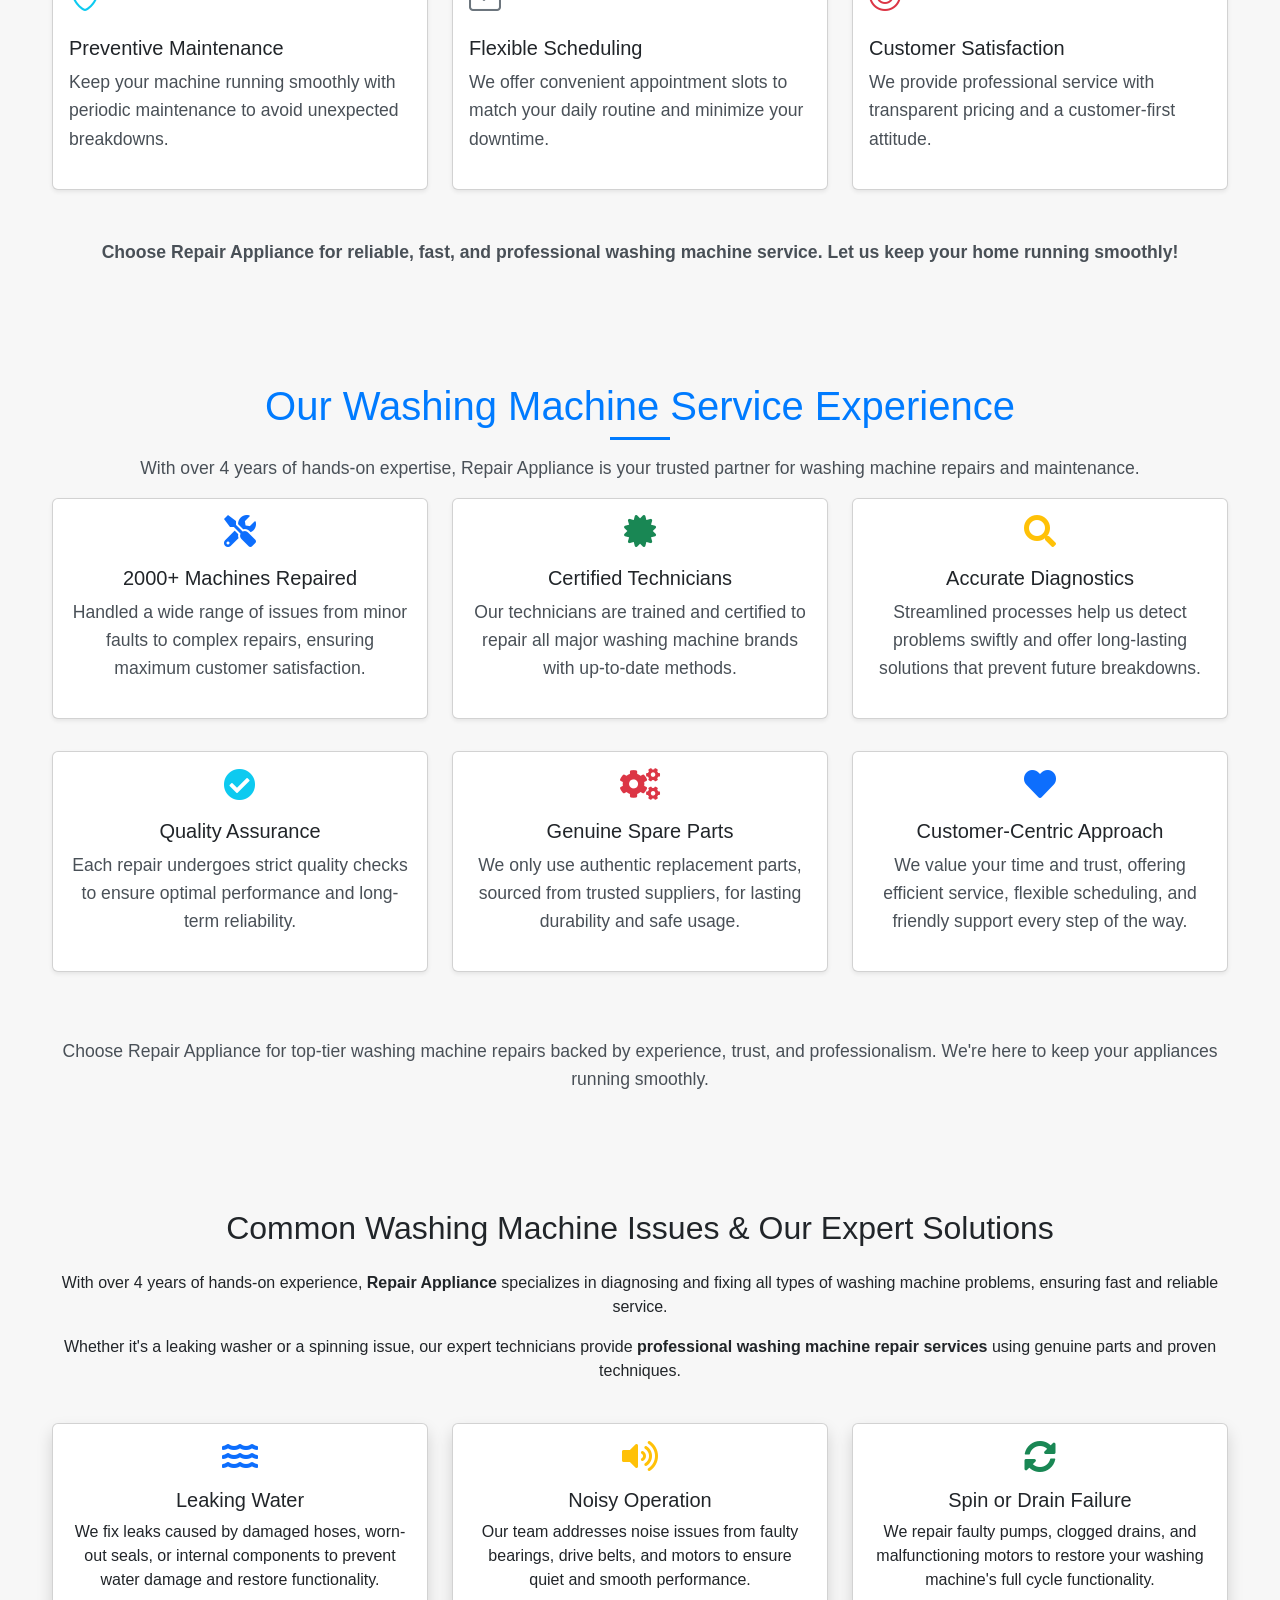
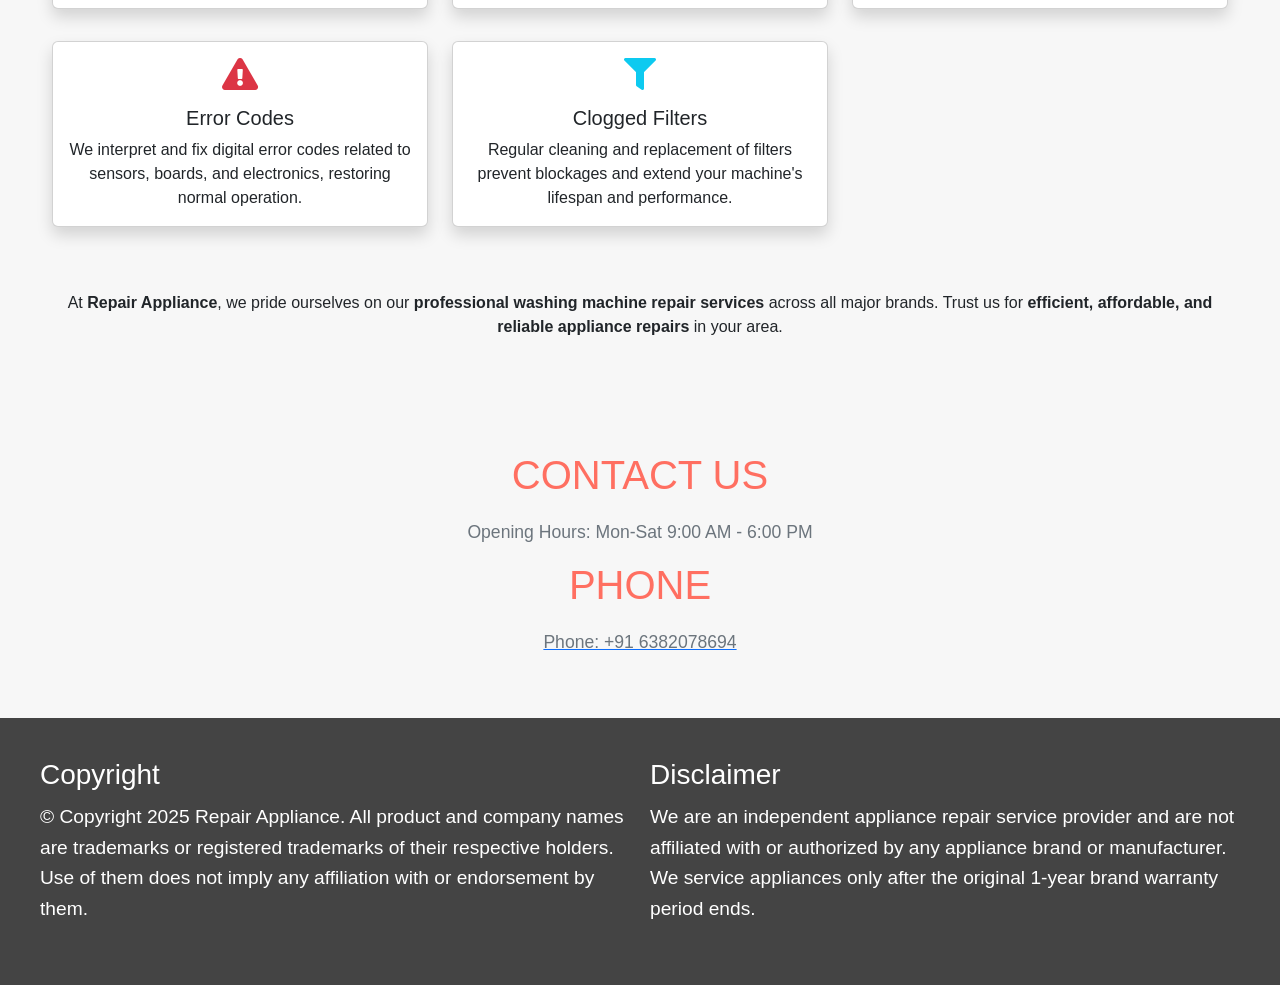
<file: washingmachine.html>
<!DOCTYPE html>
<html lang="en">

<head>
  <meta charset="UTF-8">
  <meta name="viewport" content="width=device-width, initial-scale=1.0">
  <title>Washing Machine Repair Service | Repair Appliance | 4+ Years Experience</title>
  <meta name="description"
    content="Expert washing machine repair services for all types - top-load, front-load & semi-automatic. 5000+ successful repairs with genuine parts. Call +91 6382078694">
  <meta name="keywords"
    content="washing machine repair, washer service, appliance repair, washing machine technician, washer fix">

  <!-- Open Graph / Social Media Meta Tags -->
  <meta property="og:title" content="Professional Washing Machine Repair Service | Repair Appliance">
  <meta property="og:description"
    content="Expert washing machine repairs with 4+ years experience. 5000+ successful repairs using genuine parts. Call +91 6382078694">
  <meta property="og:type" content="website">

  <!-- Canonical URL -->
  <link rel="canonical" href="https://repairappliance.in/washingmachine.html">
    <link rel="icon" type="image/png" href="images/favicon.ico">

  <!-- Bootstrap CSS -->
  <link href="https://cdn.jsdelivr.net/npm/bootstrap@5.3.6/dist/css/bootstrap.min.css" rel="stylesheet"
    integrity="sha384-4Q6Gf2aSP4eDXB8Miphtr37CMZZQ5oXLH2yaXMJ2w8e2ZtHTl7GptT4jmndRuHDT" crossorigin="anonymous">
  <link rel="stylesheet" href="washing-machine.css">

  <!-- Icons and Animation Libraries -->
  <link rel="stylesheet" href="https://cdn.jsdelivr.net/npm/bootstrap-icons/font/bootstrap-icons.css">
  <link rel="stylesheet" href="https://cdnjs.cloudflare.com/ajax/libs/animate.css/4.1.1/animate.min.css" />
  <link href="https://cdnjs.cloudflare.com/ajax/libs/font-awesome/5.15.4/css/all.min.css" rel="stylesheet">

  <!-- Google Tag Manager -->
  <script>(function (w, d, s, l, i) {
      w[l] = w[l] || []; w[l].push({
        'gtm.start':
          new Date().getTime(), event: 'gtm.js'
      }); var f = d.getElementsByTagName(s)[0],
        j = d.createElement(s), dl = l != 'dataLayer' ? '&l=' + l : ''; j.async = true; j.src =
          'https://www.googletagmanager.com/gtm.js?id=' + i + dl; f.parentNode.insertBefore(j, f);
    })(window, document, 'script', 'dataLayer', 'GTM-M4PX7S4F');</script>
  <!-- End Google Tag Manager -->

  <!-- TrafficGuard Integration -->
  <script>
    var dataTrafficGuard = dataTrafficGuard || [];
    dataTrafficGuard.push(['property', 'tg-016105-001']);
    dataTrafficGuard.push(['event', 'pageview']);
    (function () { var tg = document.createElement('script'); tg.type = 'text/javascript'; tg.async = true; tg.src = '//tgtag.io/tg.js?pid=tg-016105-001'; var s = document.getElementsByTagName('script')[0]; s.parentNode.insertBefore(tg, s); })();
  </script>
  <noscript><img src="//p.tgtag.io/event?property_id=tg-016105-001&event_name=pageview&no_script=1"
      alt="TrafficGuard Pixel" width="1" height="1" border="0" /></noscript>
  <!-- TrafficGuard End-->

  <!-- Google tag (gtag.js) -->
  <script async src="https://www.googletagmanager.com/gtag/js?id=AW-16651171741"></script>
  <script>
    window.dataLayer = window.dataLayer || [];
    function gtag() { dataLayer.push(arguments); }
    gtag('js', new Date());
    gtag('config', 'AW-16651171741');
  </script>

  <!-- Event snippet for was conversion page -->
  <script>
    gtag('event', 'conversion', { 'send_to': 'AW-16651171741/S4I7CPX8weQZEJ3v8oM-' });
  </script>
</head>

<body>

  <!-- Google Tag Manager (noscript) -->
  <noscript><iframe src="https://www.googletagmanager.com/ns.html?id=GTM-M4PX7S4F" height="0" width="0"
      style="display:none;visibility:hidden" title="GTM NoScript"></iframe></noscript>
  <!-- End Google Tag Manager (noscript) -->

  <!-- Navigation Bar -->
  <nav class="navbar navbar-expand-lg navbar-dark bg-dark" style="z-index: 99999;">
    <div class="container-fluid">
      <a class="navbar-brand" href="index.html">Service & Support</a>
      <button class="navbar-toggler" type="button" data-bs-toggle="collapse" data-bs-target="#navbarNav"
        aria-controls="navbarNav" aria-expanded="false" aria-label="Toggle navigation">
        <span class="navbar-toggler-icon"></span>
      </button>
      <div class="collapse navbar-collapse" id="navbarNav">
        <ul class="navbar-nav ms-auto">
          <li class="nav-item">
            <a class="nav-link" aria-current="page" href="index.html">Home</a>
          </li>
          <li class="nav-item">
            <a class="nav-link" href="about.html">About</a>
          </li>
          <li class="nav-item">
            <a class="nav-link active" href="washingmachine.html">Washing Machine</a>
          </li>
          <li class="nav-item">
            <a class="nav-link" href="ac.html">Air Conditioner</a>
          </li>
          <li class="nav-item">
            <a class="nav-link" href="fridge.html">Refrigerator</a>
          </li>
          <li class="nav-item">
            <a class="nav-link" href="tv.html">TV</a>
          </li>
          <li class="nav-item">
            <a class="nav-link" href="micro.html">Microwave Oven</a>
          </li>
        </ul>
      </div>
    </div>
  </nav>


  <!-- Banner -->
  <section id="banner" class="text-center text-light">
    <div class="container">
      <h1 class="display-4 pt-5 mt-5">Professional Washing Machine Repair Services</h1>
      <p class="lead">Expert Service for All Types of Washing Machines</p>
    </div>
  </section>

  <!-- Washing Machine Service Section -->
  <section id="washing-machine-service" class="text-center py-5 bg-light">
    <div class="container">
      <h2 class="mb-4">Washing Machine Repair & Maintenance Services</h2>
      <p class="lead">Expert Washing Machine Technicians | All Brands | Fast & Reliable Service</p>

      <div class="row justify-content-center mb-5">
        <div class="col-md-10">
          <p>At <strong>Repair Appliance</strong>, we offer professional <strong>washing machine repair
              services</strong> backed by over 4 years of industry experience. Our certified technicians handle all
            types of washing machines—top load, front load, semi-automatic, and fully automatic.</p>
          <p>We understand how essential a functioning washing machine is to your home. That's why we're committed to
            <strong>quick turnaround times</strong> and <strong>long-lasting repair solutions</strong>.</p>
        </div>
      </div>

      <div class="row text-start">
        <!-- Diagnostic -->
        <div class="col-md-6 col-lg-4 mb-4">
          <div class="card h-100 shadow-sm animate__animated animate__fadeInUp">
            <div class="card-body">
              <i class="bi bi-search fs-2 text-primary" aria-hidden="true"></i>
              <h5 class="card-title mt-3">Accurate Diagnostics</h5>
              <p class="card-text">We perform thorough diagnostic checks to pinpoint issues like leaks, noise, drum
                faults, or power failures.</p>
            </div>
          </div>
        </div>

        <!-- Fast Repairs -->
        <div class="col-md-6 col-lg-4 mb-4">
          <div class="card h-100 shadow-sm animate__animated animate__fadeInUp animate__delay-1s">
            <div class="card-body">
              <i class="bi bi-tools fs-2 text-success" aria-hidden="true"></i>
              <h5 class="card-title mt-3">Quick & Effective Repairs</h5>
              <p class="card-text">From electrical faults to mechanical issues, we ensure efficient repairs using the
                latest tools.</p>
            </div>
          </div>
        </div>

        <!-- Genuine Parts -->
        <div class="col-md-6 col-lg-4 mb-4">
          <div class="card h-100 shadow-sm animate__animated animate__fadeInUp animate__delay-2s">
            <div class="card-body">
              <i class="bi bi-box-seam fs-2 text-warning" aria-hidden="true"></i>
              <h5 class="card-title mt-3">Genuine Spare Parts</h5>
              <p class="card-text">Only authentic and high-quality parts are used to guarantee long-lasting performance
                and reliability.</p>
            </div>
          </div>
        </div>

        <!-- Preventive Maintenance -->
        <div class="col-md-6 col-lg-4 mb-4">
          <div class="card h-100 shadow-sm animate__animated animate__fadeInUp animate__delay-3s">
            <div class="card-body">
              <i class="bi bi-shield-check fs-2 text-info" aria-hidden="true"></i>
              <h5 class="card-title mt-3">Preventive Maintenance</h5>
              <p class="card-text">Keep your machine running smoothly with periodic maintenance to avoid unexpected
                breakdowns.</p>
            </div>
          </div>
        </div>

        <!-- Flexible Scheduling -->
        <div class="col-md-6 col-lg-4 mb-4">
          <div class="card h-100 shadow-sm animate__animated animate__fadeInUp animate__delay-4s">
            <div class="card-body">
              <i class="bi bi-calendar-check fs-2 text-secondary" aria-hidden="true"></i>
              <h5 class="card-title mt-3">Flexible Scheduling</h5>
              <p class="card-text">We offer convenient appointment slots to match your daily routine and minimize your
                downtime.</p>
            </div>
          </div>
        </div>

        <!-- Customer Support -->
        <div class="col-md-6 col-lg-4 mb-4">
          <div class="card h-100 shadow-sm animate__animated animate__fadeInUp animate__delay-5s">
            <div class="card-body">
              <i class="bi bi-emoji-smile fs-2 text-danger" aria-hidden="true"></i>
              <h5 class="card-title mt-3">Customer Satisfaction</h5>
              <p class="card-text">We provide professional service with transparent pricing and a customer-first
                attitude.</p>
            </div>
          </div>
        </div>
      </div>

      <div class="mt-4">
        <p class="fw-bold">Choose <strong>Repair Appliance</strong> for reliable, fast, and professional washing machine
          service. Let us keep your home running smoothly!</p>
      </div>
    </div>
  </section>

  <!-- Experience Section for Washing Machine Service -->
  <section id="experience-washing-machine" class="text-center py-5 bg-light">
    <div class="container">
      <h2 class="mb-4 animate__animated animate__fadeInUp">Our Washing Machine Service Experience</h2>
      <p class="lead mb-4 animate__animated animate__fadeInUp">With over 4 years of hands-on expertise, Repair Appliance
        is your trusted partner for washing machine repairs and maintenance.</p>

      <div class="row g-4">
        <!-- Card 1 -->
        <div class="col-md-6 col-lg-4 my-3">
          <div class="card h-100 shadow-sm animate__animated animate__zoomIn">
            <div class="card-body">
              <div class="mb-3">
                <i class="fas fa-tools fa-2x text-primary" aria-hidden="true"></i>
              </div>
              <h5 class="card-title">2000+ Machines Repaired</h5>
              <p class="card-text">Handled a wide range of issues from minor faults to complex repairs, ensuring maximum
                customer satisfaction.</p>
            </div>
          </div>
        </div>

        <!-- Card 2 -->
        <div class="col-md-6 col-lg-4 my-3">
          <div class="card h-100 shadow-sm animate__animated animate__zoomIn">
            <div class="card-body">
              <div class="mb-3">
                <i class="fas fa-certificate fa-2x text-success" aria-hidden="true"></i>
              </div>
              <h5 class="card-title">Certified Technicians</h5>
              <p class="card-text">Our technicians are trained and certified to repair all major washing machine brands
                with up-to-date methods.</p>
            </div>
          </div>
        </div>

        <!-- Card 3 -->
        <div class="col-md-6 col-lg-4 my-3">
          <div class="card h-100 shadow-sm animate__animated animate__zoomIn">
            <div class="card-body">
              <div class="mb-3">
                <i class="fas fa-search fa-2x text-warning" aria-hidden="true"></i>
              </div>
              <h5 class="card-title">Accurate Diagnostics</h5>
              <p class="card-text">Streamlined processes help us detect problems swiftly and offer long-lasting
                solutions that prevent future breakdowns.</p>
            </div>
          </div>
        </div>

        <!-- Card 4 -->
        <div class="col-md-6 col-lg-4 my-3">
          <div class="card h-100 shadow-sm animate__animated animate__zoomIn">
            <div class="card-body">
              <div class="mb-3">
                <i class="fas fa-check-circle fa-2x text-info" aria-hidden="true"></i>
              </div>
              <h5 class="card-title">Quality Assurance</h5>
              <p class="card-text">Each repair undergoes strict quality checks to ensure optimal performance and
                long-term reliability.</p>
            </div>
          </div>
        </div>

        <!-- Card 5 -->
        <div class="col-md-6 col-lg-4 my-3">
          <div class="card h-100 shadow-sm animate__animated animate__zoomIn">
            <div class="card-body">
              <div class="mb-3">
                <i class="fas fa-cogs fa-2x text-danger" aria-hidden="true"></i>
              </div>
              <h5 class="card-title">Genuine Spare Parts</h5>
              <p class="card-text">We only use authentic replacement parts, sourced from trusted suppliers, for lasting
                durability and safe usage.</p>
            </div>
          </div>
        </div>

        <!-- Card 6 -->
        <div class="col-md-6 col-lg-4 my-3">
          <div class="card h-100 shadow-sm animate__animated animate__zoomIn">
            <div class="card-body">
              <div class="mb-3">
                <i class="fas fa-heart fa-2x text-primary" aria-hidden="true"></i>
              </div>
              <h5 class="card-title">Customer-Centric Approach</h5>
              <p class="card-text">We value your time and trust, offering efficient service, flexible scheduling, and
                friendly support every step of the way.</p>
            </div>
          </div>
        </div>
      </div>

      <p class="mt-5 animate__animated animate__fadeInUp">Choose Repair Appliance for top-tier washing machine repairs
        backed by experience, trust, and professionalism. We're here to keep your appliances running smoothly.</p>
    </div>
  </section>

  <!-- Common Issues with Washing Machines and Our Expertise -->
  <section id="experience-washing-machine2" class="py-5 bg-light text-center">
    <div class="container">
      <h2 class="mb-4 animate__animated animate__fadeInUp">Common Washing Machine Issues & Our Expert Solutions</h2>
      <p class="mb-3 animate__animated animate__fadeInUp animate__delay-1s">With over 4 years of hands-on experience,
        <strong>Repair Appliance</strong> specializes in diagnosing and fixing all types of washing machine problems,
        ensuring fast and reliable service.</p>
      <p class="mb-5 animate__animated animate__fadeInUp animate__delay-1s">Whether it's a leaking washer or a spinning
        issue, our expert technicians provide <strong>professional washing machine repair services</strong> using
        genuine parts and proven techniques.</p>

      <div class="row g-4">
        <!-- Leaking Water -->
        <div class="col-md-4 my-3">
          <div class="card h-100 shadow animate__animated animate__zoomIn">
            <div class="card-body">
              <i class="fas fa-water fa-2x text-primary mb-3" aria-hidden="true"></i>
              <h5 class="card-title">Leaking Water</h5>
              <p class="card-text">We fix leaks caused by damaged hoses, worn-out seals, or internal components to
                prevent water damage and restore functionality.</p>
            </div>
          </div>
        </div>

        <!-- Noisy Operation -->
        <div class="col-md-4 my-3">
          <div class="card h-100 shadow animate__animated animate__zoomIn animate__delay-1s">
            <div class="card-body">
              <i class="fas fa-volume-up fa-2x text-warning mb-3" aria-hidden="true"></i>
              <h5 class="card-title">Noisy Operation</h5>
              <p class="card-text">Our team addresses noise issues from faulty bearings, drive belts, and motors to
                ensure quiet and smooth performance.</p>
            </div>
          </div>
        </div>

        <!-- Spin & Drain Failure -->
        <div class="col-md-4 my-3">
          <div class="card h-100 shadow animate__animated animate__zoomIn animate__delay-2s">
            <div class="card-body">
              <i class="fas fa-sync-alt fa-2x text-success mb-3" aria-hidden="true"></i>
              <h5 class="card-title">Spin or Drain Failure</h5>
              <p class="card-text">We repair faulty pumps, clogged drains, and malfunctioning motors to restore your
                washing machine's full cycle functionality.</p>
            </div>
          </div>
        </div>

        <!-- Error Codes -->
        <div class="col-md-4 my-3">
          <div class="card h-100 shadow animate__animated animate__zoomIn animate__delay-3s">
            <div class="card-body">
              <i class="fas fa-exclamation-triangle fa-2x text-danger mb-3" aria-hidden="true"></i>
              <h5 class="card-title">Error Codes</h5>
              <p class="card-text">We interpret and fix digital error codes related to sensors, boards, and electronics,
                restoring normal operation.</p>
            </div>
          </div>
        </div>

        <!-- Clogged Filters -->
        <div class="col-md-4 my-3">
          <div class="card h-100 shadow animate__animated animate__zoomIn animate__delay-4s">
            <div class="card-body">
              <i class="fas fa-filter fa-2x text-info mb-3" aria-hidden="true"></i>
              <h5 class="card-title">Clogged Filters</h5>
              <p class="card-text">Regular cleaning and replacement of filters prevent blockages and extend your
                machine's lifespan and performance.</p>
            </div>
          </div>
        </div>
      </div>

      <p class="mt-5 animate__animated animate__fadeInUp animate__delay-2s">At <strong>Repair Appliance</strong>, we
        pride ourselves on our <strong>professional washing machine repair services</strong> across all major brands.
        Trust us for <strong>efficient, affordable, and reliable appliance repairs</strong> in your area.</p>
    </div>
  </section>

  <!-- Contact Section -->
  <section id="contact" class="text-center py-5 bg-light">
    <div class="container">
      <h2>Contact Us</h2>
      <p>Opening Hours: Mon-Sat 9:00 AM - 6:00 PM</p>
      <h2>Phone</h2>
      <a href="tel:+916382078694">
        <p>Phone: +91 6382078694</p>
      </a>
    </div>
  </section>

  <!-- Call Button -->
  <section id="call-button">
    <a href="tel:+916382078694" class="link-underline-dark">
      <span class="full-width-button"><span> Call Now: +91 6382078694</span></span>
    </a>
  </section>

  <!-- Footer -->
  <footer style="background-color: #444; color: #fff; padding: 40px 20px;">
    <div
      style="display: flex; flex-wrap: wrap; justify-content: space-between; gap: 20px; max-width: 1200px; margin: auto;">

      <div style="flex: 1 1 300px;">
        <h3 style="margin-bottom: 10px;">Copyright</h3>
        <p style="line-height: 1.6;">
          © Copyright 2025 Repair Appliance. All product and company names are trademarks or registered trademarks of
          their respective holders. Use of them does not imply any affiliation with or endorsement by them.
        </p>
      </div>

      <div style="flex: 1 1 300px;">
        <h3 style="margin-bottom: 10px;">Disclaimer</h3>
        <p style="line-height: 1.6;">
          We are an independent appliance repair service provider and are not affiliated with or authorized by any
          appliance brand or manufacturer. We service appliances only after the original 1-year brand warranty period
          ends.
        </p>
      </div>

    </div>
  </footer>

  <!-- Bootstrap JS Bundle with Popper -->
  <script src="https://code.jquery.com/jquery-3.5.1.slim.min.js"></script>
  <script src="https://cdn.jsdelivr.net/npm/@popperjs/core@2.9.2/dist/umd/popper.min.js"></script>
  <script src="https://cdn.jsdelivr.net/npm/bootstrap@5.3.6/dist/js/bootstrap.bundle.min.js"
    integrity="sha384-j1CDi7MgGQ12Z7Qab0qlWQ/Qqz24Gc6BM0thvEMVjHnfYGF0rmFCozFSxQBxwHKO"
    crossorigin="anonymous"></script>

  <script src="./js/main.js"></script>
</body>

</html>
</file>
<file: style.css>
body {
    font-family: 'Arial', sans-serif;
}

#banner {
    background: linear-gradient(rgba(0,0,0,.3),rgba(0,0,0,.4)),url('./images/thinks.jpg') no-repeat center center/cover;
    height: 100vh;
    display: flex;
    align-items: center;
    justify-content: center;
    animation: fadeIn 2s ease-in-out;
}
.navbar{
    background-color:#000000 !important;
    position:fixed;
    width:100% !important;
}
@keyframes fadeIn {
    from {
        opacity: 0;
    }
    to {
        opacity: 1;
    }
}
@media screen and (max-width:768px) {
    #banner h1{
        font-size: 38px;
        font-weight:bold;
    }
}
@media screen and (max-width:480px) {
    #banner h1{
        font-size: 38px;
        font-weight:bold;
    }
}
.service-box {
    /* padding: 20px; */
    border: 1px solid #ddd;
    margin: 10px;
    border-radius: 10px;
    transition: transform 0.3s, box-shadow 0.3s;
}

.service-box:hover {
    transform: translateY(-10px);
    box-shadow: 0 10px 20px rgba(0, 0, 0, 0.2);
}

@media (max-width: 768px) {
    .navbar-nav {
        text-align: center;
    }
    #banner {
        height: 50vh;
    }
    .service-box {
        margin-bottom: 20px;
    }
}


body {
    font-family: 'Arial', sans-serif;
    background-color: #f8f9fa;
}

h2 {
    color: #343a40;
    font-weight: bold;
    margin-bottom: 30px;
}

#about p {
    color: #6c757d;
    font-size: 1.1em;
    line-height: 1.6;
}

#about ul {
    list-style-type: none;
    padding: 0;
}

#about ul li {
    background: #e9ecef;
    margin: 10px 0;
    padding: 15px;
    border-radius: 5px;
    transition: transform 0.3s, box-shadow 0.3s;
}

#about ul li:hover {
    transform: translateY(-5px);
    box-shadow: 0 5px 15px rgba(0, 0, 0, 0.1);
}

.container {
    max-width: 1200px;
    margin: 0 auto;
}

.text-center {
    text-align: center;
}

.py-5 {
    padding-top: 3rem;
    padding-bottom: 3rem;
}

@media (max-width: 768px) {
    #about ul {
        padding-left: 15px;
        padding-right: 15px;
    }
}



#experience p {
    color: #6c757d;
    font-size: 1.1em;
    line-height: 1.6;
    margin-bottom: 20px;
}

#experience ul {
    list-style-type: none;
    padding: 0;
}

#experience ul li {
    background: #e9ecef;
    margin: 10px 0;
    padding: 15px;
    border-radius: 5px;
    transition: transform 0.3s, box-shadow 0.3s;
}

#experience ul li:hover {
    transform: translateY(-5px);
    box-shadow: 0 5px 15px rgba(0, 0, 0, 0.1);
}

.container {
    max-width: 1200px;
    margin: 0 auto;
}

.text-center {
    text-align: center;
}

.py-5 {
    padding-top: 3rem;
    padding-bottom: 3rem;
}

@media (max-width: 768px) {
    #experience ul {
        padding-left: 15px;
        padding-right: 15px;
    }
}

#contact {
    background-color: #f7f7f7;
    padding: 3rem 0;
}

#contact h2 {
    color: #ff6f61;
    font-size: 2.5em;
    margin-bottom: 20px;
    text-transform: uppercase;
}

#contact p {
    color: #6c757d;
    font-size: 1.1em;
    margin: 15px 0;
}

#contact p:hover {
    color: #ff6f61;
    transition: color 0.3s;
}

.container {
    max-width: 1200px;
    margin: 0 auto;
}

.text-center {
    text-align: center;
}

.py-5 {
    padding-top: 3rem;
    padding-bottom: 3rem;
}

.bg-light {
    background-color: #f7f7f7 !important;
}

@media (max-width: 768px) {
    .container {
        padding: 0 15px;
    }
}
body {
    font-family: 'Arial', sans-serif;
    background-color: #f8f9fa;
}

footer {
    background-color: #343a40;
    color: #ffffff;
    padding: 3rem 0;
}

footer .container {
    max-width: 1200px;
    margin: 0 auto;
}

footer p {
    margin-bottom: 20px;
    font-size: 1.2em;
}

.footer-links {
    margin-top: 10px;
    margin-bottom:2rem;
}

.footer-link {
    color: #ffffff;
    text-decoration: none;
    font-size: 1em;
    margin: 0 15px;
    transition: color 0.3s, border-bottom 0.3s;
}

.footer-link:hover {
    color: #ff6f61;
    border-bottom: 2px solid #ff6f61;
}

.footer-link:first-child {
    margin-left: 0;
}

.footer-link:last-child {
    margin-right: 0;
}



#call-button {
    position: fixed;
    bottom: 0; /* Position at the bottom */
    left: 0;
    width: 100%;
    height: 60px; /* Adjust height as needed */
    background-color: black; /* Background color */
    display: flex;
    align-items: center;
    justify-content: center;
    z-index: 9999; /* Ensure it appears above other content */
}

.full-width-button {
    color: white; /* Text color */
    font-size: 18px; /* Font size */
    text-decoration: none;
    text-align: center;
    line-height: 60px; /* Align text vertically */
    display: block;
    width: 100%;
}
  
  .full-width-button::before {
    content: '';
    position: absolute;
    top: 0;
    left: -100%;
    width: 200%;
    height: 100%;
    background: linear-gradient(
      120deg,
      rgba(255, 255, 255, 0) 0%,
      rgba(255, 255, 255, 0.2) 50%,
      rgba(255, 255, 255, 0) 100%
    );
    transform: skewX(-20deg);
    animation: shiningWave 3s linear infinite;
    z-index: 0;
  }
  
  .full-width-button span {
    position: relative;
    z-index: 2;
  }
  
  @keyframes shiningWave {
    0% {
      left: -100%;
    }
    100% {
      left: 100%;
    }
  }
</file>
<file: ac.css>
body {
    font-family: 'Arial', sans-serif;
}

#banner {
    background: linear-gradient(rgba(0,0,0,.3),rgba(0,0,0,.4)),url('images/AC.jpg') no-repeat center center/cover;
    height: 100vh;
    display: flex;
    align-items: center;
    justify-content: center;
    animation: fadeIn 2s ease-in-out;
}

@keyframes fadeIn {
    from {
        opacity: 0;
    }
    to {
        opacity: 1;
    }
}
@media screen and (max-width:768px) {
    #banner h1{
        font-size: 38px;
        font-weight:bold;
    }
}
@media screen and (max-width:480px) {
    #banner h1{
        font-size: 38px;
        font-weight:bold;
    }
}

.service-box {
    padding: 20px;
    border: 1px solid #ddd;
    margin: 10px;
    border-radius: 10px;
    transition: transform 0.3s, box-shadow 0.3s;
}

.service-box:hover {
    transform: translateY(-10px);
    box-shadow: 0 10px 20px rgba(0, 0, 0, 0.2);
}

.navbar{
    background-color:#000000 !important;
    position:fixed;
    width:100% !important;
}
@media (max-width: 768px) {
    .navbar-nav {
        text-align: center;
    }
    #banner {
        height: 50vh;
    }
    .service-box {
        margin-bottom: 20px;
    }
}

#washing-machine-service {
    background-color: #e9ecef; /* Light grey background for differentiation */
    padding: 3rem 0;
}

#washing-machine-service h2 {
    color: #343a40;
    font-size: 2.5em;
    margin-bottom: 20px;
    position: relative;
    display: inline-block;
}

#washing-machine-service h2::after {
    content: '';
    display: block;
    width: 60px;
    height: 3px;
    background-color: #007bff; /* Blue accent color */
    position: absolute;
    bottom: -10px;
    left: 50%;
    transform: translateX(-50%);
}

#washing-machine-service p {
    color: #495057;
    font-size: 1.1em;
    line-height: 1.6;
    margin-bottom: 20px;
}

#washing-machine-service ul {
    list-style-type: none;
    padding: 0;
}

#washing-machine-service ul li {
    background: #ffffff;
    border: 1px solid #dee2e6;
    margin: 10px 0;
    padding: 15px;
    border-radius: 5px;
    box-shadow: 0 4px 8px rgba(0, 0, 0, 0.1);
    transition: transform 0.3s, box-shadow 0.3s;
}

#washing-machine-service ul li:hover {
    transform: translateY(-5px);
    box-shadow: 0 8px 16px rgba(0, 0, 0, 0.1);
}

.container {
    max-width: 1200px;
    margin: 0 auto;
}

.text-center {
    text-align: center;
}

.py-5 {
    padding-top: 3rem;
    padding-bottom: 3rem;
}

@media (max-width: 768px) {
    #washing-machine-service ul {
        padding-left: 15px;
        padding-right: 15px;
    }
}

#experience-washing-machine {
    background-color: #f7f7f7; /* Light background color for contrast */
    padding: 3rem 0;
}

#experience-washing-machine h2 {
    color: #007bff; /* Blue accent color */
    font-size: 2.5em;
    margin-bottom: 20px;
    position: relative;
    display: inline-block;
}

#experience-washing-machine h2::after {
    content: '';
    display: block;
    width: 60px;
    height: 3px;
    background-color: #007bff; /* Matching underline color */
    position: absolute;
    bottom: -10px;
    left: 50%;
    transform: translateX(-50%);
}

#experience-washing-machine p {
    color: #495057;
    font-size: 1.1em;
    line-height: 1.6;
    margin-bottom: 20px;
}

#experience-washing-machine ul {
    list-style-type: none;
    padding: 0;
}

#experience-washing-machine ul li {
    background: #ffffff;
    border: 1px solid #dee2e6;
    margin: 10px 0;
    padding: 15px;
    border-radius: 5px;
    box-shadow: 0 4px 8px rgba(0, 0, 0, 0.1);
    transition: transform 0.3s, box-shadow 0.3s;
}

#experience-washing-machine ul li:hover {
    transform: translateY(-5px);
    box-shadow: 0 8px 16px rgba(0, 0, 0, 0.1);
}

.container {
    max-width: 1200px;
    margin: 0 auto;
}

.text-center {
    text-align: center;
}

.py-5 {
    padding-top: 3rem;
    padding-bottom: 3rem;
}

@media (max-width: 768px) {
    #experience-washing-machine ul {
        padding-left: 15px;
        padding-right: 15px;
    }
}

#contact {
    background-color: #f7f7f7;
    padding: 3rem 0;
}

#contact h2 {
    color: #ff6f61;
    font-size: 2.5em;
    margin-bottom: 20px;
    text-transform: uppercase;
}

#contact p {
    color: #6c757d;
    font-size: 1.1em;
    margin: 15px 0;
}

#contact p:hover {
    color: #ff6f61;
    transition: color 0.3s;
}

.container {
    max-width: 1200px;
    margin: 0 auto;
}

.text-center {
    text-align: center;
}

.py-5 {
    padding-top: 3rem;
    padding-bottom: 3rem;
}

.bg-light {
    background-color: #f7f7f7 !important;
}

footer {
    background-color: #343a40;
    color: #ffffff;
    padding: 3rem 0;
}

footer .container {
    max-width: 1200px;
    margin: 0 auto;
}

footer p {
    margin-bottom:20px;
    font-size: 1.2em;
}

.footer-links {
    margin-top: 10px;
    margin-bottom:2rem;
}

.footer-link {
    color: #ffffff;
    text-decoration: none;
    font-size: 1em;
    margin: 0 15px;
    transition: color 0.3s, border-bottom 0.3s;
}

.footer-link:hover {
    color: #ff6f61;
    border-bottom: 2px solid #ff6f61;
}

.footer-link:first-child {
    margin-left: 0;
}

.footer-link:last-child {
    margin-right: 0;
}
#call-button {
    position: fixed;
    bottom: 0; /* Position at the bottom */
    left: 0;
    width: 100%;
    height: 60px; /* Adjust height as needed */
    background-color: black; /* Background color */
    display: flex;
    align-items: center;
    justify-content: center;
    z-index: 9999; /* Ensure it appears above other content */
}
.full-width-button {
    color: white; /* Text color */
    font-size: 18px; /* Font size */
    text-decoration: none;
    text-align: center;
    line-height: 60px; /* Align text vertically */
    display: block;
    width: 100%;
}
  
  .full-width-button::before {
    content: '';
    position: absolute;
    top: 0;
    left: -100%;
    width: 200%;
    height: 100%;
    background: linear-gradient(
      120deg,
      rgba(255, 255, 255, 0) 0%,
      rgba(255, 255, 255, 0.2) 50%,
      rgba(255, 255, 255, 0) 100%
    );
    transform: skewX(-20deg);
    animation: shiningWave 3s linear infinite;
    z-index: 0;
  }
  
  .full-width-button span {
    position: relative;
    z-index: 2;
  }
  
  @keyframes shiningWave {
    0% {
      left: -100%;
    }
    100% {
      left: 100%;
    }
  }
</file>
<file: fridge.css>
body {
    font-family: 'Arial', sans-serif;
}

#banner {
    background: linear-gradient(rgba(0,0,0,.3),rgba(0,0,0,.4)),url('images/refrigerator.jpg') no-repeat center center/cover;
    height: 100vh;
    display: flex;
    align-items: center;
    justify-content: center;
    animation: fadeIn 2s ease-in-out;
}
.navbar{
    background-color:#000000 !important;
    position:fixed;
    width:100% !important;
}

@keyframes fadeIn {
    from {
        opacity: 0;
    }
    to {
        opacity: 1;
    }
}
@media screen and (max-width:768px) {
    #banner h1{
        font-size: 38px;
        font-weight:bold;
    }
}
@media screen and (max-width:480px) {
    #banner h1{
        font-size: 38px;
        font-weight:bold;
    }
}
.service-box {
    padding: 20px;
    border: 1px solid #ddd;
    margin: 10px;
    border-radius: 10px;
    transition: transform 0.3s, box-shadow 0.3s;
}

.service-box:hover {
    transform: translateY(-10px);
    box-shadow: 0 10px 20px rgba(0, 0, 0, 0.2);
}

@media (max-width: 768px) {
    .navbar-nav {
        text-align: center;
    }
    #banner {
        height: 50vh;
    }
    .service-box {
        margin-bottom: 20px;
    }
}

#washing-machine-service {
    background-color: #e9ecef; /* Light grey background for differentiation */
    padding: 3rem 0;
}

#washing-machine-service h2 {
    color: #343a40;
    font-size: 2.5em;
    margin-bottom: 20px;
    position: relative;
    display: inline-block;
}

#washing-machine-service h2::after {
    content: '';
    display: block;
    width: 60px;
    height: 3px;
    background-color: #007bff; /* Blue accent color */
    position: absolute;
    bottom: -10px;
    left: 50%;
    transform: translateX(-50%);
}

#washing-machine-service p {
    color: #495057;
    font-size: 1.1em;
    line-height: 1.6;
    margin-bottom: 20px;
}

#washing-machine-service ul {
    list-style-type: none;
    padding: 0;
}

#washing-machine-service ul li {
    background: #ffffff;
    border: 1px solid #dee2e6;
    margin: 10px 0;
    padding: 15px;
    border-radius: 5px;
    box-shadow: 0 4px 8px rgba(0, 0, 0, 0.1);
    transition: transform 0.3s, box-shadow 0.3s;
}

#washing-machine-service ul li:hover {
    transform: translateY(-5px);
    box-shadow: 0 8px 16px rgba(0, 0, 0, 0.1);
}

.container {
    max-width: 1200px;
    margin: 0 auto;
}

.text-center {
    text-align: center;
}

.py-5 {
    padding-top: 3rem;
    padding-bottom: 3rem;
}

@media (max-width: 768px) {
    #washing-machine-service ul {
        padding-left: 15px;
        padding-right: 15px;
    }
}

#experience-washing-machine {
    background-color: #f7f7f7; /* Light background color for contrast */
    padding: 3rem 0;
}

#experience-washing-machine h2 {
    color: #007bff; /* Blue accent color */
    font-size: 2.5em;
    margin-bottom: 20px;
    position: relative;
    display: inline-block;
}

#experience-washing-machine h2::after {
    content: '';
    display: block;
    width: 60px;
    height: 3px;
    background-color: #007bff; /* Matching underline color */
    position: absolute;
    bottom: -10px;
    left: 50%;
    transform: translateX(-50%);
}

#experience-washing-machine p {
    color: #495057;
    font-size: 1.1em;
    line-height: 1.6;
    margin-bottom: 20px;
}

#experience-washing-machine ul {
    list-style-type: none;
    padding: 0;
}

#experience-washing-machine ul li {
    background: #ffffff;
    border: 1px solid #dee2e6;
    margin: 10px 0;
    padding: 15px;
    border-radius: 5px;
    box-shadow: 0 4px 8px rgba(0, 0, 0, 0.1);
    transition: transform 0.3s, box-shadow 0.3s;
}

#experience-washing-machine ul li:hover {
    transform: translateY(-5px);
    box-shadow: 0 8px 16px rgba(0, 0, 0, 0.1);
}

.container {
    max-width: 1200px;
    margin: 0 auto;
}

.text-center {
    text-align: center;
}

.py-5 {
    padding-top: 3rem;
    padding-bottom: 3rem;
}

@media (max-width: 768px) {
    #experience-washing-machine ul {
        padding-left: 15px;
        padding-right: 15px;
    }
}

#contact {
    background-color: #f7f7f7;
    padding: 3rem 0;
}

#contact h2 {
    color: #ff6f61;
    font-size: 2.5em;
    margin-bottom: 20px;
    text-transform: uppercase;
}

#contact p {
    color: #6c757d;
    font-size: 1.1em;
    margin: 15px 0;
}

#contact p:hover {
    color: #ff6f61;
    transition: color 0.3s;
}

.container {
    max-width: 1200px;
    margin: 0 auto;
}

.text-center {
    text-align: center;
}

.py-5 {
    padding-top: 3rem;
    padding-bottom: 3rem;
}

.bg-light {
    background-color: #f7f7f7 !important;
}

footer {
    background-color: #343a40;
    color: #ffffff;
    padding: 3rem 0;
}

footer .container {
    max-width: 1200px;
    margin: 0 auto;
}

footer p {
    margin-bottom: 20px;
    font-size: 1.2em;
}

.footer-links {
    margin-top: 10px;
    margin-bottom:2rem;
}

.footer-link {
    color: #ffffff;
    text-decoration: none;
    font-size: 1em;
    margin: 0 15px;
    transition: color 0.3s, border-bottom 0.3s;
}

.footer-link:hover {
    color: #ff6f61;
    border-bottom: 2px solid #ff6f61;
}

.footer-link:first-child {
    margin-left: 0;
}

.footer-link:last-child {
    margin-right: 0;
}


#call-button {
    position: fixed;
    bottom: 0; /* Position at the bottom */
    left: 0;
    width: 100%;
    height: 60px; /* Adjust height as needed */
    background-color: black; /* Background color */
    display: flex;
    align-items: center;
    justify-content: center;
    z-index: 9999; /* Ensure it appears above other content */
}
.full-width-button {
    color: white; /* Text color */
    font-size: 18px; /* Font size */
    text-decoration: none;
    text-align: center;
    line-height: 60px; /* Align text vertically */
    display: block;
    width: 100%;
}
  
  .full-width-button::before {
    content: '';
    position: absolute;
    top: 0;
    left: -100%;
    width: 200%;
    height: 100%;
    background: linear-gradient(
      120deg,
      rgba(255, 255, 255, 0) 0%,
      rgba(255, 255, 255, 0.2) 50%,
      rgba(255, 255, 255, 0) 100%
    );
    transform: skewX(-20deg);
    animation: shiningWave 3s linear infinite;
    z-index: 0;
  }
  
  .full-width-button span {
    position: relative;
    z-index: 2;
  }
  
  @keyframes shiningWave {
    0% {
      left: -100%;
    }
    100% {
      left: 100%;
    }
  }
</file>
<file: micro.css>
body {
    font-family: 'Arial', sans-serif;
}

#banner {
    background: linear-gradient(rgba(0,0,0,.3),rgba(0,0,0,.4)),url('images/micro\ oven.jpg') no-repeat center center/cover;
    height: 100vh;
    display: flex;
    align-items: center;
    justify-content: center;
    animation: fadeIn 2s ease-in-out;
}
.navbar{
    background-color:#000000 !important;
    position:fixed;
    width:100% !important;
}

@keyframes fadeIn {
    from {
        opacity: 0;
    }
    to {
        opacity: 1;
    }
}
@media screen and (max-width:768px) {
    #banner h1{
        font-size: 38px;
        font-weight:bold;
    }
}
@media screen and (max-width:480px) {
    #banner h1{
        font-size: 38px;
        font-weight:bold;
    }
}
.service-box {
    padding: 20px;
    border: 1px solid #ddd;
    margin: 10px;
    border-radius: 10px;
    transition: transform 0.3s, box-shadow 0.3s;
}

.service-box:hover {
    transform: translateY(-10px);
    box-shadow: 0 10px 20px rgba(0, 0, 0, 0.2);
}

@media (max-width: 768px) {
    .navbar-nav {
        text-align: center;
    }
    #banner {
        height: 50vh;
    }
    .service-box {
        margin-bottom: 20px;
    }
}

#washing-machine-service {
    background-color: #e9ecef; /* Light grey background for differentiation */
    padding: 3rem 0;
}

#washing-machine-service h2 {
    color: #343a40;
    font-size: 2.5em;
    margin-bottom: 20px;
    position: relative;
    display: inline-block;
}

#washing-machine-service h2::after {
    content: '';
    display: block;
    width: 60px;
    height: 3px;
    background-color: #007bff; /* Blue accent color */
    position: absolute;
    bottom: -10px;
    left: 50%;
    transform: translateX(-50%);
}

#washing-machine-service p {
    color: #495057;
    font-size: 1.1em;
    line-height: 1.6;
    margin-bottom: 20px;
}

#washing-machine-service ul {
    list-style-type: none;
    padding: 0;
}

#washing-machine-service ul li {
    background: #ffffff;
    border: 1px solid #dee2e6;
    margin: 10px 0;
    padding: 15px;
    border-radius: 5px;
    box-shadow: 0 4px 8px rgba(0, 0, 0, 0.1);
    transition: transform 0.3s, box-shadow 0.3s;
}

#washing-machine-service ul li:hover {
    transform: translateY(-5px);
    box-shadow: 0 8px 16px rgba(0, 0, 0, 0.1);
}

.container {
    max-width: 1200px;
    margin: 0 auto;
}

.text-center {
    text-align: center;
}

.py-5 {
    padding-top: 3rem;
    padding-bottom: 3rem;
}

@media (max-width: 768px) {
    #washing-machine-service ul {
        padding-left: 15px;
        padding-right: 15px;
    }
}

#experience-washing-machine {
    background-color: #f7f7f7; /* Light background color for contrast */
    padding: 3rem 0;
}

#experience-washing-machine h2 {
    color: #007bff; /* Blue accent color */
    font-size: 2.5em;
    margin-bottom: 20px;
    position: relative;
    display: inline-block;
}

#experience-washing-machine h2::after {
    content: '';
    display: block;
    width: 60px;
    height: 3px;
    background-color: #007bff; /* Matching underline color */
    position: absolute;
    bottom: -10px;
    left: 50%;
    transform: translateX(-50%);
}

#experience-washing-machine p {
    color: #495057;
    font-size: 1.1em;
    line-height: 1.6;
    margin-bottom: 20px;
}

#experience-washing-machine ul {
    list-style-type: none;
    padding: 0;
}

#experience-washing-machine ul li {
    background: #ffffff;
    border: 1px solid #dee2e6;
    margin: 10px 0;
    padding: 15px;
    border-radius: 5px;
    box-shadow: 0 4px 8px rgba(0, 0, 0, 0.1);
    transition: transform 0.3s, box-shadow 0.3s;
}

#experience-washing-machine ul li:hover {
    transform: translateY(-5px);
    box-shadow: 0 8px 16px rgba(0, 0, 0, 0.1);
}

.container {
    max-width: 1200px;
    margin: 0 auto;
}

.text-center {
    text-align: center;
}

.py-5 {
    padding-top: 3rem;
    padding-bottom: 3rem;
}

@media (max-width: 768px) {
    #experience-washing-machine ul {
        padding-left: 15px;
        padding-right: 15px;
    }
}

#contact {
    background-color: #f7f7f7;
    padding: 3rem 0;
}

#contact h2 {
    color: #ff6f61;
    font-size: 2.5em;
    margin-bottom: 20px;
    text-transform: uppercase;
}

#contact p {
    color: #6c757d;
    font-size: 1.1em;
    margin: 15px 0;
}

#contact p:hover {
    color: #ff6f61;
    transition: color 0.3s;
}

.container {
    max-width: 1200px;
    margin: 0 auto;
}

.text-center {
    text-align: center;
}

.py-5 {
    padding-top: 3rem;
    padding-bottom: 3rem;
}

.bg-light {
    background-color: #f7f7f7 !important;
}

footer {
    background-color: #343a40;
    color: #ffffff;
    padding: 3rem 0;
}

footer .container {
    max-width: 1200px;
    margin: 0 auto;
}

footer p {
    margin-bottom: 20px;
    font-size: 1.2em;
}

.footer-links {
    margin-top: 10px;
    margin-bottom:2rem;
}

.footer-link {
    color: #ffffff;
    text-decoration: none;
    font-size: 1em;
    margin: 0 15px;
    transition: color 0.3s, border-bottom 0.3s;
}

.footer-link:hover {
    color: #ff6f61;
    border-bottom: 2px solid #ff6f61;
}

.footer-link:first-child {
    margin-left: 0;
}

.footer-link:last-child {
    margin-right: 0;
}


#call-button {
    position: fixed;
    bottom: 0; /* Position at the bottom */
    left: 0;
    width: 100%;
    height: 60px; /* Adjust height as needed */
    background-color: black; /* Background color */
    display: flex;
    align-items: center;
    justify-content: center;
    z-index: 9999; /* Ensure it appears above other content */
}
.full-width-button {
    color: white; /* Text color */
    font-size: 18px; /* Font size */
    text-decoration: none;
    text-align: center;
    line-height: 60px; /* Align text vertically */
    display: block;
    width: 100%;
}
  
  .full-width-button::before {
    content: '';
    position: absolute;
    top: 0;
    left: -100%;
    width: 200%;
    height: 100%;
    background: linear-gradient(
      120deg,
      rgba(255, 255, 255, 0) 0%,
      rgba(255, 255, 255, 0.2) 50%,
      rgba(255, 255, 255, 0) 100%
    );
    transform: skewX(-20deg);
    animation: shiningWave 3s linear infinite;
    z-index: 0;
  }
  
  .full-width-button span {
    position: relative;
    z-index: 2;
  }
  
  @keyframes shiningWave {
    0% {
      left: -100%;
    }
    100% {
      left: 100%;
    }
  }
</file>
<file: tv.css>
body {
    font-family: 'Arial', sans-serif;
}

#banner {
    background: linear-gradient(rgba(0,0,0,.3),rgba(0,0,0,.4)),url('images/TV.jpg') no-repeat center center/cover;
    height: 100vh;
    display: flex;
    align-items: center;
    justify-content: center;
    animation: fadeIn 2s ease-in-out;
}
.navbar{
    background-color:#000000 !important;
    position:fixed;
    width:100% !important;
}

@keyframes fadeIn {
    from {
        opacity: 0;
    }
    to {
        opacity: 1;
    }
}
@media screen and (max-width:768px) {
    #banner h1{
        font-size: 38px;
        font-weight:bold;
    }
}
@media screen and (max-width:480px) {
    #banner h1{
        font-size: 38px;
        font-weight:bold;
    }
}
.service-box {
    padding: 20px;
    border: 1px solid #ddd;
    margin: 10px;
    border-radius: 10px;
    transition: transform 0.3s, box-shadow 0.3s;
}

.service-box:hover {
    transform: translateY(-10px);
    box-shadow: 0 10px 20px rgba(0, 0, 0, 0.2);
}

@media (max-width: 768px) {
    .navbar-nav {
        text-align: center;
    }
    #banner {
        height: 50vh;
    }
    .service-box {
        margin-bottom: 20px;
    }
}

#washing-machine-service {
    background-color: #e9ecef; /* Light grey background for differentiation */
    padding: 3rem 0;
}

#washing-machine-service h2 {
    color: #343a40;
    font-size: 2.5em;
    margin-bottom: 20px;
    position: relative;
    display: inline-block;
}

#washing-machine-service h2::after {
    content: '';
    display: block;
    width: 60px;
    height: 3px;
    background-color: #007bff; /* Blue accent color */
    position: absolute;
    bottom: -10px;
    left: 50%;
    transform: translateX(-50%);
}

#washing-machine-service p {
    color: #495057;
    font-size: 1.1em;
    line-height: 1.6;
    margin-bottom: 20px;
}

#washing-machine-service ul {
    list-style-type: none;
    padding: 0;
}

#washing-machine-service ul li {
    background: #ffffff;
    border: 1px solid #dee2e6;
    margin: 10px 0;
    padding: 15px;
    border-radius: 5px;
    box-shadow: 0 4px 8px rgba(0, 0, 0, 0.1);
    transition: transform 0.3s, box-shadow 0.3s;
}

#washing-machine-service ul li:hover {
    transform: translateY(-5px);
    box-shadow: 0 8px 16px rgba(0, 0, 0, 0.1);
}

.container {
    max-width: 1200px;
    margin: 0 auto;
}

.text-center {
    text-align: center;
}

.py-5 {
    padding-top: 3rem;
    padding-bottom: 3rem;
}

@media (max-width: 768px) {
    #washing-machine-service ul {
        padding-left: 15px;
        padding-right: 15px;
    }
}

#experience-washing-machine {
    background-color: #f7f7f7; /* Light background color for contrast */
    padding: 3rem 0;
}

#experience-washing-machine h2 {
    color: #007bff; /* Blue accent color */
    font-size: 2.5em;
    margin-bottom: 20px;
    position: relative;
    display: inline-block;
}

#experience-washing-machine h2::after {
    content: '';
    display: block;
    width: 60px;
    height: 3px;
    background-color: #007bff; /* Matching underline color */
    position: absolute;
    bottom: -10px;
    left: 50%;
    transform: translateX(-50%);
}

#experience-washing-machine p {
    color: #495057;
    font-size: 1.1em;
    line-height: 1.6;
    margin-bottom: 20px;
}

#experience-washing-machine ul {
    list-style-type: none;
    padding: 0;
}

#experience-washing-machine ul li {
    background: #ffffff;
    border: 1px solid #dee2e6;
    margin: 10px 0;
    padding: 15px;
    border-radius: 5px;
    box-shadow: 0 4px 8px rgba(0, 0, 0, 0.1);
    transition: transform 0.3s, box-shadow 0.3s;
}

#experience-washing-machine ul li:hover {
    transform: translateY(-5px);
    box-shadow: 0 8px 16px rgba(0, 0, 0, 0.1);
}

.container {
    max-width: 1200px;
    margin: 0 auto;
}

.text-center {
    text-align: center;
}

.py-5 {
    padding-top: 3rem;
    padding-bottom: 3rem;
}

@media (max-width: 768px) {
    #experience-washing-machine ul {
        padding-left: 15px;
        padding-right: 15px;
    }
}

#contact {
    background-color: #f7f7f7;
    padding: 3rem 0;
}

#contact h2 {
    color: #ff6f61;
    font-size: 2.5em;
    margin-bottom: 20px;
    text-transform: uppercase;
}

#contact p {
    color: #6c757d;
    font-size: 1.1em;
    margin: 15px 0;
}

#contact p:hover {
    color: #ff6f61;
    transition: color 0.3s;
}

.container {
    max-width: 1200px;
    margin: 0 auto;
}

.text-center {
    text-align: center;
}

.py-5 {
    padding-top: 3rem;
    padding-bottom: 3rem;
}

.bg-light {
    background-color: #f7f7f7 !important;
}

footer {
    background-color: #343a40;
    color: #ffffff;
    padding: 3rem 0;
}

footer .container {
    max-width: 1200px;
    margin: 0 auto;
}

footer p {
    margin-bottom: 20px;
    font-size: 1.2em;
}

.footer-links {
    margin-top: 10px;
    margin-bottom:2rem;
}

.footer-link {
    color: #ffffff;
    text-decoration: none;
    font-size: 1em;
    margin: 0 15px;
    transition: color 0.3s, border-bottom 0.3s;
}

.footer-link:hover {
    color: #ff6f61;
    border-bottom: 2px solid #ff6f61;
}

.footer-link:first-child {
    margin-left: 0;
}

.footer-link:last-child {
    margin-right: 0;
}

#call-button {
    position: fixed;
    bottom: 0; /* Position at the bottom */
    left: 0;
    width: 100%;
    height: 60px; /* Adjust height as needed */
    background-color: black; /* Background color */
    display: flex;
    align-items: center;
    justify-content: center;
    z-index: 9999; /* Ensure it appears above other content */
}
.full-width-button {
    color: white; /* Text color */
    font-size: 18px; /* Font size */
    text-decoration: none;
    text-align: center;
    line-height: 60px; /* Align text vertically */
    display: block;
    width: 100%;
}
  
  .full-width-button::before {
    content: '';
    position: absolute;
    top: 0;
    left: -100%;
    width: 200%;
    height: 100%;
    background: linear-gradient(
      120deg,
      rgba(255, 255, 255, 0) 0%,
      rgba(255, 255, 255, 0.2) 50%,
      rgba(255, 255, 255, 0) 100%
    );
    transform: skewX(-20deg);
    animation: shiningWave 3s linear infinite;
    z-index: 0;
  }
  
  .full-width-button span {
    position: relative;
    z-index: 2;
  }
  
  @keyframes shiningWave {
    0% {
      left: -100%;
    }
    100% {
      left: 100%;
    }
  }
</file>
<file: washing-machine.css>
body {
    font-family: 'Arial', sans-serif;
}

#banner {
    background: linear-gradient(rgba(0,0,0,.3),rgba(0,0,0,.4)),url('images/washing\ machine.jpg') no-repeat center center/cover;
    height: 100vh;
    display: flex;
    align-items: center;
    justify-content: center;
    animation: fadeIn 2s ease-in-out;
}
.navbar{
    background-color:#000000 !important;
    position:fixed;
    width:100% !important;
}

@keyframes fadeIn {
    from {
        opacity: 0;
    }
    to {
        opacity: 1;
    }
}
@media screen and (max-width:768px) {
    #banner h1{
        font-size: 38px;
        font-weight:bold;
    }
}
@media screen and (max-width:480px) {
    #banner h1{
        font-size: 38px;
        font-weight:bold;
    }
}
.service-box {
    padding: 20px;
    border: 1px solid #ddd;
    margin: 10px;
    border-radius: 10px;
    transition: transform 0.3s, box-shadow 0.3s;
}

.service-box:hover {
    transform: translateY(-10px);
    box-shadow: 0 10px 20px rgba(0, 0, 0, 0.2);
}

@media (max-width: 768px) {
    .navbar-nav {
        text-align: center;
    }
    #banner {
        height: 50vh;
    }
    .service-box {
        margin-bottom: 20px;
    }
}

#washing-machine-service {
    background-color: #e9ecef; /* Light grey background for differentiation */
    padding: 3rem 0;
}

#washing-machine-service h2 {
    color: #343a40;
    font-size: 2.5em;
    margin-bottom: 20px;
    position: relative;
    display: inline-block;
}

#washing-machine-service h2::after {
    content: '';
    display: block;
    width: 60px;
    height: 3px;
    background-color: #007bff; /* Blue accent color */
    position: absolute;
    bottom: -10px;
    left: 50%;
    transform: translateX(-50%);
}

#washing-machine-service p {
    color: #495057;
    font-size: 1.1em;
    line-height: 1.6;
    margin-bottom: 20px;
}

#washing-machine-service ul {
    list-style-type: none;
    padding: 0;
}

#washing-machine-service ul li {
    background: #ffffff;
    border: 1px solid #dee2e6;
    margin: 10px 0;
    padding: 15px;
    border-radius: 5px;
    box-shadow: 0 4px 8px rgba(0, 0, 0, 0.1);
    transition: transform 0.3s, box-shadow 0.3s;
}

#washing-machine-service ul li:hover {
    transform: translateY(-5px);
    box-shadow: 0 8px 16px rgba(0, 0, 0, 0.1);
}

.container {
    max-width: 1200px;
    margin: 0 auto;
}

.text-center {
    text-align: center;
}

.py-5 {
    padding-top: 3rem;
    padding-bottom: 3rem;
}

@media (max-width: 768px) {
    #washing-machine-service ul {
        padding-left: 15px;
        padding-right: 15px;
    }
}

#experience-washing-machine {
    background-color: #f7f7f7; /* Light background color for contrast */
    padding: 3rem 0;
}

#experience-washing-machine h2 {
    color: #007bff; /* Blue accent color */
    font-size: 2.5em;
    margin-bottom: 20px;
    position: relative;
    display: inline-block;
}

#experience-washing-machine h2::after {
    content: '';
    display: block;
    width: 60px;
    height: 3px;
    background-color: #007bff; /* Matching underline color */
    position: absolute;
    bottom: -10px;
    left: 50%;
    transform: translateX(-50%);
}

#experience-washing-machine p {
    color: #495057;
    font-size: 1.1em;
    line-height: 1.6;
    margin-bottom: 20px;
}

#experience-washing-machine ul {
    list-style-type: none;
    padding: 0;
}

#experience-washing-machine ul li {
    background: #ffffff;
    border: 1px solid #dee2e6;
    margin: 10px 0;
    padding: 15px;
    border-radius: 5px;
    box-shadow: 0 4px 8px rgba(0, 0, 0, 0.1);
    transition: transform 0.3s, box-shadow 0.3s;
}

#experience-washing-machine ul li:hover {
    transform: translateY(-5px);
    box-shadow: 0 8px 16px rgba(0, 0, 0, 0.1);
}

.container {
    max-width: 1200px;
    margin: 0 auto;
}

.text-center {
    text-align: center;
}

.py-5 {
    padding-top: 3rem;
    padding-bottom: 3rem;
}

@media (max-width: 768px) {
    #experience-washing-machine ul {
        padding-left: 15px;
        padding-right: 15px;
    }
}

#contact {
    background-color: #f7f7f7;
    padding: 3rem 0;
}

#contact h2 {
    color: #ff6f61;
    font-size: 2.5em;
    margin-bottom: 20px;
    text-transform: uppercase;
}

#contact p {
    color: #6c757d;
    font-size: 1.1em;
    margin: 15px 0;
}

#contact p:hover {
    color: #ff6f61;
    transition: color 0.3s;
}

.container {
    max-width: 1200px;
    margin: 0 auto;
}

.text-center {
    text-align: center;
}

.py-5 {
    padding-top: 3rem;
    padding-bottom: 3rem;
}

.bg-light {
    background-color: #f7f7f7 !important;
}

footer {
    background-color: #343a40;
    color: #ffffff;
    padding: 3rem 0;
}

footer .container {
    max-width: 1200px;
    margin: 0 auto;
}

footer p {
    margin-bottom: 20px;
    font-size: 1.2em;
}

.footer-links {
    margin-top: 10px;
    margin-bottom:2rem;
}

.footer-link {
    color: #ffffff;
    text-decoration: none;
    font-size: 1em;
    margin: 0 15px;
    transition: color 0.3s, border-bottom 0.3s;
}

.footer-link:hover {
    color: #ff6f61;
    border-bottom: 2px solid #ff6f61;
}

.footer-link:first-child {
    margin-left: 0;
}

.footer-link:last-child {
    margin-right: 0;
}


#call-button {
    position: fixed;
    bottom: 0; /* Position at the bottom */
    left: 0;
    width: 100%;
    height: 60px; /* Adjust height as needed */
    background-color: black; /* Background color */
    display: flex;
    align-items: center;
    justify-content: center;
    z-index: 9999; /* Ensure it appears above other content */
}
.full-width-button {
    color: white; /* Text color */
    font-size: 18px; /* Font size */
    text-decoration: none;
    text-align: center;
    line-height: 60px; /* Align text vertically */
    display: block;
    width: 100%;
}
  
  .full-width-button::before {
    content: '';
    position: absolute;
    top: 0;
    left: -100%;
    width: 200%;
    height: 100%;
    background: linear-gradient(
      120deg,
      rgba(255, 255, 255, 0) 0%,
      rgba(255, 255, 255, 0.2) 50%,
      rgba(255, 255, 255, 0) 100%
    );
    transform: skewX(-20deg);
    animation: shiningWave 3s linear infinite;
    z-index: 0;
  }
  
  .full-width-button span {
    position: relative;
    z-index: 2;
  }
  
  @keyframes shiningWave {
    0% {
      left: -100%;
    }
    100% {
      left: 100%;
    }
  }
</file>
